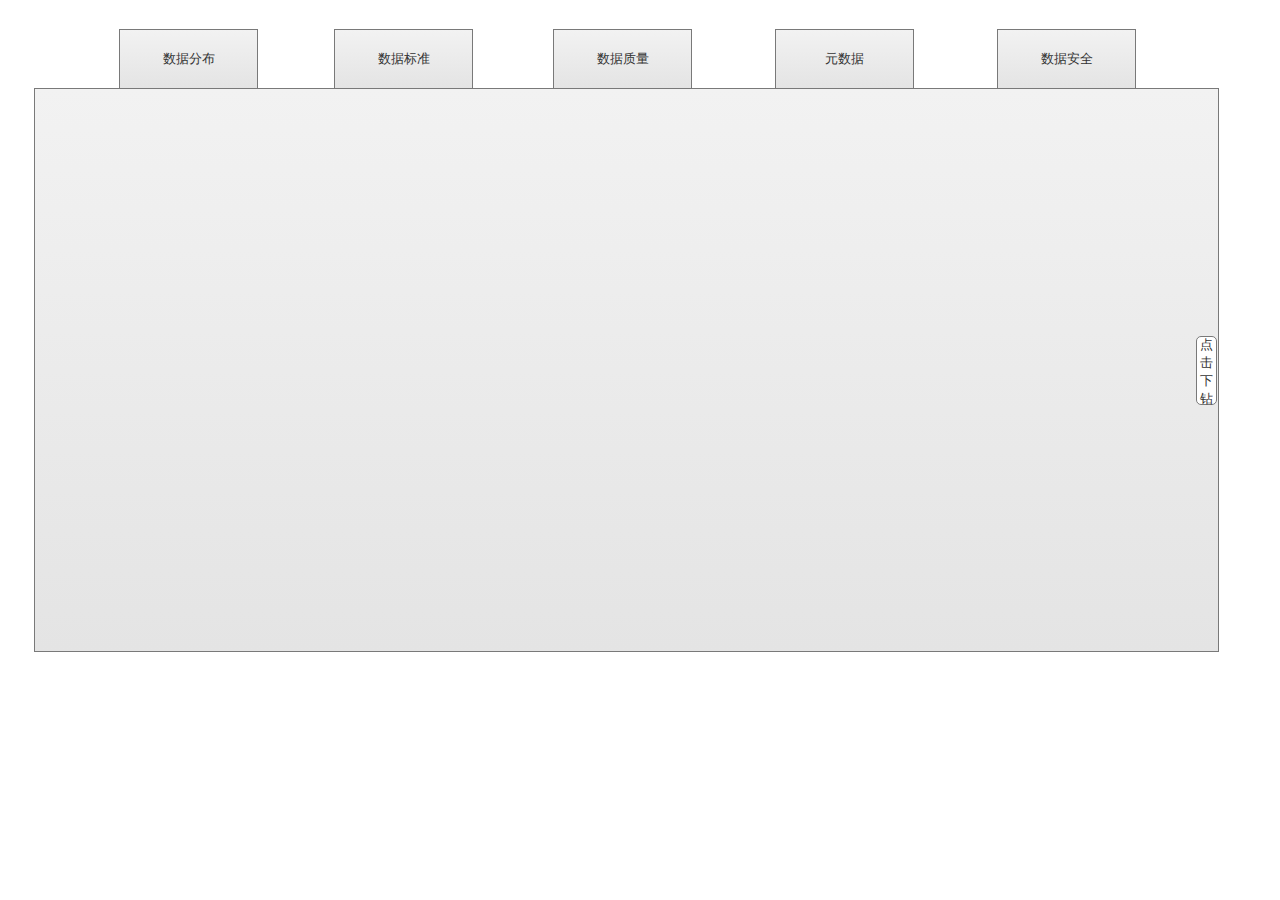
<file: index.html>
﻿<!DOCTYPE html>
<html>
  <head>
    <title>index</title>
    <meta http-equiv="X-UA-Compatible" content="IE=edge"/>
    <meta http-equiv="content-type" content="text/html; charset=utf-8"/>
    <meta name="apple-mobile-web-app-capable" content="yes"/>
    <link href="resources/css/jquery-ui-themes.css" type="text/css" rel="stylesheet"/>
    <link href="resources/css/axure_rp_page.css" type="text/css" rel="stylesheet"/>
    <link href="data/styles.css" type="text/css" rel="stylesheet"/>
    <link href="files/index/styles.css" type="text/css" rel="stylesheet"/>
    <script src="resources/scripts/jquery-1.7.1.min.js"></script>
    <script src="resources/scripts/jquery-ui-1.8.10.custom.min.js"></script>
    <script src="resources/scripts/prototypePre.js"></script>
    <script src="data/document.js"></script>
    <script src="resources/scripts/prototypePost.js"></script>
    <script src="files/index/data.js"></script>
    <script type="text/javascript">
      $axure.utils.getTransparentGifPath = function() { return 'resources/images/transparent.gif'; };
      $axure.utils.getOtherPath = function() { return 'resources/Other.html'; };
      $axure.utils.getReloadPath = function() { return 'resources/reload.html'; };
    </script>
    <script type="text/javascript" src="https://d3js.org/d3.v3.min.js"></script>
  </head>
  <body>
    <div id="base" class="">

      <!-- Unnamed (动态面板) -->
      <div id="u0" class="ax_default">
        <div id="u0_state0" class="panel_state" data-label="数据分布" style="">
          <div id="u0_state0_content" class="panel_state_content">

            <!-- Unnamed (矩形) -->
            <div id="u1" class="ax_default flow_shape">
              <div id="u1_div" class=""></div>
            </div>

            <!-- Unnamed (矩形) -->
            <div id="u2" class="ax_default flow_shape">
              <div id="u2_div" class=""></div>
              <div id="u2_text" class="text ">
                <p><span>数据分布</span></p>
              </div>
            </div>

            <!-- Unnamed (矩形) -->
            <div id="u3" class="ax_default flow_shape">
              <div id="u3_div" class=""></div>
              <div id="u3_text" class="text ">
                <p><span>数据标准</span></p>
              </div>
            </div>

            <!-- Unnamed (矩形) -->
            <div id="u4" class="ax_default flow_shape">
              <div id="u4_div" class=""></div>
              <div id="u4_text" class="text ">
                <p><span>数据质量</span></p>
              </div>
            </div>

            <!-- Unnamed (矩形) -->
            <div id="u5" class="ax_default flow_shape">
              <div id="u5_div" class=""></div>
              <div id="u5_text" class="text ">
                <p><span>元数据</span></p>
              </div>
            </div>

            <!-- Unnamed (矩形) -->
            <div id="u6" class="ax_default flow_shape">
              <div id="u6_div" class=""></div>
              <div id="u6_text" class="text ">
                <p><span>数据安全</span></p>
              </div>
            </div>

            <!-- Unnamed (动态面板) -->
            <div id="u7" class="ax_default">
              <div id="u7_state0" class="panel_state" data-label="第一层" style="">
                <div id="u7_state0_content" class="panel_state_content">

                  <!-- Unnamed (矩形) -->
                  <div id="u8" class="ax_default label">
                    <div id="u8_div" class=""></div>
                    <script>
                    $("#u8_div").load("./datascatter.html");
                    </script>
                  </div>

                  <!-- Unnamed (矩形) -->
                  <div id="u9" class="ax_default button">
                    <div id="u9_div" class=""></div>
                    <div id="u9_text" class="text ">
                      <p><span>点击下钻</span></p>
                    </div>
                  </div>
                </div>
              </div>
              <div id="u7_state1" class="panel_state" data-label="第二层" style="visibility: hidden;">
                <div id="u7_state1_content" class="panel_state_content">

                  <!-- Unnamed (矩形) -->
                  <div id="u10" class="ax_default box_2">
                    <div id="u10_div" class=""></div>
                  </div>

                  <!-- Unnamed (水平线) -->
                  <div id="u11" class="ax_default line">
                    <img id="u11_img" class="img " src="images/index/u11.png"/>
                  </div>

                  <!-- Unnamed (形状) -->
                  <div id="u12" class="ax_default icon">
                    <img id="u12_img" class="img " src="images/index/u12.png"/>
                  </div>

                  <!-- Unnamed (矩形) -->
                  <div id="u13" class="ax_default _三级标题">
                    <div id="u13_div" class=""></div>
                  </div>

                  <!-- Unnamed (矩形) -->
                  <div id="u14" class="ax_default _二级标题">
                    <div id="u14_div" class=""></div>
                    <div id="u14_text" class="text ">
                      <p><span>产品 - 研发中心</span></p>
                    </div>
                  </div>

                  <!-- Unnamed (形状) -->
                  <div id="u15" class="ax_default icon">
                    <img id="u15_img" class="img " src="images/index/u15.png"/>
                  </div>

                  <!-- Unnamed (组合) -->
                  <div id="u16" class="ax_default" data-left="74" data-top="129" data-width="182" data-height="65">

                    <!-- Unnamed (矩形) -->
                    <div id="u17" class="ax_default primary_button">
                      <div id="u17_div" class=""></div>
                    </div>

                    <!-- Unnamed (形状) -->
                    <div id="u18" class="ax_default icon">
                      <img id="u18_img" class="img " src="images/index/u18.png"/>
                    </div>

                    <!-- Unnamed (矩形) -->
                    <div id="u19" class="ax_default _三级标题">
                      <div id="u19_div" class=""></div>
                      <div id="u19_text" class="text ">
                        <p><span>定制化</span></p>
                      </div>
                    </div>
                  </div>

                  <!-- Unnamed (矩形) -->
                  <div id="u20" class="ax_default primary_button">
                    <div id="u20_div" class=""></div>
                  </div>

                  <!-- Unnamed (矩形) -->
                  <div id="u21" class="ax_default _三级标题">
                    <div id="u21_div" class=""></div>
                    <div id="u21_text" class="text ">
                      <p><span>订单</span></p>
                    </div>
                  </div>

                  <!-- Unnamed (矩形) -->
                  <div id="u22" class="ax_default primary_button">
                    <div id="u22_div" class=""></div>
                  </div>

                  <!-- Unnamed (矩形) -->
                  <div id="u23" class="ax_default _三级标题">
                    <div id="u23_div" class=""></div>
                    <div id="u23_text" class="text ">
                      <p><span>客户关系</span></p>
                    </div>
                  </div>

                  <!-- Unnamed (矩形) -->
                  <div id="u24" class="ax_default primary_button">
                    <div id="u24_div" class=""></div>
                  </div>

                  <!-- Unnamed (形状) -->
                  <div id="u25" class="ax_default icon">
                    <img id="u25_img" class="img " src="images/index/u18.png"/>
                  </div>

                  <!-- Unnamed (矩形) -->
                  <div id="u26" class="ax_default _三级标题">
                    <div id="u26_div" class=""></div>
                    <div id="u26_text" class="text ">
                      <p><span>定制化</span></p>
                    </div>
                  </div>

                  <!-- Unnamed (矩形) -->
                  <div id="u27" class="ax_default primary_button">
                    <div id="u27_div" class=""></div>
                  </div>

                  <!-- Unnamed (形状) -->
                  <div id="u28" class="ax_default icon">
                    <img id="u28_img" class="img " src="images/index/u18.png"/>
                  </div>

                  <!-- Unnamed (矩形) -->
                  <div id="u29" class="ax_default _三级标题">
                    <div id="u29_div" class=""></div>
                    <div id="u29_text" class="text ">
                      <p><span>定制化</span></p>
                    </div>
                  </div>

                  <!-- Unnamed (矩形) -->
                  <div id="u30" class="ax_default primary_button">
                    <div id="u30_div" class=""></div>
                  </div>

                  <!-- Unnamed (形状) -->
                  <div id="u31" class="ax_default icon">
                    <img id="u31_img" class="img " src="images/index/u18.png"/>
                  </div>

                  <!-- Unnamed (矩形) -->
                  <div id="u32" class="ax_default _三级标题">
                    <div id="u32_div" class=""></div>
                    <div id="u32_text" class="text ">
                      <p><span>定制化</span></p>
                    </div>
                  </div>

                  <!-- Unnamed (矩形) -->
                  <div id="u33" class="ax_default primary_button">
                    <div id="u33_div" class=""></div>
                  </div>

                  <!-- Unnamed (形状) -->
                  <div id="u34" class="ax_default icon">
                    <img id="u34_img" class="img " src="images/index/u18.png"/>
                  </div>

                  <!-- Unnamed (矩形) -->
                  <div id="u35" class="ax_default _三级标题">
                    <div id="u35_div" class=""></div>
                    <div id="u35_text" class="text ">
                      <p><span>定制化</span></p>
                    </div>
                  </div>

                  <!-- Unnamed (矩形) -->
                  <div id="u36" class="ax_default primary_button">
                    <div id="u36_div" class=""></div>
                  </div>

                  <!-- Unnamed (形状) -->
                  <div id="u37" class="ax_default icon">
                    <img id="u37_img" class="img " src="images/index/u18.png"/>
                  </div>

                  <!-- Unnamed (矩形) -->
                  <div id="u38" class="ax_default _三级标题">
                    <div id="u38_div" class=""></div>
                    <div id="u38_text" class="text ">
                      <p><span>定制化</span></p>
                    </div>
                  </div>

                  <!-- Unnamed (矩形) -->
                  <div id="u39" class="ax_default primary_button">
                    <div id="u39_div" class=""></div>
                  </div>

                  <!-- Unnamed (形状) -->
                  <div id="u40" class="ax_default icon">
                    <img id="u40_img" class="img " src="images/index/u18.png"/>
                  </div>

                  <!-- Unnamed (矩形) -->
                  <div id="u41" class="ax_default _三级标题">
                    <div id="u41_div" class=""></div>
                    <div id="u41_text" class="text ">
                      <p><span>定制化</span></p>
                    </div>
                  </div>

                  <!-- Unnamed (形状) -->
                  <div id="u42" class="ax_default icon">
                    <img id="u42_img" class="img " src="images/index/u42.png"/>
                  </div>

                  <!-- Unnamed (形状) -->
                  <div id="u43" class="ax_default icon">
                    <img id="u43_img" class="img " src="images/index/u43.png"/>
                  </div>

                  <!-- Unnamed (矩形) -->
                  <div id="u44" class="ax_default label">
                    <div id="u44_div" class=""></div>
                    <div id="u44_text" class="text ">
                      <p><span>点击下钻</span></p>
                    </div>
                  </div>
                </div>
              </div>
              <div id="u7_state2" class="panel_state" data-label="第三层" style="visibility: hidden;">
                <div id="u7_state2_content" class="panel_state_content">

                  <!-- Unnamed (矩形) -->
                  <div id="u45" class="ax_default box_2">
                    <div id="u45_div" class=""></div>
                  </div>

                  <!-- Unnamed (水平线) -->
                  <div id="u46" class="ax_default line">
                    <img id="u46_img" class="img " src="images/index/u11.png"/>
                  </div>

                  <!-- Unnamed (矩形) -->
                  <div id="u47" class="ax_default _三级标题">
                    <div id="u47_div" class=""></div>
                  </div>

                  <!-- Unnamed (矩形) -->
                  <div id="u48" class="ax_default _二级标题">
                    <div id="u48_div" class=""></div>
                    <div id="u48_text" class="text ">
                      <p><span>定制化 - 产品 - 研发中心</span></p>
                    </div>
                  </div>

                  <!-- Unnamed (形状) -->
                  <div id="u49" class="ax_default icon">
                    <img id="u49_img" class="img " src="images/index/u15.png"/>
                  </div>

                  <!-- Unnamed (形状) -->
                  <div id="u50" class="ax_default icon">
                    <img id="u50_img" class="img " src="images/index/u50.png"/>
                  </div>

                  <!-- Unnamed (矩形) -->
                  <div id="u51" class="ax_default flow_shape">
                    <div id="u51_div" class=""></div>
                  </div>

                  <!-- Unnamed (矩形) -->
                  <div id="u52" class="ax_default flow_shape">
                    <div id="u52_div" class=""></div>
                    <div id="u52_text" class="text ">
                      <p><span>项目编号</span></p>
                    </div>
                  </div>

                  <!-- Unnamed (矩形) -->
                  <div id="u53" class="ax_default _三级标题">
                    <div id="u53_div" class=""></div>
                    <div id="u53_text" class="text ">
                      <p><span>项目信息</span></p>
                    </div>
                  </div>

                  <!-- Unnamed (矩形) -->
                  <div id="u54" class="ax_default flow_shape">
                    <div id="u54_div" class=""></div>
                    <div id="u54_text" class="text ">
                      <p><span>项目编号</span></p>
                    </div>
                  </div>

                  <!-- Unnamed (矩形) -->
                  <div id="u55" class="ax_default flow_shape">
                    <div id="u55_div" class=""></div>
                    <div id="u55_text" class="text ">
                      <p><span>项目编号</span></p>
                    </div>
                  </div>

                  <!-- Unnamed (矩形) -->
                  <div id="u56" class="ax_default flow_shape">
                    <div id="u56_div" class=""></div>
                    <div id="u56_text" class="text ">
                      <p><span>项目编号</span></p>
                    </div>
                  </div>

                  <!-- Unnamed (矩形) -->
                  <div id="u57" class="ax_default flow_shape">
                    <div id="u57_div" class=""></div>
                    <div id="u57_text" class="text ">
                      <p><span>项目编号</span></p>
                    </div>
                  </div>

                  <!-- Unnamed (矩形) -->
                  <div id="u58" class="ax_default flow_shape">
                    <div id="u58_div" class=""></div>
                    <div id="u58_text" class="text ">
                      <p><span>项目编号</span></p>
                    </div>
                  </div>

                  <!-- Unnamed (矩形) -->
                  <div id="u59" class="ax_default flow_shape">
                    <div id="u59_div" class=""></div>
                  </div>

                  <!-- Unnamed (矩形) -->
                  <div id="u60" class="ax_default flow_shape">
                    <div id="u60_div" class=""></div>
                    <div id="u60_text" class="text ">
                      <p><span>机组型号</span></p>
                    </div>
                  </div>

                  <!-- Unnamed (矩形) -->
                  <div id="u61" class="ax_default _三级标题">
                    <div id="u61_div" class=""></div>
                    <div id="u61_text" class="text ">
                      <p><span>机组配置</span></p>
                    </div>
                  </div>

                  <!-- Unnamed (矩形) -->
                  <div id="u62" class="ax_default flow_shape">
                    <div id="u62_div" class=""></div>
                    <div id="u62_text" class="text ">
                      <p><span>叶片型号</span></p>
                    </div>
                  </div>

                  <!-- Unnamed (矩形) -->
                  <div id="u63" class="ax_default flow_shape">
                    <div id="u63_div" class=""></div>
                    <div id="u63_text" class="text ">
                      <p><span>使用寿命</span></p>
                    </div>
                  </div>

                  <!-- Unnamed (矩形) -->
                  <div id="u64" class="ax_default flow_shape">
                    <div id="u64_div" class=""></div>
                    <div id="u64_text" class="text ">
                      <p><span>项目编号</span></p>
                    </div>
                  </div>

                  <!-- Unnamed (矩形) -->
                  <div id="u65" class="ax_default flow_shape">
                    <div id="u65_div" class=""></div>
                    <div id="u65_text" class="text ">
                      <p><span>项目编号</span></p>
                    </div>
                  </div>

                  <!-- Unnamed (矩形) -->
                  <div id="u66" class="ax_default flow_shape">
                    <div id="u66_div" class=""></div>
                    <div id="u66_text" class="text ">
                      <p><span>项目编号</span></p>
                    </div>
                  </div>

                  <!-- Unnamed (矩形) -->
                  <div id="u67" class="ax_default flow_shape">
                    <div id="u67_div" class=""></div>
                    <div id="u67_text" class="text ">
                      <p><span>机组型号</span></p>
                    </div>
                  </div>

                  <!-- Unnamed (矩形) -->
                  <div id="u68" class="ax_default flow_shape">
                    <div id="u68_div" class=""></div>
                    <div id="u68_text" class="text ">
                      <p><span>叶片型号</span></p>
                    </div>
                  </div>

                  <!-- Unnamed (矩形) -->
                  <div id="u69" class="ax_default flow_shape">
                    <div id="u69_div" class=""></div>
                    <div id="u69_text" class="text ">
                      <p><span>使用寿命</span></p>
                    </div>
                  </div>

                  <!-- Unnamed (矩形) -->
                  <div id="u70" class="ax_default flow_shape">
                    <div id="u70_div" class=""></div>
                    <div id="u70_text" class="text ">
                      <p><span>项目编号</span></p>
                    </div>
                  </div>

                  <!-- Unnamed (矩形) -->
                  <div id="u71" class="ax_default flow_shape">
                    <div id="u71_div" class=""></div>
                    <div id="u71_text" class="text ">
                      <p><span>项目编号</span></p>
                    </div>
                  </div>

                  <!-- Unnamed (矩形) -->
                  <div id="u72" class="ax_default flow_shape">
                    <div id="u72_div" class=""></div>
                  </div>

                  <!-- Unnamed (矩形) -->
                  <div id="u73" class="ax_default flow_shape">
                    <div id="u73_div" class=""></div>
                    <div id="u73_text" class="text ">
                      <p><span>塔架高度</span></p>
                    </div>
                  </div>

                  <!-- Unnamed (矩形) -->
                  <div id="u74" class="ax_default _三级标题">
                    <div id="u74_div" class=""></div>
                    <div id="u74_text" class="text ">
                      <p><span>塔架配置</span></p>
                    </div>
                  </div>

                  <!-- Unnamed (矩形) -->
                  <div id="u75" class="ax_default flow_shape">
                    <div id="u75_div" class=""></div>
                    <div id="u75_text" class="text ">
                      <p><span>塔架型号</span></p>
                    </div>
                  </div>

                  <!-- Unnamed (矩形) -->
                  <div id="u76" class="ax_default flow_shape">
                    <div id="u76_div" class=""></div>
                    <div id="u76_text" class="text ">
                      <p><span>塔架材料</span></p>
                    </div>
                  </div>

                  <!-- Unnamed (矩形) -->
                  <div id="u77" class="ax_default flow_shape">
                    <div id="u77_div" class=""></div>
                    <div id="u77_text" class="text ">
                      <p><span>项目编号</span></p>
                    </div>
                  </div>

                  <!-- Unnamed (矩形) -->
                  <div id="u78" class="ax_default flow_shape">
                    <div id="u78_div" class=""></div>
                    <div id="u78_text" class="text ">
                      <p><span>项目编号</span></p>
                    </div>
                  </div>

                  <!-- Unnamed (矩形) -->
                  <div id="u79" class="ax_default flow_shape">
                    <div id="u79_div" class=""></div>
                    <div id="u79_text" class="text ">
                      <p><span>项目编号</span></p>
                    </div>
                  </div>

                  <!-- Unnamed (矩形) -->
                  <div id="u80" class="ax_default flow_shape">
                    <div id="u80_div" class=""></div>
                    <div id="u80_text" class="text ">
                      <p><span>机组型号</span></p>
                    </div>
                  </div>

                  <!-- Unnamed (矩形) -->
                  <div id="u81" class="ax_default flow_shape">
                    <div id="u81_div" class=""></div>
                    <div id="u81_text" class="text ">
                      <p><span>叶片型号</span></p>
                    </div>
                  </div>

                  <!-- Unnamed (矩形) -->
                  <div id="u82" class="ax_default flow_shape">
                    <div id="u82_div" class=""></div>
                    <div id="u82_text" class="text ">
                      <p><span>使用寿命</span></p>
                    </div>
                  </div>

                  <!-- Unnamed (矩形) -->
                  <div id="u83" class="ax_default flow_shape">
                    <div id="u83_div" class=""></div>
                    <div id="u83_text" class="text ">
                      <p><span>项目编号</span></p>
                    </div>
                  </div>

                  <!-- Unnamed (矩形) -->
                  <div id="u84" class="ax_default flow_shape">
                    <div id="u84_div" class=""></div>
                    <div id="u84_text" class="text ">
                      <p><span>项目编号</span></p>
                    </div>
                  </div>

                  <!-- Unnamed (矩形) -->
                  <div id="u85" class="ax_default flow_shape">
                    <div id="u85_div" class=""></div>
                  </div>

                  <!-- Unnamed (矩形) -->
                  <div id="u86" class="ax_default flow_shape">
                    <div id="u86_div" class=""></div>
                    <div id="u86_text" class="text ">
                      <p><span>机组型号</span></p>
                    </div>
                  </div>

                  <!-- Unnamed (矩形) -->
                  <div id="u87" class="ax_default _三级标题">
                    <div id="u87_div" class=""></div>
                    <div id="u87_text" class="text ">
                      <p><span>机组配置</span></p>
                    </div>
                  </div>

                  <!-- Unnamed (矩形) -->
                  <div id="u88" class="ax_default flow_shape">
                    <div id="u88_div" class=""></div>
                    <div id="u88_text" class="text ">
                      <p><span>叶片型号</span></p>
                    </div>
                  </div>

                  <!-- Unnamed (矩形) -->
                  <div id="u89" class="ax_default flow_shape">
                    <div id="u89_div" class=""></div>
                    <div id="u89_text" class="text ">
                      <p><span>使用寿命</span></p>
                    </div>
                  </div>

                  <!-- Unnamed (矩形) -->
                  <div id="u90" class="ax_default flow_shape">
                    <div id="u90_div" class=""></div>
                    <div id="u90_text" class="text ">
                      <p><span>项目编号</span></p>
                    </div>
                  </div>

                  <!-- Unnamed (矩形) -->
                  <div id="u91" class="ax_default flow_shape">
                    <div id="u91_div" class=""></div>
                    <div id="u91_text" class="text ">
                      <p><span>项目编号</span></p>
                    </div>
                  </div>

                  <!-- Unnamed (矩形) -->
                  <div id="u92" class="ax_default flow_shape">
                    <div id="u92_div" class=""></div>
                    <div id="u92_text" class="text ">
                      <p><span>项目编号</span></p>
                    </div>
                  </div>

                  <!-- Unnamed (矩形) -->
                  <div id="u93" class="ax_default flow_shape">
                    <div id="u93_div" class=""></div>
                    <div id="u93_text" class="text ">
                      <p><span>机组型号</span></p>
                    </div>
                  </div>

                  <!-- Unnamed (矩形) -->
                  <div id="u94" class="ax_default flow_shape">
                    <div id="u94_div" class=""></div>
                    <div id="u94_text" class="text ">
                      <p><span>叶片型号</span></p>
                    </div>
                  </div>

                  <!-- Unnamed (矩形) -->
                  <div id="u95" class="ax_default flow_shape">
                    <div id="u95_div" class=""></div>
                    <div id="u95_text" class="text ">
                      <p><span>使用寿命</span></p>
                    </div>
                  </div>

                  <!-- Unnamed (矩形) -->
                  <div id="u96" class="ax_default flow_shape">
                    <div id="u96_div" class=""></div>
                    <div id="u96_text" class="text ">
                      <p><span>项目编号</span></p>
                    </div>
                  </div>

                  <!-- Unnamed (矩形) -->
                  <div id="u97" class="ax_default flow_shape">
                    <div id="u97_div" class=""></div>
                    <div id="u97_text" class="text ">
                      <p><span>项目编号</span></p>
                    </div>
                  </div>

                  <!-- Unnamed (矩形) -->
                  <div id="u98" class="ax_default flow_shape">
                    <div id="u98_div" class=""></div>
                  </div>

                  <!-- Unnamed (矩形) -->
                  <div id="u99" class="ax_default flow_shape">
                    <div id="u99_div" class=""></div>
                    <div id="u99_text" class="text ">
                      <p><span>机组型号</span></p>
                    </div>
                  </div>

                  <!-- Unnamed (矩形) -->
                  <div id="u100" class="ax_default _三级标题">
                    <div id="u100_div" class=""></div>
                    <div id="u100_text" class="text ">
                      <p><span>机组配置</span></p>
                    </div>
                  </div>

                  <!-- Unnamed (矩形) -->
                  <div id="u101" class="ax_default flow_shape">
                    <div id="u101_div" class=""></div>
                    <div id="u101_text" class="text ">
                      <p><span>叶片型号</span></p>
                    </div>
                  </div>

                  <!-- Unnamed (矩形) -->
                  <div id="u102" class="ax_default flow_shape">
                    <div id="u102_div" class=""></div>
                    <div id="u102_text" class="text ">
                      <p><span>使用寿命</span></p>
                    </div>
                  </div>

                  <!-- Unnamed (矩形) -->
                  <div id="u103" class="ax_default flow_shape">
                    <div id="u103_div" class=""></div>
                    <div id="u103_text" class="text ">
                      <p><span>项目编号</span></p>
                    </div>
                  </div>

                  <!-- Unnamed (矩形) -->
                  <div id="u104" class="ax_default flow_shape">
                    <div id="u104_div" class=""></div>
                    <div id="u104_text" class="text ">
                      <p><span>项目编号</span></p>
                    </div>
                  </div>

                  <!-- Unnamed (矩形) -->
                  <div id="u105" class="ax_default flow_shape">
                    <div id="u105_div" class=""></div>
                    <div id="u105_text" class="text ">
                      <p><span>项目编号</span></p>
                    </div>
                  </div>

                  <!-- Unnamed (矩形) -->
                  <div id="u106" class="ax_default flow_shape">
                    <div id="u106_div" class=""></div>
                    <div id="u106_text" class="text ">
                      <p><span>机组型号</span></p>
                    </div>
                  </div>

                  <!-- Unnamed (矩形) -->
                  <div id="u107" class="ax_default flow_shape">
                    <div id="u107_div" class=""></div>
                  </div>

                  <!-- Unnamed (矩形) -->
                  <div id="u108" class="ax_default flow_shape">
                    <div id="u108_div" class=""></div>
                    <div id="u108_text" class="text ">
                      <p><span>机组型号</span></p>
                    </div>
                  </div>

                  <!-- Unnamed (矩形) -->
                  <div id="u109" class="ax_default _三级标题">
                    <div id="u109_div" class=""></div>
                    <div id="u109_text" class="text ">
                      <p><span>机组配置</span></p>
                    </div>
                  </div>

                  <!-- Unnamed (矩形) -->
                  <div id="u110" class="ax_default flow_shape">
                    <div id="u110_div" class=""></div>
                    <div id="u110_text" class="text ">
                      <p><span>叶片型号</span></p>
                    </div>
                  </div>

                  <!-- Unnamed (矩形) -->
                  <div id="u111" class="ax_default flow_shape">
                    <div id="u111_div" class=""></div>
                    <div id="u111_text" class="text ">
                      <p><span>使用寿命</span></p>
                    </div>
                  </div>

                  <!-- Unnamed (矩形) -->
                  <div id="u112" class="ax_default flow_shape">
                    <div id="u112_div" class=""></div>
                    <div id="u112_text" class="text ">
                      <p><span>项目编号</span></p>
                    </div>
                  </div>

                  <!-- Unnamed (矩形) -->
                  <div id="u113" class="ax_default flow_shape">
                    <div id="u113_div" class=""></div>
                    <div id="u113_text" class="text ">
                      <p><span>项目编号</span></p>
                    </div>
                  </div>

                  <!-- Unnamed (矩形) -->
                  <div id="u114" class="ax_default flow_shape">
                    <div id="u114_div" class=""></div>
                    <div id="u114_text" class="text ">
                      <p><span>项目编号</span></p>
                    </div>
                  </div>

                  <!-- Unnamed (水平线) -->
                  <div id="u115" class="ax_default line">
                    <img id="u115_img" class="img " src="images/index/u115.png"/>
                  </div>
                </div>
              </div>
            </div>
          </div>
        </div>
        <div id="u0_state1" class="panel_state" data-label="数据标准" style="visibility: hidden;">
          <div id="u0_state1_content" class="panel_state_content">

            <!-- Unnamed (矩形) -->
            <div id="u116" class="ax_default flow_shape">
              <div id="u116_div" class=""></div>
            </div>

            <!-- Unnamed (矩形) -->
            <div id="u117" class="ax_default flow_shape">
              <div id="u117_div" class=""></div>
              <div id="u117_text" class="text ">
                <p><span>数据分布</span></p>
              </div>
            </div>

            <!-- Unnamed (矩形) -->
            <div id="u118" class="ax_default flow_shape">
              <div id="u118_div" class=""></div>
              <div id="u118_text" class="text ">
                <p><span>数据标准</span></p>
              </div>
            </div>

            <!-- Unnamed (矩形) -->
            <div id="u119" class="ax_default flow_shape">
              <div id="u119_div" class=""></div>
              <div id="u119_text" class="text ">
                <p><span>数据质量</span></p>
              </div>
            </div>

            <!-- Unnamed (矩形) -->
            <div id="u120" class="ax_default flow_shape">
              <div id="u120_div" class=""></div>
              <div id="u120_text" class="text ">
                <p><span>元数据</span></p>
              </div>
            </div>

            <!-- Unnamed (组合) -->
            <div id="u121" class="ax_default" data-left="7" data-top="65" data-width="1178" data-height="553">

              <!-- Unnamed (矩形) -->
              <div id="u122" class="ax_default box_1">
                <div id="u122_div" class=""></div>
              </div>

              <!-- Unnamed (树状菜单) -->
              <div id="u123" class="ax_default tree_node treeroot">
                <div id="u123_children" class="u123_children">

                  <!-- Unnamed (Tree Node) -->
                  <div id="u124" class="ax_default tree_node treenode">

                    <!-- Unnamed (Image) -->
                    <div id="u125" class="ax_default image">
                      <img id="u125_img" class="img " src="images/index/u125_selected.png"/>
                    </div>
                    <!-- Unnamed (矩形) -->
                    <div id="u126" class="" selectiongroup="u123_tree_group">
                      <div id="u126_div" class=""></div>
                      <div id="u126_text" class="text ">
                        <p><span>集团标准</span></p>
                      </div>
                    </div>
                    <div id="u124_children" class="u124_children">

                      <!-- Unnamed (Tree Node) -->
                      <div id="u127" class="ax_default tree_node treenode">

                        <!-- Unnamed (Image) -->
                        <div id="u128" class="ax_default image">
                          <img id="u128_img" class="img " src="images/index/u125_selected.png"/>
                        </div>
                        <!-- Unnamed (矩形) -->
                        <div id="u129" class="" selectiongroup="u123_tree_group">
                          <div id="u129_div" class=""></div>
                          <div id="u129_text" class="text ">
                            <p><span>客户主题</span></p>
                          </div>
                        </div>
                        <div id="u127_children" class="u127_children">

                          <!-- Unnamed (Tree Node) -->
                          <div id="u130" class="ax_default tree_node treenode">

                            <!-- Unnamed (Image) -->
                            <div id="u131" class="ax_default image">
                              <img id="u131_img" class="img " src="images/index/u125_selected.png"/>
                            </div>
                            <!-- Unnamed (矩形) -->
                            <div id="u132" class="" selectiongroup="u123_tree_group">
                              <div id="u132_div" class=""></div>
                              <div id="u132_text" class="text ">
                                <p><span>客户</span></p>
                              </div>
                            </div>
                            <div id="u130_children" class="u130_children">

                              <!-- Unnamed (Tree Node) -->
                              <div id="u133" class="ax_default tree_node treenode">
                                <!-- Unnamed (矩形) -->
                                <div id="u134" class="" selectiongroup="u123_tree_group">
                                  <div id="u134_div" class=""></div>
                                  <div id="u134_text" class="text ">
                                    <p><span>客户名称</span></p>
                                  </div>
                                </div>
                              </div>

                              <!-- Unnamed (Tree Node) -->
                              <div id="u135" class="ax_default tree_node treenode">
                                <!-- Unnamed (矩形) -->
                                <div id="u136" class="" selectiongroup="u123_tree_group">
                                  <div id="u136_div" class=""></div>
                                  <div id="u136_text" class="text ">
                                    <p><span>客户代码</span></p>
                                  </div>
                                </div>
                              </div>

                              <!-- Unnamed (Tree Node) -->
                              <div id="u137" class="ax_default tree_node treenode">
                                <!-- Unnamed (矩形) -->
                                <div id="u138" class="" selectiongroup="u123_tree_group">
                                  <div id="u138_div" class=""></div>
                                  <div id="u138_text" class="text ">
                                    <p><span>地址</span></p>
                                  </div>
                                </div>
                              </div>
                            </div>
                          </div>

                          <!-- Unnamed (Tree Node) -->
                          <div id="u139" class="ax_default tree_node treenode">
                            <!-- Unnamed (矩形) -->
                            <div id="u140" class="" selectiongroup="u123_tree_group">
                              <div id="u140_div" class=""></div>
                              <div id="u140_text" class="text ">
                                <p><span>对私客户</span></p>
                              </div>
                            </div>
                          </div>
                        </div>
                      </div>

                      <!-- Unnamed (Tree Node) -->
                      <div id="u141" class="ax_default tree_node treenode">
                        <!-- Unnamed (矩形) -->
                        <div id="u142" class="" selectiongroup="u123_tree_group">
                          <div id="u142_div" class=""></div>
                          <div id="u142_text" class="text ">
                            <p><span>产品主题</span></p>
                          </div>
                        </div>
                      </div>

                      <!-- Unnamed (Tree Node) -->
                      <div id="u143" class="ax_default tree_node treenode">
                        <!-- Unnamed (矩形) -->
                        <div id="u144" class="" selectiongroup="u123_tree_group">
                          <div id="u144_div" class=""></div>
                          <div id="u144_text" class="text ">
                            <p><span>财务主题</span></p>
                          </div>
                        </div>
                      </div>
                    </div>
                  </div>
                </div>
              </div>

              <!-- Unnamed (树状菜单) -->
              <div id="u145" class="ax_default tree_node treeroot">
                <div id="u145_children" class="u145_children">

                  <!-- Unnamed (Tree Node) -->
                  <div id="u146" class="ax_default tree_node treenode">

                    <!-- Unnamed (Image) -->
                    <div id="u147" class="ax_default image">
                      <img id="u147_img" class="img " src="images/index/u125_selected.png"/>
                    </div>
                    <!-- Unnamed (矩形) -->
                    <div id="u148" class="" selectiongroup="u145_tree_group">
                      <div id="u148_div" class=""></div>
                      <div id="u148_text" class="text ">
                        <p><span>质控中心</span></p>
                      </div>
                    </div>
                    <div id="u146_children" class="u146_children">

                      <!-- Unnamed (Tree Node) -->
                      <div id="u149" class="ax_default tree_node treenode">

                        <!-- Unnamed (Image) -->
                        <div id="u150" class="ax_default image">
                          <img id="u150_img" class="img " src="images/index/u125_selected.png"/>
                        </div>
                        <!-- Unnamed (矩形) -->
                        <div id="u151" class="" selectiongroup="u145_tree_group">
                          <div id="u151_div" class=""></div>
                          <div id="u151_text" class="text ">
                            <p><span>主题1</span></p>
                          </div>
                        </div>
                        <div id="u149_children" class="u149_children">

                          <!-- Unnamed (Tree Node) -->
                          <div id="u152" class="ax_default tree_node treenode">

                            <!-- Unnamed (Image) -->
                            <div id="u153" class="ax_default image">
                              <img id="u153_img" class="img " src="images/index/u125_selected.png"/>
                            </div>
                            <!-- Unnamed (矩形) -->
                            <div id="u154" class="" selectiongroup="u145_tree_group">
                              <div id="u154_div" class=""></div>
                              <div id="u154_text" class="text ">
                                <p><span>对公客户</span></p>
                              </div>
                            </div>
                            <div id="u152_children" class="u152_children">

                              <!-- Unnamed (Tree Node) -->
                              <div id="u155" class="ax_default tree_node treenode">
                                <!-- Unnamed (矩形) -->
                                <div id="u156" class="" selectiongroup="u145_tree_group">
                                  <div id="u156_div" class=""></div>
                                  <div id="u156_text" class="text ">
                                    <p><span>客户名称</span></p>
                                  </div>
                                </div>
                              </div>

                              <!-- Unnamed (Tree Node) -->
                              <div id="u157" class="ax_default tree_node treenode">
                                <!-- Unnamed (矩形) -->
                                <div id="u158" class="" selectiongroup="u145_tree_group">
                                  <div id="u158_div" class=""></div>
                                  <div id="u158_text" class="text ">
                                    <p><span>客户代码</span></p>
                                  </div>
                                </div>
                              </div>

                              <!-- Unnamed (Tree Node) -->
                              <div id="u159" class="ax_default tree_node treenode">
                                <!-- Unnamed (矩形) -->
                                <div id="u160" class="" selectiongroup="u145_tree_group">
                                  <div id="u160_div" class=""></div>
                                  <div id="u160_text" class="text ">
                                    <p><span>地址</span></p>
                                  </div>
                                </div>
                              </div>
                            </div>
                          </div>

                          <!-- Unnamed (Tree Node) -->
                          <div id="u161" class="ax_default tree_node treenode">
                            <!-- Unnamed (矩形) -->
                            <div id="u162" class="" selectiongroup="u145_tree_group">
                              <div id="u162_div" class=""></div>
                              <div id="u162_text" class="text ">
                                <p><span>对私客户</span></p>
                              </div>
                            </div>
                          </div>
                        </div>
                      </div>

                      <!-- Unnamed (Tree Node) -->
                      <div id="u163" class="ax_default tree_node treenode">
                        <!-- Unnamed (矩形) -->
                        <div id="u164" class="" selectiongroup="u145_tree_group">
                          <div id="u164_div" class=""></div>
                          <div id="u164_text" class="text ">
                            <p><span>产品主题</span></p>
                          </div>
                        </div>
                      </div>

                      <!-- Unnamed (Tree Node) -->
                      <div id="u165" class="ax_default tree_node treenode">
                        <!-- Unnamed (矩形) -->
                        <div id="u166" class="" selectiongroup="u145_tree_group">
                          <div id="u166_div" class=""></div>
                          <div id="u166_text" class="text ">
                            <p><span>财务主题</span></p>
                          </div>
                        </div>
                      </div>
                    </div>
                  </div>
                </div>
              </div>

              <!-- Unnamed (矩形) -->
              <div id="u167" class="ax_default box_1">
                <div id="u167_div" class=""></div>
              </div>

              <!-- Unnamed (水平线) -->
              <div id="u168" class="ax_default line">
                <img id="u168_img" class="img " src="images/index/u168.png"/>
              </div>

              <!-- Unnamed (形状) -->
              <div id="u169" class="ax_default icon">
                <img id="u169_img" class="img " src="images/index/u169.png"/>
              </div>

              <!-- Unnamed (形状) -->
              <div id="u170" class="ax_default icon">
                <img id="u170_img" class="img " src="images/index/u170.png"/>
              </div>

              <!-- Unnamed (矩形) -->
              <div id="u171" class="ax_default box_2">
                <div id="u171_div" class=""></div>
              </div>

              <!-- Unnamed (矩形) -->
              <div id="u172" class="ax_default box_2">
                <div id="u172_div" class=""></div>
              </div>

              <!-- Unnamed (矩形) -->
              <div id="u173" class="ax_default box_2">
                <div id="u173_div" class=""></div>
              </div>

              <!-- Unnamed (矩形) -->
              <div id="u174" class="ax_default _三级标题">
                <div id="u174_div" class=""></div>
                <div id="u174_text" class="text ">
                  <p><span>客户名称</span></p>
                </div>
              </div>

              <!-- Unnamed (矩形) -->
              <div id="u175" class="ax_default _三级标题">
                <div id="u175_div" class=""></div>
                <div id="u175_text" class="text ">
                  <p><span>关联的代码项</span></p>
                </div>
              </div>

              <!-- Unnamed (矩形) -->
              <div id="u176" class="ax_default _三级标题">
                <div id="u176_div" class=""></div>
                <div id="u176_text" class="text ">
                  <p><span>关联的元数据</span></p>
                </div>
              </div>

              <!-- Unnamed (形状) -->
              <div id="u177" class="ax_default icon">
                <img id="u177_img" class="img " src="images/index/u170.png"/>
              </div>

              <!-- Unnamed (形状) -->
              <div id="u178" class="ax_default icon">
                <img id="u178_img" class="img " src="images/index/u178.png"/>
              </div>

              <!-- Unnamed (形状) -->
              <div id="u179" class="ax_default icon">
                <img id="u179_img" class="img " src="images/index/u178.png"/>
              </div>

              <!-- Unnamed (形状) -->
              <div id="u180" class="ax_default icon">
                <img id="u180_img" class="img " src="images/index/u178.png"/>
              </div>

              <!-- Unnamed (形状) -->
              <div id="u181" class="ax_default icon">
                <img id="u181_img" class="img " src="images/index/u181.png"/>
              </div>

              <!-- Unnamed (矩形) -->
              <div id="u182" class="ax_default label">
                <div id="u182_div" class=""></div>
                <div id="u182_text" class="text ">
                  <p><span>信息项名称：客户名称</span></p>
                </div>
              </div>

              <!-- Unnamed (矩形) -->
              <div id="u183" class="ax_default label">
                <div id="u183_div" class=""></div>
                <div id="u183_text" class="text ">
                  <p><span>信息项代码：customer_cn</span></p>
                </div>
              </div>

              <!-- Unnamed (矩形) -->
              <div id="u184" class="ax_default label">
                <div id="u184_div" class=""></div>
                <div id="u184_text" class="text ">
                  <p><span>信息项含义：企业客户的名称，对公客户为公司名称</span></p><p><span>&nbsp;&nbsp; &nbsp; &nbsp; &nbsp; &nbsp; &nbsp; &nbsp; &nbsp;&nbsp; 对私客户为个人姓名……</span></p>
                </div>
              </div>

              <!-- Unnamed (矩形) -->
              <div id="u185" class="ax_default label">
                <div id="u185_div" class=""></div>
                <div id="u185_text" class="text ">
                  <p><span>信息项路径：集团标准/客户主题/客户</span></p>
                </div>
              </div>

              <!-- Unnamed (矩形) -->
              <div id="u186" class="ax_default label">
                <div id="u186_div" class=""></div>
                <div id="u186_text" class="text ">
                  <p><span>长度：500</span></p>
                </div>
              </div>

              <!-- Unnamed (矩形) -->
              <div id="u187" class="ax_default label">
                <div id="u187_div" class=""></div>
                <div id="u187_text" class="text ">
                  <p><span>类型：文本</span></p>
                </div>
              </div>

              <!-- Unnamed (矩形) -->
              <div id="u188" class="ax_default label">
                <div id="u188_div" class=""></div>
                <div id="u188_text" class="text ">
                  <p><span>精度：-</span></p>
                </div>
              </div>

              <!-- Unnamed (表格) -->
              <div id="u189" class="ax_default">

                <!-- Unnamed (单元格) -->
                <div id="u190" class="ax_default table_cell">
                  <img id="u190_img" class="img " src="images/index/u190.png"/>
                  <div id="u190_text" class="text ">
                    <p><span>代码项编码</span></p>
                  </div>
                </div>

                <!-- Unnamed (单元格) -->
                <div id="u191" class="ax_default table_cell">
                  <img id="u191_img" class="img " src="images/index/u190.png"/>
                  <div id="u191_text" class="text ">
                    <p><span>代码项名称</span></p>
                  </div>
                </div>

                <!-- Unnamed (单元格) -->
                <div id="u192" class="ax_default table_cell">
                  <img id="u192_img" class="img " src="images/index/u192.png"/>
                  <div id="u192_text" class="text ">
                    <p><span>代码项描述</span></p>
                  </div>
                </div>

                <!-- Unnamed (单元格) -->
                <div id="u193" class="ax_default table_cell">
                  <img id="u193_img" class="img " src="images/index/u193.png"/>
                </div>

                <!-- Unnamed (单元格) -->
                <div id="u194" class="ax_default table_cell">
                  <img id="u194_img" class="img " src="images/index/u193.png"/>
                </div>

                <!-- Unnamed (单元格) -->
                <div id="u195" class="ax_default table_cell">
                  <img id="u195_img" class="img " src="images/index/u195.png"/>
                </div>
              </div>

              <!-- Unnamed (表格) -->
              <div id="u196" class="ax_default">

                <!-- Unnamed (单元格) -->
                <div id="u197" class="ax_default table_cell">
                  <img id="u197_img" class="img " src="images/index/u190.png"/>
                  <div id="u197_text" class="text ">
                    <p><span>数据项</span></p>
                  </div>
                </div>

                <!-- Unnamed (单元格) -->
                <div id="u198" class="ax_default table_cell">
                  <img id="u198_img" class="img " src="images/index/u190.png"/>
                  <div id="u198_text" class="text ">
                    <p><span>数据项来源</span></p>
                  </div>
                </div>

                <!-- Unnamed (单元格) -->
                <div id="u199" class="ax_default table_cell">
                  <img id="u199_img" class="img " src="images/index/u192.png"/>
                  <div id="u199_text" class="text ">
                    <p><span>责任人</span></p>
                  </div>
                </div>

                <!-- Unnamed (单元格) -->
                <div id="u200" class="ax_default table_cell">
                  <img id="u200_img" class="img " src="images/index/u190.png"/>
                </div>

                <!-- Unnamed (单元格) -->
                <div id="u201" class="ax_default table_cell">
                  <img id="u201_img" class="img " src="images/index/u190.png"/>
                </div>

                <!-- Unnamed (单元格) -->
                <div id="u202" class="ax_default table_cell">
                  <img id="u202_img" class="img " src="images/index/u192.png"/>
                </div>

                <!-- Unnamed (单元格) -->
                <div id="u203" class="ax_default table_cell">
                  <img id="u203_img" class="img " src="images/index/u193.png"/>
                </div>

                <!-- Unnamed (单元格) -->
                <div id="u204" class="ax_default table_cell">
                  <img id="u204_img" class="img " src="images/index/u193.png"/>
                </div>

                <!-- Unnamed (单元格) -->
                <div id="u205" class="ax_default table_cell">
                  <img id="u205_img" class="img " src="images/index/u195.png"/>
                </div>
              </div>

              <!-- Unnamed (矩形) -->
              <div id="u206" class="ax_default label">
                <div id="u206_div" class=""></div>
                <div id="u206_text" class="text ">
                  <p><span>密级：二级</span></p>
                </div>
              </div>

              <!-- Unnamed (形状) -->
              <div id="u207" class="ax_default icon">
                <img id="u207_img" class="img " src="images/index/u207.png"/>
              </div>
            </div>

            <!-- Unnamed (组合) -->
            <div id="u208" class="ax_default ax_default_hidden" style="display:none; visibility: hidden" data-left="0" data-top="0" data-width="0" data-height="0">

              <!-- Unnamed (矩形) -->
              <div id="u209" class="ax_default box_1">
                <div id="u209_div" class=""></div>
              </div>

              <!-- Unnamed (矩形) -->
              <div id="u210" class="ax_default box_2">
                <div id="u210_div" class=""></div>
              </div>

              <!-- Unnamed (形状) -->
              <div id="u211" class="ax_default icon">
                <img id="u211_img" class="img " src="images/index/u211.png"/>
              </div>

              <!-- Unnamed (矩形) -->
              <div id="u212" class="ax_default label">
                <div id="u212_div" class=""></div>
                <div id="u212_text" class="text ">
                  <p><span>信息项名称：客户名称</span></p>
                </div>
              </div>

              <!-- Unnamed (矩形) -->
              <div id="u213" class="ax_default _三级标题">
                <div id="u213_div" class=""></div>
                <div id="u213_text" class="text ">
                  <p><span>信息项提交</span></p>
                </div>
              </div>

              <!-- Unnamed (矩形) -->
              <div id="u214" class="ax_default label">
                <div id="u214_div" class=""></div>
                <div id="u214_text" class="text ">
                  <p><span>信息项代码：customer_cn</span></p>
                </div>
              </div>

              <!-- Unnamed (矩形) -->
              <div id="u215" class="ax_default label">
                <div id="u215_div" class=""></div>
                <div id="u215_text" class="text ">
                  <p><span>提&nbsp;&nbsp; 交&nbsp;&nbsp; 人：张三</span></p>
                </div>
              </div>

              <!-- Unnamed (矩形) -->
              <div id="u216" class="ax_default label">
                <div id="u216_div" class=""></div>
                <div id="u216_text" class="text ">
                  <p><span>审&nbsp;&nbsp; 批&nbsp;&nbsp; 人：李四</span></p>
                </div>
              </div>

              <!-- Unnamed (多行文本框) -->
              <div id="u217" class="ax_default text_area">
                <textarea id="u217_input"></textarea>
              </div>

              <!-- Unnamed (矩形) -->
              <div id="u218" class="ax_default label">
                <div id="u218_div" class=""></div>
                <div id="u218_text" class="text ">
                  <p><span>描&nbsp; &nbsp; &nbsp; &nbsp;&nbsp; 述：</span></p>
                </div>
              </div>

              <!-- Unnamed (矩形) -->
              <div id="u219" class="ax_default button">
                <div id="u219_div" class=""></div>
                <div id="u219_text" class="text ">
                  <p><span>取消</span></p>
                </div>
              </div>

              <!-- Unnamed (矩形) -->
              <div id="u220" class="ax_default primary_button">
                <div id="u220_div" class=""></div>
                <div id="u220_text" class="text ">
                  <p><span>提交</span></p>
                </div>
              </div>
            </div>

            <!-- Unnamed (组合) -->
            <div id="u221" class="ax_default ax_default_hidden" style="display:none; visibility: hidden" data-left="0" data-top="0" data-width="0" data-height="0">

              <!-- Unnamed (矩形) -->
              <div id="u222" class="ax_default box_1">
                <div id="u222_div" class=""></div>
              </div>

              <!-- Unnamed (矩形) -->
              <div id="u223" class="ax_default box_2">
                <div id="u223_div" class=""></div>
              </div>

              <!-- Unnamed (树状菜单) -->
              <div id="u224" class="ax_default tree_node treeroot">
                <div id="u224_children" class="u224_children">

                  <!-- Unnamed (Tree Node) -->
                  <div id="u225" class="ax_default tree_node treenode">

                    <!-- Unnamed (Image) -->
                    <div id="u226" class="ax_default image">
                      <img id="u226_img" class="img " src="images/index/u125_selected.png"/>
                    </div>
                    <!-- Unnamed (矩形) -->
                    <div id="u227" class="" selectiongroup="u224_tree_group">
                      <div id="u227_div" class=""></div>
                      <div id="u227_text" class="text ">
                        <p><span>集团标准</span></p>
                      </div>
                    </div>
                    <div id="u225_children" class="u225_children">

                      <!-- Unnamed (Tree Node) -->
                      <div id="u228" class="ax_default tree_node treenode">

                        <!-- Unnamed (Image) -->
                        <div id="u229" class="ax_default image">
                          <img id="u229_img" class="img " src="images/index/u125_selected.png"/>
                        </div>
                        <!-- Unnamed (矩形) -->
                        <div id="u230" class="" selectiongroup="u224_tree_group">
                          <div id="u230_div" class=""></div>
                          <div id="u230_text" class="text ">
                            <p><span>客户主题</span></p>
                          </div>
                        </div>
                        <div id="u228_children" class="u228_children">

                          <!-- Unnamed (Tree Node) -->
                          <div id="u231" class="ax_default tree_node treenode">

                            <!-- Unnamed (Image) -->
                            <div id="u232" class="ax_default image">
                              <img id="u232_img" class="img " src="images/index/u125_selected.png"/>
                            </div>
                            <!-- Unnamed (矩形) -->
                            <div id="u233" class="" selectiongroup="u224_tree_group">
                              <div id="u233_div" class=""></div>
                              <div id="u233_text" class="text ">
                                <p><span>客户</span></p>
                              </div>
                            </div>
                            <div id="u231_children" class="u231_children">

                              <!-- Unnamed (Tree Node) -->
                              <div id="u234" class="ax_default tree_node treenode">
                                <!-- Unnamed (矩形) -->
                                <div id="u235" class="" selectiongroup="u224_tree_group">
                                  <div id="u235_div" class=""></div>
                                  <div id="u235_text" class="text ">
                                    <p><span>客户名称</span></p>
                                  </div>
                                </div>
                              </div>

                              <!-- Unnamed (Tree Node) -->
                              <div id="u236" class="ax_default tree_node treenode">
                                <!-- Unnamed (矩形) -->
                                <div id="u237" class="" selectiongroup="u224_tree_group">
                                  <div id="u237_div" class=""></div>
                                  <div id="u237_text" class="text ">
                                    <p><span>客户代码</span></p>
                                  </div>
                                </div>
                              </div>

                              <!-- Unnamed (Tree Node) -->
                              <div id="u238" class="ax_default tree_node treenode">
                                <!-- Unnamed (矩形) -->
                                <div id="u239" class="" selectiongroup="u224_tree_group">
                                  <div id="u239_div" class=""></div>
                                  <div id="u239_text" class="text ">
                                    <p><span>地址</span></p>
                                  </div>
                                </div>
                              </div>
                            </div>
                          </div>

                          <!-- Unnamed (Tree Node) -->
                          <div id="u240" class="ax_default tree_node treenode">
                            <!-- Unnamed (矩形) -->
                            <div id="u241" class="" selectiongroup="u224_tree_group">
                              <div id="u241_div" class=""></div>
                              <div id="u241_text" class="text ">
                                <p><span>对私客户</span></p>
                              </div>
                            </div>
                          </div>
                        </div>
                      </div>

                      <!-- Unnamed (Tree Node) -->
                      <div id="u242" class="ax_default tree_node treenode">
                        <!-- Unnamed (矩形) -->
                        <div id="u243" class="" selectiongroup="u224_tree_group">
                          <div id="u243_div" class=""></div>
                          <div id="u243_text" class="text ">
                            <p><span>产品主题</span></p>
                          </div>
                        </div>
                      </div>

                      <!-- Unnamed (Tree Node) -->
                      <div id="u244" class="ax_default tree_node treenode">
                        <!-- Unnamed (矩形) -->
                        <div id="u245" class="" selectiongroup="u224_tree_group">
                          <div id="u245_div" class=""></div>
                          <div id="u245_text" class="text ">
                            <p><span>财务主题</span></p>
                          </div>
                        </div>
                      </div>
                    </div>
                  </div>
                </div>
              </div>

              <!-- Unnamed (树状菜单) -->
              <div id="u246" class="ax_default tree_node treeroot">
                <div id="u246_children" class="u246_children">

                  <!-- Unnamed (Tree Node) -->
                  <div id="u247" class="ax_default tree_node treenode">

                    <!-- Unnamed (Image) -->
                    <div id="u248" class="ax_default image">
                      <img id="u248_img" class="img " src="images/index/u125_selected.png"/>
                    </div>
                    <!-- Unnamed (矩形) -->
                    <div id="u249" class="" selectiongroup="u246_tree_group">
                      <div id="u249_div" class=""></div>
                      <div id="u249_text" class="text ">
                        <p><span>质控中心</span></p>
                      </div>
                    </div>
                    <div id="u247_children" class="u247_children">

                      <!-- Unnamed (Tree Node) -->
                      <div id="u250" class="ax_default tree_node treenode">

                        <!-- Unnamed (Image) -->
                        <div id="u251" class="ax_default image">
                          <img id="u251_img" class="img " src="images/index/u125_selected.png"/>
                        </div>
                        <!-- Unnamed (矩形) -->
                        <div id="u252" class="" selectiongroup="u246_tree_group">
                          <div id="u252_div" class=""></div>
                          <div id="u252_text" class="text ">
                            <p><span>主题1</span></p>
                          </div>
                        </div>
                        <div id="u250_children" class="u250_children">

                          <!-- Unnamed (Tree Node) -->
                          <div id="u253" class="ax_default tree_node treenode">

                            <!-- Unnamed (Image) -->
                            <div id="u254" class="ax_default image">
                              <img id="u254_img" class="img " src="images/index/u125_selected.png"/>
                            </div>
                            <!-- Unnamed (矩形) -->
                            <div id="u255" class="" selectiongroup="u246_tree_group">
                              <div id="u255_div" class=""></div>
                              <div id="u255_text" class="text ">
                                <p><span>对公客户</span></p>
                              </div>
                            </div>
                            <div id="u253_children" class="u253_children">

                              <!-- Unnamed (Tree Node) -->
                              <div id="u256" class="ax_default tree_node treenode">
                                <!-- Unnamed (矩形) -->
                                <div id="u257" class="" selectiongroup="u246_tree_group">
                                  <div id="u257_div" class=""></div>
                                  <div id="u257_text" class="text ">
                                    <p><span>客户名称</span></p>
                                  </div>
                                </div>
                              </div>

                              <!-- Unnamed (Tree Node) -->
                              <div id="u258" class="ax_default tree_node treenode">
                                <!-- Unnamed (矩形) -->
                                <div id="u259" class="" selectiongroup="u246_tree_group">
                                  <div id="u259_div" class=""></div>
                                  <div id="u259_text" class="text ">
                                    <p><span>客户代码</span></p>
                                  </div>
                                </div>
                              </div>

                              <!-- Unnamed (Tree Node) -->
                              <div id="u260" class="ax_default tree_node treenode">
                                <!-- Unnamed (矩形) -->
                                <div id="u261" class="" selectiongroup="u246_tree_group">
                                  <div id="u261_div" class=""></div>
                                  <div id="u261_text" class="text ">
                                    <p><span>地址</span></p>
                                  </div>
                                </div>
                              </div>
                            </div>
                          </div>

                          <!-- Unnamed (Tree Node) -->
                          <div id="u262" class="ax_default tree_node treenode">
                            <!-- Unnamed (矩形) -->
                            <div id="u263" class="" selectiongroup="u246_tree_group">
                              <div id="u263_div" class=""></div>
                              <div id="u263_text" class="text ">
                                <p><span>对私客户</span></p>
                              </div>
                            </div>
                          </div>
                        </div>
                      </div>

                      <!-- Unnamed (Tree Node) -->
                      <div id="u264" class="ax_default tree_node treenode">
                        <!-- Unnamed (矩形) -->
                        <div id="u265" class="" selectiongroup="u246_tree_group">
                          <div id="u265_div" class=""></div>
                          <div id="u265_text" class="text ">
                            <p><span>产品主题</span></p>
                          </div>
                        </div>
                      </div>

                      <!-- Unnamed (Tree Node) -->
                      <div id="u266" class="ax_default tree_node treenode">
                        <!-- Unnamed (矩形) -->
                        <div id="u267" class="" selectiongroup="u246_tree_group">
                          <div id="u267_div" class=""></div>
                          <div id="u267_text" class="text ">
                            <p><span>财务主题</span></p>
                          </div>
                        </div>
                      </div>
                    </div>
                  </div>
                </div>
              </div>

              <!-- Unnamed (矩形) -->
              <div id="u268" class="ax_default box_2">
                <div id="u268_div" class=""></div>
              </div>

              <!-- Unnamed (形状) -->
              <div id="u269" class="ax_default icon">
                <img id="u269_img" class="img " src="images/index/u211.png"/>
              </div>

              <!-- Unnamed (水平线) -->
              <div id="u270" class="ax_default line">
                <img id="u270_img" class="img " src="images/index/u270.png"/>
              </div>

              <!-- Unnamed (矩形) -->
              <div id="u271" class="ax_default _三级标题">
                <div id="u271_div" class=""></div>
                <div id="u271_text" class="text ">
                  <p><span>表信息</span></p>
                </div>
              </div>

              <!-- Unnamed (矩形) -->
              <div id="u272" class="ax_default _三级标题">
                <div id="u272_div" class=""></div>
                <div id="u272_text" class="text ">
                  <p><span>字段信息</span></p>
                </div>
              </div>

              <!-- Unnamed (矩形) -->
              <div id="u273" class="ax_default box_2">
                <div id="u273_div" class=""></div>
              </div>

              <!-- Unnamed (矩形) -->
              <div id="u274" class="ax_default primary_button">
                <div id="u274_div" class=""></div>
                <div id="u274_text" class="text ">
                  <p><span style="font-family:'PingFangSC-Regular', 'PingFang SC';">生成</span><span style="font-family:'ArialMT', 'Arial';">DDL</span></p>
                </div>
              </div>

              <!-- Unnamed (矩形) -->
              <div id="u275" class="ax_default button">
                <div id="u275_div" class=""></div>
                <div id="u275_text" class="text ">
                  <p><span>取消</span></p>
                </div>
              </div>

              <!-- Unnamed (矩形) -->
              <div id="u276" class="ax_default label">
                <div id="u276_div" class=""></div>
                <div id="u276_text" class="text ">
                  <p><span>表名：</span></p>
                </div>
              </div>

              <!-- Unnamed (文本框) -->
              <div id="u277" class="ax_default text_field">
                <input id="u277_input" type="text" value=""/>
              </div>

              <!-- Unnamed (矩形) -->
              <div id="u278" class="ax_default label">
                <div id="u278_div" class=""></div>
                <div id="u278_text" class="text ">
                  <p><span>表中文名：</span></p>
                </div>
              </div>

              <!-- Unnamed (文本框) -->
              <div id="u279" class="ax_default text_field">
                <input id="u279_input" type="text" value=""/>
              </div>

              <!-- Unnamed (矩形) -->
              <div id="u280" class="ax_default label">
                <div id="u280_div" class=""></div>
                <div id="u280_text" class="text ">
                  <p><span>库名：</span></p>
                </div>
              </div>

              <!-- Unnamed (文本框) -->
              <div id="u281" class="ax_default text_field">
                <input id="u281_input" type="text" value=""/>
              </div>

              <!-- Unnamed (矩形) -->
              <div id="u282" class="ax_default label">
                <div id="u282_div" class=""></div>
                <div id="u282_text" class="text ">
                  <p><span>数据库类型：</span></p>
                </div>
              </div>

              <!-- Unnamed (下拉列表框) -->
              <div id="u283" class="ax_default droplist">
                <select id="u283_input">
                  <option selected value="ORACLE">ORACLE</option>
                  <option value="MYSQL">MYSQL</option>
                  <option value="PG">PG</option>
                </select>
              </div>

              <!-- Unnamed (矩形) -->
              <div id="u284" class="ax_default label">
                <div id="u284_div" class=""></div>
                <div id="u284_text" class="text ">
                  <p><span>表空间：</span></p>
                </div>
              </div>

              <!-- Unnamed (文本框) -->
              <div id="u285" class="ax_default text_field">
                <input id="u285_input" type="text" value=""/>
              </div>

              <!-- Unnamed (矩形) -->
              <div id="u286" class="ax_default label">
                <div id="u286_div" class=""></div>
                <div id="u286_text" class="text ">
                  <p><span>描述：</span></p>
                </div>
              </div>

              <!-- Unnamed (多行文本框) -->
              <div id="u287" class="ax_default text_area">
                <textarea id="u287_input"></textarea>
              </div>

              <!-- Unnamed (表格) -->
              <div id="u288" class="ax_default">

                <!-- Unnamed (单元格) -->
                <div id="u289" class="ax_default table_cell">
                  <img id="u289_img" class="img " src="images/index/u289.png"/>
                </div>

                <!-- Unnamed (单元格) -->
                <div id="u290" class="ax_default table_cell">
                  <img id="u290_img" class="img " src="images/index/u290.png"/>
                  <div id="u290_text" class="text ">
                    <p><span>字段名</span></p>
                  </div>
                </div>

                <!-- Unnamed (单元格) -->
                <div id="u291" class="ax_default table_cell">
                  <img id="u291_img" class="img " src="images/index/u291.png"/>
                  <div id="u291_text" class="text ">
                    <p><span>字段中文名</span></p>
                  </div>
                </div>

                <!-- Unnamed (单元格) -->
                <div id="u292" class="ax_default table_cell">
                  <img id="u292_img" class="img " src="images/index/u292.png"/>
                  <div id="u292_text" class="text ">
                    <p><span>类型</span></p>
                  </div>
                </div>

                <!-- Unnamed (单元格) -->
                <div id="u293" class="ax_default table_cell">
                  <img id="u293_img" class="img " src="images/index/u292.png"/>
                  <div id="u293_text" class="text ">
                    <p><span>长度</span></p>
                  </div>
                </div>

                <!-- Unnamed (单元格) -->
                <div id="u294" class="ax_default table_cell">
                  <img id="u294_img" class="img " src="images/index/u292.png"/>
                  <div id="u294_text" class="text ">
                    <p><span>精度</span></p>
                  </div>
                </div>

                <!-- Unnamed (单元格) -->
                <div id="u295" class="ax_default table_cell">
                  <img id="u295_img" class="img " src="images/index/u295.png"/>
                  <div id="u295_text" class="text ">
                    <p><span>参考信息项</span></p>
                  </div>
                </div>

                <!-- Unnamed (单元格) -->
                <div id="u296" class="ax_default table_cell">
                  <img id="u296_img" class="img " src="images/index/u289.png"/>
                </div>

                <!-- Unnamed (单元格) -->
                <div id="u297" class="ax_default table_cell">
                  <img id="u297_img" class="img " src="images/index/u290.png"/>
                </div>

                <!-- Unnamed (单元格) -->
                <div id="u298" class="ax_default table_cell">
                  <img id="u298_img" class="img " src="images/index/u291.png"/>
                </div>

                <!-- Unnamed (单元格) -->
                <div id="u299" class="ax_default table_cell">
                  <img id="u299_img" class="img " src="images/index/u292.png"/>
                </div>

                <!-- Unnamed (单元格) -->
                <div id="u300" class="ax_default table_cell">
                  <img id="u300_img" class="img " src="images/index/u292.png"/>
                </div>

                <!-- Unnamed (单元格) -->
                <div id="u301" class="ax_default table_cell">
                  <img id="u301_img" class="img " src="images/index/u292.png"/>
                </div>

                <!-- Unnamed (单元格) -->
                <div id="u302" class="ax_default table_cell">
                  <img id="u302_img" class="img " src="images/index/u295.png"/>
                </div>

                <!-- Unnamed (单元格) -->
                <div id="u303" class="ax_default table_cell">
                  <img id="u303_img" class="img " src="images/index/u303.png"/>
                </div>

                <!-- Unnamed (单元格) -->
                <div id="u304" class="ax_default table_cell">
                  <img id="u304_img" class="img " src="images/index/u304.png"/>
                </div>

                <!-- Unnamed (单元格) -->
                <div id="u305" class="ax_default table_cell">
                  <img id="u305_img" class="img " src="images/index/u305.png"/>
                </div>

                <!-- Unnamed (单元格) -->
                <div id="u306" class="ax_default table_cell">
                  <img id="u306_img" class="img " src="images/index/u306.png"/>
                </div>

                <!-- Unnamed (单元格) -->
                <div id="u307" class="ax_default table_cell">
                  <img id="u307_img" class="img " src="images/index/u306.png"/>
                </div>

                <!-- Unnamed (单元格) -->
                <div id="u308" class="ax_default table_cell">
                  <img id="u308_img" class="img " src="images/index/u306.png"/>
                </div>

                <!-- Unnamed (单元格) -->
                <div id="u309" class="ax_default table_cell">
                  <img id="u309_img" class="img " src="images/index/u309.png"/>
                </div>
              </div>

              <!-- Unnamed (形状) -->
              <div id="u310" class="ax_default icon">
                <img id="u310_img" class="img " src="images/index/u310.png"/>
              </div>

              <!-- Unnamed (形状) -->
              <div id="u311" class="ax_default icon">
                <img id="u311_img" class="img " src="images/index/u311.png"/>
              </div>

              <!-- Unnamed (形状) -->
              <div id="u312" class="ax_default icon">
                <img id="u312_img" class="img " src="images/index/u312.png"/>
              </div>
            </div>

            <!-- Unnamed (组合) -->
            <div id="u313" class="ax_default ax_default_hidden" style="display:none; visibility: hidden" data-left="0" data-top="0" data-width="0" data-height="0">

              <!-- Unnamed (矩形) -->
              <div id="u314" class="ax_default box_1">
                <div id="u314_div" class=""></div>
              </div>

              <!-- Unnamed (矩形) -->
              <div id="u315" class="ax_default box_2">
                <div id="u315_div" class=""></div>
              </div>

              <!-- Unnamed (矩形) -->
              <div id="u316" class="ax_default button">
                <div id="u316_div" class=""></div>
              </div>

              <!-- Unnamed (形状) -->
              <div id="u317" class="ax_default icon">
                <img id="u317_img" class="img " src="images/index/u317.png"/>
              </div>

              <!-- Unnamed (表格) -->
              <div id="u318" class="ax_default">

                <!-- Unnamed (单元格) -->
                <div id="u319" class="ax_default table_cell">
                  <img id="u319_img" class="img " src="images/index/u319.png"/>
                  <div id="u319_text" class="text ">
                    <p><span>代码项编码</span></p>
                  </div>
                </div>

                <!-- Unnamed (单元格) -->
                <div id="u320" class="ax_default table_cell">
                  <img id="u320_img" class="img " src="images/index/u319.png"/>
                  <div id="u320_text" class="text ">
                    <p><span>代码项名称</span></p>
                  </div>
                </div>

                <!-- Unnamed (单元格) -->
                <div id="u321" class="ax_default table_cell">
                  <img id="u321_img" class="img " src="images/index/u319.png"/>
                  <div id="u321_text" class="text ">
                    <p><span>代码项描述</span></p>
                  </div>
                </div>

                <!-- Unnamed (单元格) -->
                <div id="u322" class="ax_default table_cell">
                  <img id="u322_img" class="img " src="images/index/u322.png"/>
                  <div id="u322_text" class="text ">
                    <p><span>负责人</span></p>
                  </div>
                </div>

                <!-- Unnamed (单元格) -->
                <div id="u323" class="ax_default table_cell">
                  <img id="u323_img" class="img " src="images/index/u319.png"/>
                  <div id="u323_text" class="text ">
                    <p><span>country</span></p>
                  </div>
                </div>

                <!-- Unnamed (单元格) -->
                <div id="u324" class="ax_default table_cell">
                  <img id="u324_img" class="img " src="images/index/u319.png"/>
                  <div id="u324_text" class="text ">
                    <p><span>国际</span></p>
                  </div>
                </div>

                <!-- Unnamed (单元格) -->
                <div id="u325" class="ax_default table_cell">
                  <img id="u325_img" class="img " src="images/index/u319.png"/>
                  <div id="u325_text" class="text ">
                    <p><span>国际</span></p>
                  </div>
                </div>

                <!-- Unnamed (单元格) -->
                <div id="u326" class="ax_default table_cell">
                  <img id="u326_img" class="img " src="images/index/u322.png"/>
                  <div id="u326_text" class="text ">
                    <p><span>张三</span></p>
                  </div>
                </div>

                <!-- Unnamed (单元格) -->
                <div id="u327" class="ax_default table_cell">
                  <img id="u327_img" class="img " src="images/index/u327.png"/>
                </div>

                <!-- Unnamed (单元格) -->
                <div id="u328" class="ax_default table_cell">
                  <img id="u328_img" class="img " src="images/index/u327.png"/>
                </div>

                <!-- Unnamed (单元格) -->
                <div id="u329" class="ax_default table_cell">
                  <img id="u329_img" class="img " src="images/index/u327.png"/>
                </div>

                <!-- Unnamed (单元格) -->
                <div id="u330" class="ax_default table_cell">
                  <img id="u330_img" class="img " src="images/index/u330.png"/>
                </div>
              </div>

              <!-- Unnamed (形状) -->
              <div id="u331" class="ax_default icon">
                <img id="u331_img" class="img " src="images/index/u310.png"/>
              </div>

              <!-- Unnamed (形状) -->
              <div id="u332" class="ax_default icon">
                <img id="u332_img" class="img " src="images/index/u311.png"/>
              </div>

              <!-- Unnamed (形状) -->
              <div id="u333" class="ax_default icon">
                <img id="u333_img" class="img " src="images/index/u312.png"/>
              </div>

              <!-- Unnamed (形状) -->
              <div id="u334" class="ax_default icon">
                <img id="u334_img" class="img " src="images/index/u211.png"/>
              </div>
            </div>

            <!-- Unnamed (组合) -->
            <div id="u335" class="ax_default ax_default_hidden" style="display:none; visibility: hidden" data-left="0" data-top="0" data-width="0" data-height="0">

              <!-- Unnamed (矩形) -->
              <div id="u336" class="ax_default box_1">
                <div id="u336_div" class=""></div>
              </div>

              <!-- Unnamed (表格) -->
              <div id="u337" class="ax_default">

                <!-- Unnamed (单元格) -->
                <div id="u338" class="ax_default table_cell">
                  <img id="u338_img" class="img " src="images/index/u338.png"/>
                  <div id="u338_text" class="text ">
                    <p><span>代码</span></p>
                  </div>
                </div>

                <!-- Unnamed (单元格) -->
                <div id="u339" class="ax_default table_cell">
                  <img id="u339_img" class="img " src="images/index/u339.png"/>
                  <div id="u339_text" class="text ">
                    <p><span>码值</span></p>
                  </div>
                </div>

                <!-- Unnamed (单元格) -->
                <div id="u340" class="ax_default table_cell">
                  <img id="u340_img" class="img " src="images/index/u322.png"/>
                  <div id="u340_text" class="text ">
                    <p><span>备注</span></p>
                  </div>
                </div>

                <!-- Unnamed (单元格) -->
                <div id="u341" class="ax_default table_cell">
                  <img id="u341_img" class="img " src="images/index/u338.png"/>
                  <div id="u341_text" class="text ">
                    <p><span>01</span></p>
                  </div>
                </div>

                <!-- Unnamed (单元格) -->
                <div id="u342" class="ax_default table_cell">
                  <img id="u342_img" class="img " src="images/index/u339.png"/>
                  <div id="u342_text" class="text ">
                    <p><span>中国</span></p>
                  </div>
                </div>

                <!-- Unnamed (单元格) -->
                <div id="u343" class="ax_default table_cell">
                  <img id="u343_img" class="img " src="images/index/u322.png"/>
                </div>

                <!-- Unnamed (单元格) -->
                <div id="u344" class="ax_default table_cell">
                  <img id="u344_img" class="img " src="images/index/u338.png"/>
                  <div id="u344_text" class="text ">
                    <p><span>02</span></p>
                  </div>
                </div>

                <!-- Unnamed (单元格) -->
                <div id="u345" class="ax_default table_cell">
                  <img id="u345_img" class="img " src="images/index/u339.png"/>
                  <div id="u345_text" class="text ">
                    <p><span>美国</span></p>
                  </div>
                </div>

                <!-- Unnamed (单元格) -->
                <div id="u346" class="ax_default table_cell">
                  <img id="u346_img" class="img " src="images/index/u322.png"/>
                </div>

                <!-- Unnamed (单元格) -->
                <div id="u347" class="ax_default table_cell">
                  <img id="u347_img" class="img " src="images/index/u338.png"/>
                </div>

                <!-- Unnamed (单元格) -->
                <div id="u348" class="ax_default table_cell">
                  <img id="u348_img" class="img " src="images/index/u339.png"/>
                </div>

                <!-- Unnamed (单元格) -->
                <div id="u349" class="ax_default table_cell">
                  <img id="u349_img" class="img " src="images/index/u322.png"/>
                </div>

                <!-- Unnamed (单元格) -->
                <div id="u350" class="ax_default table_cell">
                  <img id="u350_img" class="img " src="images/index/u350.png"/>
                </div>

                <!-- Unnamed (单元格) -->
                <div id="u351" class="ax_default table_cell">
                  <img id="u351_img" class="img " src="images/index/u351.png"/>
                </div>

                <!-- Unnamed (单元格) -->
                <div id="u352" class="ax_default table_cell">
                  <img id="u352_img" class="img " src="images/index/u330.png"/>
                </div>
              </div>
            </div>

            <!-- Unnamed (组合) -->
            <div id="u353" class="ax_default ax_default_hidden" style="display:none; visibility: hidden" data-left="0" data-top="0" data-width="0" data-height="0">

              <!-- Unnamed (矩形) -->
              <div id="u354" class="ax_default box_1">
                <div id="u354_div" class=""></div>
              </div>

              <!-- Unnamed (矩形) -->
              <div id="u355" class="ax_default box_2">
                <div id="u355_div" class=""></div>
              </div>

              <!-- Unnamed (矩形) -->
              <div id="u356" class="ax_default button">
                <div id="u356_div" class=""></div>
              </div>

              <!-- Unnamed (形状) -->
              <div id="u357" class="ax_default icon">
                <img id="u357_img" class="img " src="images/index/u357.png"/>
              </div>

              <!-- Unnamed (表格) -->
              <div id="u358" class="ax_default">

                <!-- Unnamed (单元格) -->
                <div id="u359" class="ax_default table_cell">
                  <img id="u359_img" class="img " src="images/index/u359.png"/>
                  <div id="u359_text" class="text ">
                    <p><span>字段英文名</span></p>
                  </div>
                </div>

                <!-- Unnamed (单元格) -->
                <div id="u360" class="ax_default table_cell">
                  <img id="u360_img" class="img " src="images/index/u359.png"/>
                  <div id="u360_text" class="text ">
                    <p><span>字段中文名</span></p>
                  </div>
                </div>

                <!-- Unnamed (单元格) -->
                <div id="u361" class="ax_default table_cell">
                  <img id="u361_img" class="img " src="images/index/u359.png"/>
                  <div id="u361_text" class="text ">
                    <p><span>归属系统</span></p>
                  </div>
                </div>

                <!-- Unnamed (单元格) -->
                <div id="u362" class="ax_default table_cell">
                  <img id="u362_img" class="img " src="images/index/u359.png"/>
                  <div id="u362_text" class="text ">
                    <p><span>归属库</span></p>
                  </div>
                </div>

                <!-- Unnamed (单元格) -->
                <div id="u363" class="ax_default table_cell">
                  <img id="u363_img" class="img " src="images/index/u359.png"/>
                  <div id="u363_text" class="text ">
                    <p><span>归属表</span></p>
                  </div>
                </div>

                <!-- Unnamed (单元格) -->
                <div id="u364" class="ax_default table_cell">
                  <img id="u364_img" class="img " src="images/index/u364.png"/>
                  <div id="u364_text" class="text ">
                    <p><span>负责人</span></p>
                  </div>
                </div>

                <!-- Unnamed (单元格) -->
                <div id="u365" class="ax_default table_cell">
                  <img id="u365_img" class="img " src="images/index/u359.png"/>
                  <div id="u365_text" class="text ">
                    <p><span>country</span></p>
                  </div>
                </div>

                <!-- Unnamed (单元格) -->
                <div id="u366" class="ax_default table_cell">
                  <img id="u366_img" class="img " src="images/index/u359.png"/>
                  <div id="u366_text" class="text ">
                    <p><span>国际</span></p>
                  </div>
                </div>

                <!-- Unnamed (单元格) -->
                <div id="u367" class="ax_default table_cell">
                  <img id="u367_img" class="img " src="images/index/u359.png"/>
                  <div id="u367_text" class="text ">
                    <p><span>CRM</span></p>
                  </div>
                </div>

                <!-- Unnamed (单元格) -->
                <div id="u368" class="ax_default table_cell">
                  <img id="u368_img" class="img " src="images/index/u359.png"/>
                  <div id="u368_text" class="text ">
                    <p><span>crmdb</span></p>
                  </div>
                </div>

                <!-- Unnamed (单元格) -->
                <div id="u369" class="ax_default table_cell">
                  <img id="u369_img" class="img " src="images/index/u359.png"/>
                  <div id="u369_text" class="text ">
                    <p><span>custorm</span></p>
                  </div>
                </div>

                <!-- Unnamed (单元格) -->
                <div id="u370" class="ax_default table_cell">
                  <img id="u370_img" class="img " src="images/index/u364.png"/>
                  <div id="u370_text" class="text ">
                    <p><span>aa</span></p>
                  </div>
                </div>

                <!-- Unnamed (单元格) -->
                <div id="u371" class="ax_default table_cell">
                  <img id="u371_img" class="img " src="images/index/u359.png"/>
                </div>

                <!-- Unnamed (单元格) -->
                <div id="u372" class="ax_default table_cell">
                  <img id="u372_img" class="img " src="images/index/u359.png"/>
                </div>

                <!-- Unnamed (单元格) -->
                <div id="u373" class="ax_default table_cell">
                  <img id="u373_img" class="img " src="images/index/u359.png"/>
                </div>

                <!-- Unnamed (单元格) -->
                <div id="u374" class="ax_default table_cell">
                  <img id="u374_img" class="img " src="images/index/u359.png"/>
                </div>

                <!-- Unnamed (单元格) -->
                <div id="u375" class="ax_default table_cell">
                  <img id="u375_img" class="img " src="images/index/u359.png"/>
                </div>

                <!-- Unnamed (单元格) -->
                <div id="u376" class="ax_default table_cell">
                  <img id="u376_img" class="img " src="images/index/u364.png"/>
                </div>

                <!-- Unnamed (单元格) -->
                <div id="u377" class="ax_default table_cell">
                  <img id="u377_img" class="img " src="images/index/u359.png"/>
                </div>

                <!-- Unnamed (单元格) -->
                <div id="u378" class="ax_default table_cell">
                  <img id="u378_img" class="img " src="images/index/u359.png"/>
                </div>

                <!-- Unnamed (单元格) -->
                <div id="u379" class="ax_default table_cell">
                  <img id="u379_img" class="img " src="images/index/u359.png"/>
                </div>

                <!-- Unnamed (单元格) -->
                <div id="u380" class="ax_default table_cell">
                  <img id="u380_img" class="img " src="images/index/u359.png"/>
                </div>

                <!-- Unnamed (单元格) -->
                <div id="u381" class="ax_default table_cell">
                  <img id="u381_img" class="img " src="images/index/u359.png"/>
                </div>

                <!-- Unnamed (单元格) -->
                <div id="u382" class="ax_default table_cell">
                  <img id="u382_img" class="img " src="images/index/u364.png"/>
                </div>

                <!-- Unnamed (单元格) -->
                <div id="u383" class="ax_default table_cell">
                  <img id="u383_img" class="img " src="images/index/u359.png"/>
                </div>

                <!-- Unnamed (单元格) -->
                <div id="u384" class="ax_default table_cell">
                  <img id="u384_img" class="img " src="images/index/u359.png"/>
                </div>

                <!-- Unnamed (单元格) -->
                <div id="u385" class="ax_default table_cell">
                  <img id="u385_img" class="img " src="images/index/u359.png"/>
                </div>

                <!-- Unnamed (单元格) -->
                <div id="u386" class="ax_default table_cell">
                  <img id="u386_img" class="img " src="images/index/u359.png"/>
                </div>

                <!-- Unnamed (单元格) -->
                <div id="u387" class="ax_default table_cell">
                  <img id="u387_img" class="img " src="images/index/u359.png"/>
                </div>

                <!-- Unnamed (单元格) -->
                <div id="u388" class="ax_default table_cell">
                  <img id="u388_img" class="img " src="images/index/u364.png"/>
                </div>

                <!-- Unnamed (单元格) -->
                <div id="u389" class="ax_default table_cell">
                  <img id="u389_img" class="img " src="images/index/u389.png"/>
                </div>

                <!-- Unnamed (单元格) -->
                <div id="u390" class="ax_default table_cell">
                  <img id="u390_img" class="img " src="images/index/u389.png"/>
                </div>

                <!-- Unnamed (单元格) -->
                <div id="u391" class="ax_default table_cell">
                  <img id="u391_img" class="img " src="images/index/u389.png"/>
                </div>

                <!-- Unnamed (单元格) -->
                <div id="u392" class="ax_default table_cell">
                  <img id="u392_img" class="img " src="images/index/u389.png"/>
                </div>

                <!-- Unnamed (单元格) -->
                <div id="u393" class="ax_default table_cell">
                  <img id="u393_img" class="img " src="images/index/u389.png"/>
                </div>

                <!-- Unnamed (单元格) -->
                <div id="u394" class="ax_default table_cell">
                  <img id="u394_img" class="img " src="images/index/u394.png"/>
                </div>
              </div>

              <!-- Unnamed (形状) -->
              <div id="u395" class="ax_default icon">
                <img id="u395_img" class="img " src="images/index/u395.png"/>
              </div>

              <!-- Unnamed (形状) -->
              <div id="u396" class="ax_default icon">
                <img id="u396_img" class="img " src="images/index/u396.png"/>
              </div>

              <!-- Unnamed (形状) -->
              <div id="u397" class="ax_default icon">
                <img id="u397_img" class="img " src="images/index/u397.png"/>
              </div>

              <!-- Unnamed (水平线) -->
              <div id="u398" class="ax_default line">
                <img id="u398_img" class="img " src="images/index/u398.png"/>
              </div>

              <!-- Unnamed (垂直线) -->
              <div id="u399" class="ax_default line">
                <img id="u399_img" class="img " src="images/index/u399.png"/>
              </div>

              <!-- Unnamed (矩形) -->
              <div id="u400" class="ax_default _三级标题">
                <div id="u400_div" class=""></div>
                <div id="u400_text" class="text ">
                  <p><span>元数据树</span></p>
                </div>
              </div>

              <!-- Unnamed (矩形) -->
              <div id="u401" class="ax_default _三级标题">
                <div id="u401_div" class=""></div>
                <div id="u401_text" class="text ">
                  <p><span>已关联元数据</span></p>
                </div>
              </div>

              <!-- Unnamed (矩形) -->
              <div id="u402" class="ax_default box_1">
                <div id="u402_div" class=""></div>
              </div>

              <!-- Unnamed (树状菜单) -->
              <div id="u403" class="ax_default tree_node treeroot">
                <div id="u403_children" class="u403_children">

                  <!-- Unnamed (Tree Node) -->
                  <div id="u404" class="ax_default tree_node treenode">

                    <!-- Unnamed (Image) -->
                    <div id="u405" class="ax_default image">
                      <img id="u405_img" class="img " src="images/index/u125_selected.png"/>
                    </div>
                    <!-- Unnamed (矩形) -->
                    <div id="u406" class="" selectiongroup="u403_tree_group">
                      <div id="u406_div" class=""></div>
                      <div id="u406_text" class="text ">
                        <p><span>元数据树</span></p>
                      </div>
                    </div>
                    <div id="u404_children" class="u404_children">

                      <!-- Unnamed (Tree Node) -->
                      <div id="u407" class="ax_default tree_node treenode">

                        <!-- Unnamed (Image) -->
                        <div id="u408" class="ax_default image">
                          <img id="u408_img" class="img " src="images/index/u125_selected.png"/>
                        </div>
                        <!-- Unnamed (矩形) -->
                        <div id="u409" class="" selectiongroup="u403_tree_group">
                          <div id="u409_div" class=""></div>
                          <div id="u409_text" class="text ">
                            <p><span>catalog</span></p>
                          </div>
                        </div>
                        <div id="u407_children" class="u407_children">

                          <!-- Unnamed (Tree Node) -->
                          <div id="u410" class="ax_default tree_node treenode">

                            <!-- Unnamed (Image) -->
                            <div id="u411" class="ax_default image">
                              <img id="u411_img" class="img " src="images/index/u125_selected.png"/>
                            </div>
                            <!-- Unnamed (矩形) -->
                            <div id="u412" class="" selectiongroup="u403_tree_group">
                              <div id="u412_div" class=""></div>
                              <div id="u412_text" class="text ">
                                <p><span>schema1</span></p>
                              </div>
                            </div>
                            <div id="u410_children" class="u410_children">

                              <!-- Unnamed (Tree Node) -->
                              <div id="u413" class="ax_default tree_node treenode">

                                <!-- Unnamed (Image) -->
                                <div id="u414" class="ax_default image">
                                  <img id="u414_img" class="img " src="images/index/u125_selected.png"/>
                                </div>
                                <!-- Unnamed (矩形) -->
                                <div id="u415" class="" selectiongroup="u403_tree_group">
                                  <div id="u415_div" class=""></div>
                                  <div id="u415_text" class="text ">
                                    <p><span>table1</span></p>
                                  </div>
                                </div>
                                <div id="u413_children" class="u413_children">

                                  <!-- Unnamed (Tree Node) -->
                                  <div id="u416" class="ax_default tree_node treenode">
                                    <!-- Unnamed (矩形) -->
                                    <div id="u417" class="" selectiongroup="u403_tree_group">
                                      <div id="u417_div" class=""></div>
                                      <div id="u417_text" class="text ">
                                        <p><span>column1</span></p>
                                      </div>
                                    </div>
                                  </div>
                                </div>
                              </div>
                            </div>
                          </div>
                        </div>
                      </div>

                      <!-- Unnamed (Tree Node) -->
                      <div id="u418" class="ax_default tree_node treenode">
                        <!-- Unnamed (矩形) -->
                        <div id="u419" class="" selectiongroup="u403_tree_group">
                          <div id="u419_div" class=""></div>
                          <div id="u419_text" class="text ">
                            <p><span>enter text...</span></p>
                          </div>
                        </div>
                      </div>

                      <!-- Unnamed (Tree Node) -->
                      <div id="u420" class="ax_default tree_node treenode">
                        <!-- Unnamed (矩形) -->
                        <div id="u421" class="" selectiongroup="u403_tree_group">
                          <div id="u421_div" class=""></div>
                          <div id="u421_text" class="text ">
                            <p><span>Item 1.2</span></p>
                          </div>
                        </div>
                      </div>

                      <!-- Unnamed (Tree Node) -->
                      <div id="u422" class="ax_default tree_node treenode">
                        <!-- Unnamed (矩形) -->
                        <div id="u423" class="" selectiongroup="u403_tree_group">
                          <div id="u423_div" class=""></div>
                          <div id="u423_text" class="text ">
                            <p><span>Item 1.3</span></p>
                          </div>
                        </div>
                      </div>
                    </div>
                  </div>
                </div>
              </div>
            </div>

            <!-- Unnamed (矩形) -->
            <div id="u424" class="ax_default flow_shape">
              <div id="u424_div" class=""></div>
              <div id="u424_text" class="text ">
                <p><span>数据安全</span></p>
              </div>
            </div>

            <!-- Unnamed (矩形) -->
            <div id="u425" class="ax_default label">
              <div id="u425_div" class=""></div>
              <div id="u425_text" class="text ">
                <p><span>指导建模</span></p>
              </div>
            </div>

            <!-- Unnamed (矩形) -->
            <div id="u426" class="ax_default label">
              <div id="u426_div" class=""></div>
              <div id="u426_text" class="text ">
                <p><span>标准提交</span></p>
              </div>
            </div>

            <!-- Unnamed (矩形) -->
            <div id="u427" class="ax_default label">
              <div id="u427_div" class=""></div>
              <div id="u427_text" class="text ">
                <p><span>关联代码项</span></p>
              </div>
            </div>

            <!-- Unnamed (矩形) -->
            <div id="u428" class="ax_default label">
              <div id="u428_div" class=""></div>
              <div id="u428_text" class="text ">
                <p><span>关联元数据</span></p>
              </div>
            </div>
          </div>
        </div>
        <div id="u0_state2" class="panel_state" data-label="数据质量" style="visibility: hidden;">
          <div id="u0_state2_content" class="panel_state_content">

            <!-- Unnamed (矩形) -->
            <div id="u429" class="ax_default flow_shape">
              <div id="u429_div" class=""></div>
            </div>

            <!-- Unnamed (矩形) -->
            <div id="u430" class="ax_default flow_shape">
              <div id="u430_div" class=""></div>
              <div id="u430_text" class="text ">
                <p><span>数据分布</span></p>
              </div>
            </div>

            <!-- Unnamed (矩形) -->
            <div id="u431" class="ax_default flow_shape">
              <div id="u431_div" class=""></div>
              <div id="u431_text" class="text ">
                <p><span>数据标准</span></p>
              </div>
            </div>

            <!-- Unnamed (矩形) -->
            <div id="u432" class="ax_default flow_shape">
              <div id="u432_div" class=""></div>
              <div id="u432_text" class="text ">
                <p><span>数据质量</span></p>
              </div>
            </div>

            <!-- Unnamed (矩形) -->
            <div id="u433" class="ax_default flow_shape">
              <div id="u433_div" class=""></div>
              <div id="u433_text" class="text ">
                <p><span>元数据</span></p>
              </div>
            </div>

            <!-- Unnamed (矩形) -->
            <div id="u434" class="ax_default flow_shape">
              <div id="u434_div" class=""></div>
              <div id="u434_text" class="text ">
                <p><span>数据安全</span></p>
              </div>
            </div>

            <!-- Unnamed (动态面板) -->
            <div id="u435" class="ax_default">
              <div id="u435_state0" class="panel_state" data-label="首页" style="">
                <div id="u435_state0_content" class="panel_state_content">

                  <!-- Unnamed (矩形) -->
                  <div id="u436" class="ax_default box_2">
                    <div id="u436_div" class=""></div>
                  </div>

                  <!-- Unnamed (Image) -->
                  <div id="u437" class="ax_default image">
                    <img id="u437_img" class="img " src="images/index/u437.jpg"/>
                  </div>

                  <!-- Unnamed (矩形) -->
                  <div id="u438" class="ax_default flow_shape">
                    <div id="u438_div" class=""></div>
                  </div>

                  <!-- Unnamed (矩形) -->
                  <div id="u439" class="ax_default _三级标题">
                    <div id="u439_div" class=""></div>
                    <div id="u439_text" class="text ">
                      <p><span>数据质量监控dashbord</span></p>
                    </div>
                  </div>

                  <!-- Unnamed (矩形) -->
                  <div id="u440" class="ax_default box_1">
                    <div id="u440_div" class=""></div>
                  </div>

                  <!-- Unnamed (矩形) -->
                  <div id="u441" class="ax_default box_1">
                    <div id="u441_div" class=""></div>
                  </div>

                  <!-- Unnamed (矩形) -->
                  <div id="u442" class="ax_default box_1">
                    <div id="u442_div" class=""></div>
                  </div>

                  <!-- Unnamed (水平线) -->
                  <div id="u443" class="ax_default line">
                    <img id="u443_img" class="img " src="images/index/u443.png"/>
                  </div>

                  <!-- Unnamed (矩形) -->
                  <div id="u444" class="ax_default label">
                    <div id="u444_div" class=""></div>
                    <div id="u444_text" class="text ">
                      <p><span>公告</span></p>
                    </div>
                  </div>

                  <!-- Unnamed (矩形) -->
                  <div id="u445" class="ax_default _文本段落">
                    <div id="u445_div" class=""></div>
                    <div id="u445_text" class="text ">
                      <p><span style="font-family:'PingFangSC-Regular', 'PingFang SC';">风电产业集团2018年下半年数据质量考核正在进行</span><span style="font-family:'ArialMT', 'Arial';">.</span><span style="font-family:'PingFangSC-Regular', 'PingFang SC';">请各业务中心……详情请见</span><span style="font-family:'PingFangSC-Regular', 'PingFang SC';text-decoration:underline;color:#0033CC;">XXXXXX</span></p>
                    </div>
                  </div>

                  <!-- Unnamed (水平线) -->
                  <div id="u446" class="ax_default line">
                    <img id="u446_img" class="img " src="images/index/u446.png"/>
                  </div>

                  <!-- Unnamed (水平线) -->
                  <div id="u447" class="ax_default line">
                    <img id="u447_img" class="img " src="images/index/u446.png"/>
                  </div>

                  <!-- Unnamed (矩形) -->
                  <div id="u448" class="ax_default label">
                    <div id="u448_div" class=""></div>
                    <div id="u448_text" class="text ">
                      <p><span>数据质量检核预警</span></p>
                    </div>
                  </div>

                  <!-- Unnamed (矩形) -->
                  <div id="u449" class="ax_default label">
                    <div id="u449_div" class=""></div>
                    <div id="u449_text" class="text ">
                      <p><span>数据质量检核方法</span></p>
                    </div>
                  </div>

                  <!-- Unnamed (表格) -->
                  <div id="u450" class="ax_default">

                    <!-- Unnamed (单元格) -->
                    <div id="u451" class="ax_default table_cell">
                      <img id="u451_img" class="img " src="images/index/u451.png"/>
                      <div id="u451_text" class="text ">
                        <p><span>检核方法</span></p>
                      </div>
                    </div>

                    <!-- Unnamed (单元格) -->
                    <div id="u452" class="ax_default table_cell">
                      <img id="u452_img" class="img " src="images/index/u451.png"/>
                      <div id="u452_text" class="text ">
                        <p><span>阈值</span></p>
                      </div>
                    </div>

                    <!-- Unnamed (单元格) -->
                    <div id="u453" class="ax_default table_cell">
                      <img id="u453_img" class="img " src="images/index/u453.png"/>
                      <div id="u453_text" class="text ">
                        <p><span>检核结果值</span></p>
                      </div>
                    </div>

                    <!-- Unnamed (单元格) -->
                    <div id="u454" class="ax_default table_cell">
                      <img id="u454_img" class="img " src="images/index/u451.png"/>
                      <div id="u454_text" class="text ">
                        <p><span>checkMethod1</span></p>
                      </div>
                    </div>

                    <!-- Unnamed (单元格) -->
                    <div id="u455" class="ax_default table_cell">
                      <img id="u455_img" class="img " src="images/index/u451.png"/>
                      <div id="u455_text" class="text ">
                        <p><span>120</span></p>
                      </div>
                    </div>

                    <!-- Unnamed (单元格) -->
                    <div id="u456" class="ax_default table_cell">
                      <img id="u456_img" class="img " src="images/index/u453.png"/>
                      <div id="u456_text" class="text ">
                        <p><span>125</span></p>
                      </div>
                    </div>

                    <!-- Unnamed (单元格) -->
                    <div id="u457" class="ax_default table_cell">
                      <img id="u457_img" class="img " src="images/index/u457.png"/>
                      <div id="u457_text" class="text ">
                        <p><span>checkMethod2</span></p>
                      </div>
                    </div>

                    <!-- Unnamed (单元格) -->
                    <div id="u458" class="ax_default table_cell">
                      <img id="u458_img" class="img " src="images/index/u457.png"/>
                      <div id="u458_text" class="text ">
                        <p><span>20%</span></p>
                      </div>
                    </div>

                    <!-- Unnamed (单元格) -->
                    <div id="u459" class="ax_default table_cell">
                      <img id="u459_img" class="img " src="images/index/u459.png"/>
                      <div id="u459_text" class="text ">
                        <p><span>29%</span></p>
                      </div>
                    </div>

                    <!-- Unnamed (单元格) -->
                    <div id="u460" class="ax_default table_cell">
                      <img id="u460_img" class="img " src="images/index/u460.png"/>
                    </div>

                    <!-- Unnamed (单元格) -->
                    <div id="u461" class="ax_default table_cell">
                      <img id="u461_img" class="img " src="images/index/u460.png"/>
                    </div>

                    <!-- Unnamed (单元格) -->
                    <div id="u462" class="ax_default table_cell">
                      <img id="u462_img" class="img " src="images/index/u462.png"/>
                    </div>
                  </div>

                  <!-- Unnamed (Image) -->
                  <div id="u463" class="ax_default image">
                    <img id="u463_img" class="img " src="images/index/u463.png"/>
                  </div>

                  <!-- Unnamed (Image) -->
                  <div id="u464" class="ax_default image">
                    <img id="u464_img" class="img " src="images/index/u464.png"/>
                  </div>

                  <!-- Unnamed (矩形) -->
                  <div id="u465" class="ax_default label">
                    <div id="u465_div" class=""></div>
                    <div id="u465_text" class="text ">
                      <p><span>空值检核</span></p>
                    </div>
                  </div>

                  <!-- Unnamed (矩形) -->
                  <div id="u466" class="ax_default label">
                    <div id="u466_div" class=""></div>
                    <div id="u466_text" class="text ">
                      <p><span>码值检核</span></p>
                    </div>
                  </div>

                  <!-- Unnamed (矩形) -->
                  <div id="u467" class="ax_default label">
                    <div id="u467_div" class=""></div>
                    <div id="u467_text" class="text ">
                      <p><span>非法值检核</span></p>
                    </div>
                  </div>

                  <!-- Unnamed (矩形) -->
                  <div id="u468" class="ax_default label">
                    <div id="u468_div" class=""></div>
                    <div id="u468_text" class="text ">
                      <p><span>标准落地检核</span></p>
                    </div>
                  </div>

                  <!-- Unnamed (矩形) -->
                  <div id="u469" class="ax_default label">
                    <div id="u469_div" class=""></div>
                    <div id="u469_text" class="text ">
                      <p><span>主外键检核</span></p>
                    </div>
                  </div>

                  <!-- Unnamed (矩形) -->
                  <div id="u470" class="ax_default label">
                    <div id="u470_div" class=""></div>
                    <div id="u470_text" class="text ">
                      <p><span>业务约束检核</span></p>
                    </div>
                  </div>
                </div>
              </div>
              <div id="u435_state1" class="panel_state" data-label="检核类别" style="visibility: hidden;">
                <div id="u435_state1_content" class="panel_state_content">

                  <!-- Unnamed (Image) -->
                  <div id="u471" class="ax_default image">
                    <img id="u471_img" class="img " src="images/index/u471.png"/>
                  </div>
                </div>
              </div>
              <div id="u435_state2" class="panel_state" data-label="度量规则" style="visibility: hidden;">
                <div id="u435_state2_content" class="panel_state_content">

                  <!-- Unnamed (矩形) -->
                  <div id="u472" class="ax_default box_2">
                    <div id="u472_div" class=""></div>
                  </div>

                  <!-- Unnamed (文本框) -->
                  <div id="u473" class="ax_default text_field">
                    <input id="u473_input" type="text" value=""/>
                  </div>

                  <!-- Unnamed (下拉列表框) -->
                  <div id="u474" class="ax_default droplist">
                    <select id="u474_input">
                    </select>
                  </div>

                  <!-- Unnamed (矩形) -->
                  <div id="u475" class="ax_default label">
                    <div id="u475_div" class=""></div>
                    <div id="u475_text" class="text ">
                      <p><span>规则名称：</span></p>
                    </div>
                  </div>

                  <!-- Unnamed (矩形) -->
                  <div id="u476" class="ax_default label">
                    <div id="u476_div" class=""></div>
                    <div id="u476_text" class="text ">
                      <p><span>规则名称：</span></p>
                    </div>
                  </div>

                  <!-- Unnamed (矩形) -->
                  <div id="u477" class="ax_default button">
                    <div id="u477_div" class=""></div>
                    <div id="u477_text" class="text ">
                      <p><span>检索</span></p>
                    </div>
                  </div>

                  <!-- Unnamed (矩形) -->
                  <div id="u478" class="ax_default button">
                    <div id="u478_div" class=""></div>
                    <div id="u478_text" class="text ">
                      <p><span>重置</span></p>
                    </div>
                  </div>

                  <!-- Unnamed (水平线) -->
                  <div id="u479" class="ax_default line">
                    <img id="u479_img" class="img " src="images/index/u479.png"/>
                  </div>

                  <!-- Unnamed (表格) -->
                  <div id="u480" class="ax_default">

                    <!-- Unnamed (单元格) -->
                    <div id="u481" class="ax_default table_cell">
                      <img id="u481_img" class="img " src="images/index/u481.png"/>
                      <div id="u481_text" class="text ">
                        <p><span>规则名称</span></p>
                      </div>
                    </div>

                    <!-- Unnamed (单元格) -->
                    <div id="u482" class="ax_default table_cell">
                      <img id="u482_img" class="img " src="images/index/u481.png"/>
                      <div id="u482_text" class="text ">
                        <p><span>业务描述</span></p>
                      </div>
                    </div>

                    <!-- Unnamed (单元格) -->
                    <div id="u483" class="ax_default table_cell">
                      <img id="u483_img" class="img " src="images/index/u481.png"/>
                      <div id="u483_text" class="text ">
                        <p><span>检核类别</span></p>
                      </div>
                    </div>

                    <!-- Unnamed (单元格) -->
                    <div id="u484" class="ax_default table_cell">
                      <img id="u484_img" class="img " src="images/index/u484.png"/>
                      <div id="u484_text" class="text ">
                        <p><span>状态</span></p>
                      </div>
                    </div>

                    <!-- Unnamed (单元格) -->
                    <div id="u485" class="ax_default table_cell">
                      <img id="u485_img" class="img " src="images/index/u485.png"/>
                      <div id="u485_text" class="text ">
                        <p><span>合同金额不能为空</span></p>
                      </div>
                    </div>

                    <!-- Unnamed (单元格) -->
                    <div id="u486" class="ax_default table_cell">
                      <img id="u486_img" class="img " src="images/index/u485.png"/>
                      <div id="u486_text" class="text ">
                        <p><span>订单合同、销售合同中合同金额不能为空。</span></p>
                      </div>
                    </div>

                    <!-- Unnamed (单元格) -->
                    <div id="u487" class="ax_default table_cell">
                      <img id="u487_img" class="img " src="images/index/u485.png"/>
                      <div id="u487_text" class="text ">
                        <p><span>非空检核</span></p>
                      </div>
                    </div>

                    <!-- Unnamed (单元格) -->
                    <div id="u488" class="ax_default table_cell">
                      <img id="u488_img" class="img " src="images/index/u488.png"/>
                      <div id="u488_text" class="text ">
                        <p><span>生效</span></p>
                      </div>
                    </div>

                    <!-- Unnamed (单元格) -->
                    <div id="u489" class="ax_default table_cell">
                      <img id="u489_img" class="img " src="images/index/u489.png"/>
                    </div>

                    <!-- Unnamed (单元格) -->
                    <div id="u490" class="ax_default table_cell">
                      <img id="u490_img" class="img " src="images/index/u489.png"/>
                    </div>

                    <!-- Unnamed (单元格) -->
                    <div id="u491" class="ax_default table_cell">
                      <img id="u491_img" class="img " src="images/index/u489.png"/>
                    </div>

                    <!-- Unnamed (单元格) -->
                    <div id="u492" class="ax_default table_cell">
                      <img id="u492_img" class="img " src="images/index/u492.png"/>
                    </div>

                    <!-- Unnamed (单元格) -->
                    <div id="u493" class="ax_default table_cell">
                      <img id="u493_img" class="img " src="images/index/u489.png"/>
                    </div>

                    <!-- Unnamed (单元格) -->
                    <div id="u494" class="ax_default table_cell">
                      <img id="u494_img" class="img " src="images/index/u489.png"/>
                    </div>

                    <!-- Unnamed (单元格) -->
                    <div id="u495" class="ax_default table_cell">
                      <img id="u495_img" class="img " src="images/index/u489.png"/>
                    </div>

                    <!-- Unnamed (单元格) -->
                    <div id="u496" class="ax_default table_cell">
                      <img id="u496_img" class="img " src="images/index/u492.png"/>
                    </div>

                    <!-- Unnamed (单元格) -->
                    <div id="u497" class="ax_default table_cell">
                      <img id="u497_img" class="img " src="images/index/u489.png"/>
                    </div>

                    <!-- Unnamed (单元格) -->
                    <div id="u498" class="ax_default table_cell">
                      <img id="u498_img" class="img " src="images/index/u489.png"/>
                    </div>

                    <!-- Unnamed (单元格) -->
                    <div id="u499" class="ax_default table_cell">
                      <img id="u499_img" class="img " src="images/index/u489.png"/>
                    </div>

                    <!-- Unnamed (单元格) -->
                    <div id="u500" class="ax_default table_cell">
                      <img id="u500_img" class="img " src="images/index/u492.png"/>
                    </div>

                    <!-- Unnamed (单元格) -->
                    <div id="u501" class="ax_default table_cell">
                      <img id="u501_img" class="img " src="images/index/u489.png"/>
                    </div>

                    <!-- Unnamed (单元格) -->
                    <div id="u502" class="ax_default table_cell">
                      <img id="u502_img" class="img " src="images/index/u489.png"/>
                    </div>

                    <!-- Unnamed (单元格) -->
                    <div id="u503" class="ax_default table_cell">
                      <img id="u503_img" class="img " src="images/index/u489.png"/>
                    </div>

                    <!-- Unnamed (单元格) -->
                    <div id="u504" class="ax_default table_cell">
                      <img id="u504_img" class="img " src="images/index/u492.png"/>
                    </div>

                    <!-- Unnamed (单元格) -->
                    <div id="u505" class="ax_default table_cell">
                      <img id="u505_img" class="img " src="images/index/u505.png"/>
                    </div>

                    <!-- Unnamed (单元格) -->
                    <div id="u506" class="ax_default table_cell">
                      <img id="u506_img" class="img " src="images/index/u505.png"/>
                    </div>

                    <!-- Unnamed (单元格) -->
                    <div id="u507" class="ax_default table_cell">
                      <img id="u507_img" class="img " src="images/index/u505.png"/>
                    </div>

                    <!-- Unnamed (单元格) -->
                    <div id="u508" class="ax_default table_cell">
                      <img id="u508_img" class="img " src="images/index/u508.png"/>
                    </div>
                  </div>

                  <!-- Unnamed (矩形) -->
                  <div id="u509" class="ax_default primary_button">
                    <div id="u509_div" class=""></div>
                    <div id="u509_text" class="text ">
                      <p><span>新增</span></p>
                    </div>
                  </div>

                  <!-- Unnamed (矩形) -->
                  <div id="u510" class="ax_default primary_button">
                    <div id="u510_div" class=""></div>
                    <div id="u510_text" class="text ">
                      <p><span>修改</span></p>
                    </div>
                  </div>

                  <!-- Unnamed (矩形) -->
                  <div id="u511" class="ax_default primary_button">
                    <div id="u511_div" class=""></div>
                    <div id="u511_text" class="text ">
                      <p><span>批量导入</span></p>
                    </div>
                  </div>
                </div>
              </div>
              <div id="u435_state3" class="panel_state" data-label="检核方法" style="visibility: hidden;">
                <div id="u435_state3_content" class="panel_state_content">

                  <!-- Unnamed (矩形) -->
                  <div id="u512" class="ax_default box_2">
                    <div id="u512_div" class=""></div>
                  </div>

                  <!-- Unnamed (文本框) -->
                  <div id="u513" class="ax_default text_field">
                    <input id="u513_input" type="text" value=""/>
                  </div>

                  <!-- Unnamed (矩形) -->
                  <div id="u514" class="ax_default label">
                    <div id="u514_div" class=""></div>
                    <div id="u514_text" class="text ">
                      <p><span>检核方法名称：</span></p>
                    </div>
                  </div>

                  <!-- Unnamed (矩形) -->
                  <div id="u515" class="ax_default label">
                    <div id="u515_div" class=""></div>
                    <div id="u515_text" class="text ">
                      <p><span>度量规则名称：</span></p>
                    </div>
                  </div>

                  <!-- Unnamed (矩形) -->
                  <div id="u516" class="ax_default button">
                    <div id="u516_div" class=""></div>
                    <div id="u516_text" class="text ">
                      <p><span>检索</span></p>
                    </div>
                  </div>

                  <!-- Unnamed (矩形) -->
                  <div id="u517" class="ax_default button">
                    <div id="u517_div" class=""></div>
                    <div id="u517_text" class="text ">
                      <p><span>重置</span></p>
                    </div>
                  </div>

                  <!-- Unnamed (水平线) -->
                  <div id="u518" class="ax_default line">
                    <img id="u518_img" class="img " src="images/index/u479.png"/>
                  </div>

                  <!-- Unnamed (表格) -->
                  <div id="u519" class="ax_default">

                    <!-- Unnamed (单元格) -->
                    <div id="u520" class="ax_default table_cell">
                      <img id="u520_img" class="img " src="images/index/u520.png"/>
                      <div id="u520_text" class="text ">
                        <p><span>检核方法</span></p>
                      </div>
                    </div>

                    <!-- Unnamed (单元格) -->
                    <div id="u521" class="ax_default table_cell">
                      <img id="u521_img" class="img " src="images/index/u520.png"/>
                      <div id="u521_text" class="text ">
                        <p><span>度量规则</span></p>
                      </div>
                    </div>

                    <!-- Unnamed (单元格) -->
                    <div id="u522" class="ax_default table_cell">
                      <img id="u522_img" class="img " src="images/index/u520.png"/>
                      <div id="u522_text" class="text ">
                        <p><span>检核系统</span></p>
                      </div>
                    </div>

                    <!-- Unnamed (单元格) -->
                    <div id="u523" class="ax_default table_cell">
                      <img id="u523_img" class="img " src="images/index/u523.png"/>
                      <div id="u523_text" class="text ">
                        <p><span>检核方法内容</span></p>
                      </div>
                    </div>

                    <!-- Unnamed (单元格) -->
                    <div id="u524" class="ax_default table_cell">
                      <img id="u524_img" class="img " src="images/index/u524.png"/>
                      <div id="u524_text" class="text ">
                        <p><span>状态</span></p>
                      </div>
                    </div>

                    <!-- Unnamed (单元格) -->
                    <div id="u525" class="ax_default table_cell">
                      <img id="u525_img" class="img " src="images/index/u525.png"/>
                      <div id="u525_text" class="text ">
                        <p><span>SYS1系统中合同金额不能为空</span></p>
                      </div>
                    </div>

                    <!-- Unnamed (单元格) -->
                    <div id="u526" class="ax_default table_cell">
                      <img id="u526_img" class="img " src="images/index/u525.png"/>
                      <div id="u526_text" class="text ">
                        <p><span>合同金额不能为空</span></p>
                      </div>
                    </div>

                    <!-- Unnamed (单元格) -->
                    <div id="u527" class="ax_default table_cell">
                      <img id="u527_img" class="img " src="images/index/u525.png"/>
                      <div id="u527_text" class="text ">
                        <p><span>SYS1</span></p>
                      </div>
                    </div>

                    <!-- Unnamed (单元格) -->
                    <div id="u528" class="ax_default table_cell">
                      <img id="u528_img" class="img " src="images/index/u528.png"/>
                      <div id="u528_text" class="text ">
                        <p><span>select contract_id,amount from t_contract where amount &lt;&gt;'' or amount is null</span></p>
                      </div>
                    </div>

                    <!-- Unnamed (单元格) -->
                    <div id="u529" class="ax_default table_cell">
                      <img id="u529_img" class="img " src="images/index/u529.png"/>
                      <div id="u529_text" class="text ">
                        <p><span>生效</span></p>
                      </div>
                    </div>

                    <!-- Unnamed (单元格) -->
                    <div id="u530" class="ax_default table_cell">
                      <img id="u530_img" class="img " src="images/index/u525.png"/>
                      <div id="u530_text" class="text ">
                        <p><span style="font-family:'ArialMT', 'Arial';">SYS2</span><span style="font-family:'PingFangSC-Regular', 'PingFang SC';">系统中合同金额不能为空</span></p>
                      </div>
                    </div>

                    <!-- Unnamed (单元格) -->
                    <div id="u531" class="ax_default table_cell">
                      <img id="u531_img" class="img " src="images/index/u525.png"/>
                      <div id="u531_text" class="text ">
                        <p><span>合同金额不能为空</span></p>
                      </div>
                    </div>

                    <!-- Unnamed (单元格) -->
                    <div id="u532" class="ax_default table_cell">
                      <img id="u532_img" class="img " src="images/index/u525.png"/>
                      <div id="u532_text" class="text ">
                        <p><span>SYS2</span></p>
                      </div>
                    </div>

                    <!-- Unnamed (单元格) -->
                    <div id="u533" class="ax_default table_cell">
                      <img id="u533_img" class="img " src="images/index/u528.png"/>
                      <div id="u533_text" class="text ">
                        <p><span>select contract_id,amount from t_contract where amount &lt;&gt;'' or amount is null</span></p>
                      </div>
                    </div>

                    <!-- Unnamed (单元格) -->
                    <div id="u534" class="ax_default table_cell">
                      <img id="u534_img" class="img " src="images/index/u529.png"/>
                      <div id="u534_text" class="text ">
                        <p><span>挂起</span></p>
                      </div>
                    </div>

                    <!-- Unnamed (单元格) -->
                    <div id="u535" class="ax_default table_cell">
                      <img id="u535_img" class="img " src="images/index/u535.png"/>
                    </div>

                    <!-- Unnamed (单元格) -->
                    <div id="u536" class="ax_default table_cell">
                      <img id="u536_img" class="img " src="images/index/u535.png"/>
                    </div>

                    <!-- Unnamed (单元格) -->
                    <div id="u537" class="ax_default table_cell">
                      <img id="u537_img" class="img " src="images/index/u535.png"/>
                    </div>

                    <!-- Unnamed (单元格) -->
                    <div id="u538" class="ax_default table_cell">
                      <img id="u538_img" class="img " src="images/index/u538.png"/>
                    </div>

                    <!-- Unnamed (单元格) -->
                    <div id="u539" class="ax_default table_cell">
                      <img id="u539_img" class="img " src="images/index/u539.png"/>
                    </div>

                    <!-- Unnamed (单元格) -->
                    <div id="u540" class="ax_default table_cell">
                      <img id="u540_img" class="img " src="images/index/u535.png"/>
                    </div>

                    <!-- Unnamed (单元格) -->
                    <div id="u541" class="ax_default table_cell">
                      <img id="u541_img" class="img " src="images/index/u535.png"/>
                    </div>

                    <!-- Unnamed (单元格) -->
                    <div id="u542" class="ax_default table_cell">
                      <img id="u542_img" class="img " src="images/index/u535.png"/>
                    </div>

                    <!-- Unnamed (单元格) -->
                    <div id="u543" class="ax_default table_cell">
                      <img id="u543_img" class="img " src="images/index/u538.png"/>
                    </div>

                    <!-- Unnamed (单元格) -->
                    <div id="u544" class="ax_default table_cell">
                      <img id="u544_img" class="img " src="images/index/u539.png"/>
                    </div>

                    <!-- Unnamed (单元格) -->
                    <div id="u545" class="ax_default table_cell">
                      <img id="u545_img" class="img " src="images/index/u545.png"/>
                    </div>

                    <!-- Unnamed (单元格) -->
                    <div id="u546" class="ax_default table_cell">
                      <img id="u546_img" class="img " src="images/index/u545.png"/>
                    </div>

                    <!-- Unnamed (单元格) -->
                    <div id="u547" class="ax_default table_cell">
                      <img id="u547_img" class="img " src="images/index/u545.png"/>
                    </div>

                    <!-- Unnamed (单元格) -->
                    <div id="u548" class="ax_default table_cell">
                      <img id="u548_img" class="img " src="images/index/u548.png"/>
                    </div>

                    <!-- Unnamed (单元格) -->
                    <div id="u549" class="ax_default table_cell">
                      <img id="u549_img" class="img " src="images/index/u549.png"/>
                    </div>
                  </div>

                  <!-- Unnamed (矩形) -->
                  <div id="u550" class="ax_default primary_button">
                    <div id="u550_div" class=""></div>
                    <div id="u550_text" class="text ">
                      <p><span>新增</span></p>
                    </div>
                  </div>

                  <!-- Unnamed (矩形) -->
                  <div id="u551" class="ax_default primary_button">
                    <div id="u551_div" class=""></div>
                    <div id="u551_text" class="text ">
                      <p><span>修改</span></p>
                    </div>
                  </div>

                  <!-- Unnamed (矩形) -->
                  <div id="u552" class="ax_default primary_button">
                    <div id="u552_div" class=""></div>
                    <div id="u552_text" class="text ">
                      <p><span>批量导入</span></p>
                    </div>
                  </div>

                  <!-- Unnamed (矩形) -->
                  <div id="u553" class="ax_default primary_button">
                    <div id="u553_div" class=""></div>
                    <div id="u553_text" class="text ">
                      <p><span>趋势分析</span></p>
                    </div>
                  </div>

                  <!-- Unnamed (矩形) -->
                  <div id="u554" class="ax_default primary_button">
                    <div id="u554_div" class=""></div>
                    <div id="u554_text" class="text ">
                      <p><span>手动检核</span></p>
                    </div>
                  </div>

                  <!-- Unnamed (矩形) -->
                  <div id="u555" class="ax_default primary_button">
                    <div id="u555_div" class=""></div>
                    <div id="u555_text" class="text ">
                      <p><span>检核结果</span></p>
                    </div>
                  </div>

                  <!-- Unnamed (文本框) -->
                  <div id="u556" class="ax_default text_field">
                    <input id="u556_input" type="text" value=""/>
                  </div>
                </div>
              </div>
              <div id="u435_state4" class="panel_state" data-label="阈值管理" style="visibility: hidden;">
                <div id="u435_state4_content" class="panel_state_content">

                  <!-- Unnamed (矩形) -->
                  <div id="u557" class="ax_default box_2">
                    <div id="u557_div" class=""></div>
                  </div>

                  <!-- Unnamed (文本框) -->
                  <div id="u558" class="ax_default text_field">
                    <input id="u558_input" type="text" value=""/>
                  </div>

                  <!-- Unnamed (矩形) -->
                  <div id="u559" class="ax_default label">
                    <div id="u559_div" class=""></div>
                    <div id="u559_text" class="text ">
                      <p><span>阈值名称：</span></p>
                    </div>
                  </div>

                  <!-- Unnamed (矩形) -->
                  <div id="u560" class="ax_default label">
                    <div id="u560_div" class=""></div>
                    <div id="u560_text" class="text ">
                      <p><span>检核方法名称：</span></p>
                    </div>
                  </div>

                  <!-- Unnamed (矩形) -->
                  <div id="u561" class="ax_default button">
                    <div id="u561_div" class=""></div>
                    <div id="u561_text" class="text ">
                      <p><span>检索</span></p>
                    </div>
                  </div>

                  <!-- Unnamed (矩形) -->
                  <div id="u562" class="ax_default button">
                    <div id="u562_div" class=""></div>
                    <div id="u562_text" class="text ">
                      <p><span>重置</span></p>
                    </div>
                  </div>

                  <!-- Unnamed (水平线) -->
                  <div id="u563" class="ax_default line">
                    <img id="u563_img" class="img " src="images/index/u479.png"/>
                  </div>

                  <!-- Unnamed (表格) -->
                  <div id="u564" class="ax_default">

                    <!-- Unnamed (单元格) -->
                    <div id="u565" class="ax_default table_cell">
                      <img id="u565_img" class="img " src="images/index/u481.png"/>
                      <div id="u565_text" class="text ">
                        <p><span>阈值名称</span></p>
                      </div>
                    </div>

                    <!-- Unnamed (单元格) -->
                    <div id="u566" class="ax_default table_cell">
                      <img id="u566_img" class="img " src="images/index/u481.png"/>
                      <div id="u566_text" class="text ">
                        <p><span>阈值类型</span></p>
                      </div>
                    </div>

                    <!-- Unnamed (单元格) -->
                    <div id="u567" class="ax_default table_cell">
                      <img id="u567_img" class="img " src="images/index/u481.png"/>
                      <div id="u567_text" class="text ">
                        <p><span>阈值</span></p>
                      </div>
                    </div>

                    <!-- Unnamed (单元格) -->
                    <div id="u568" class="ax_default table_cell">
                      <img id="u568_img" class="img " src="images/index/u568.png"/>
                      <div id="u568_text" class="text ">
                        <p><span>描述</span></p>
                      </div>
                    </div>

                    <!-- Unnamed (单元格) -->
                    <div id="u569" class="ax_default table_cell">
                      <img id="u569_img" class="img " src="images/index/u485.png"/>
                      <div id="u569_text" class="text ">
                        <p><span>问题数不超120</span></p>
                      </div>
                    </div>

                    <!-- Unnamed (单元格) -->
                    <div id="u570" class="ax_default table_cell">
                      <img id="u570_img" class="img " src="images/index/u485.png"/>
                      <div id="u570_text" class="text ">
                        <p><span>数值</span></p>
                      </div>
                    </div>

                    <!-- Unnamed (单元格) -->
                    <div id="u571" class="ax_default table_cell">
                      <img id="u571_img" class="img " src="images/index/u485.png"/>
                      <div id="u571_text" class="text ">
                        <p><span>120</span></p>
                      </div>
                    </div>

                    <!-- Unnamed (单元格) -->
                    <div id="u572" class="ax_default table_cell">
                      <img id="u572_img" class="img " src="images/index/u572.png"/>
                      <div id="u572_text" class="text ">
                        <p><span>检核问题数&gt;120时预警</span></p>
                      </div>
                    </div>

                    <!-- Unnamed (单元格) -->
                    <div id="u573" class="ax_default table_cell">
                      <img id="u573_img" class="img " src="images/index/u485.png"/>
                      <div id="u573_text" class="text ">
                        <p><span style="font-family:'PingFangSC-Regular', 'PingFang SC';">问题数不超</span><span style="font-family:'ArialMT', 'Arial';">20%</span></p>
                      </div>
                    </div>

                    <!-- Unnamed (单元格) -->
                    <div id="u574" class="ax_default table_cell">
                      <img id="u574_img" class="img " src="images/index/u485.png"/>
                      <div id="u574_text" class="text ">
                        <p><span>百分比</span></p>
                      </div>
                    </div>

                    <!-- Unnamed (单元格) -->
                    <div id="u575" class="ax_default table_cell">
                      <img id="u575_img" class="img " src="images/index/u485.png"/>
                      <div id="u575_text" class="text ">
                        <p><span>20%</span></p>
                      </div>
                    </div>

                    <!-- Unnamed (单元格) -->
                    <div id="u576" class="ax_default table_cell">
                      <img id="u576_img" class="img " src="images/index/u572.png"/>
                      <div id="u576_text" class="text ">
                        <p><span>检核问题数&gt;20%时预警</span></p>
                      </div>
                    </div>

                    <!-- Unnamed (单元格) -->
                    <div id="u577" class="ax_default table_cell">
                      <img id="u577_img" class="img " src="images/index/u489.png"/>
                    </div>

                    <!-- Unnamed (单元格) -->
                    <div id="u578" class="ax_default table_cell">
                      <img id="u578_img" class="img " src="images/index/u489.png"/>
                    </div>

                    <!-- Unnamed (单元格) -->
                    <div id="u579" class="ax_default table_cell">
                      <img id="u579_img" class="img " src="images/index/u489.png"/>
                    </div>

                    <!-- Unnamed (单元格) -->
                    <div id="u580" class="ax_default table_cell">
                      <img id="u580_img" class="img " src="images/index/u580.png"/>
                    </div>

                    <!-- Unnamed (单元格) -->
                    <div id="u581" class="ax_default table_cell">
                      <img id="u581_img" class="img " src="images/index/u489.png"/>
                    </div>

                    <!-- Unnamed (单元格) -->
                    <div id="u582" class="ax_default table_cell">
                      <img id="u582_img" class="img " src="images/index/u489.png"/>
                    </div>

                    <!-- Unnamed (单元格) -->
                    <div id="u583" class="ax_default table_cell">
                      <img id="u583_img" class="img " src="images/index/u489.png"/>
                    </div>

                    <!-- Unnamed (单元格) -->
                    <div id="u584" class="ax_default table_cell">
                      <img id="u584_img" class="img " src="images/index/u580.png"/>
                    </div>

                    <!-- Unnamed (单元格) -->
                    <div id="u585" class="ax_default table_cell">
                      <img id="u585_img" class="img " src="images/index/u505.png"/>
                    </div>

                    <!-- Unnamed (单元格) -->
                    <div id="u586" class="ax_default table_cell">
                      <img id="u586_img" class="img " src="images/index/u505.png"/>
                    </div>

                    <!-- Unnamed (单元格) -->
                    <div id="u587" class="ax_default table_cell">
                      <img id="u587_img" class="img " src="images/index/u505.png"/>
                    </div>

                    <!-- Unnamed (单元格) -->
                    <div id="u588" class="ax_default table_cell">
                      <img id="u588_img" class="img " src="images/index/u588.png"/>
                    </div>
                  </div>

                  <!-- Unnamed (矩形) -->
                  <div id="u589" class="ax_default primary_button">
                    <div id="u589_div" class=""></div>
                    <div id="u589_text" class="text ">
                      <p><span>新增</span></p>
                    </div>
                  </div>

                  <!-- Unnamed (矩形) -->
                  <div id="u590" class="ax_default primary_button">
                    <div id="u590_div" class=""></div>
                    <div id="u590_text" class="text ">
                      <p><span>修改</span></p>
                    </div>
                  </div>

                  <!-- Unnamed (矩形) -->
                  <div id="u591" class="ax_default primary_button">
                    <div id="u591_div" class=""></div>
                    <div id="u591_text" class="text ">
                      <p><span>配置</span></p>
                    </div>
                  </div>

                  <!-- Unnamed (文本框) -->
                  <div id="u592" class="ax_default text_field">
                    <input id="u592_input" type="text" value=""/>
                  </div>

                  <!-- 阈值配置 (组合) -->
                  <div id="u593" class="ax_default ax_default_hidden" data-label="阈值配置" style="display:none; visibility: hidden" data-left="0" data-top="0" data-width="0" data-height="0">

                    <!-- Unnamed (矩形) -->
                    <div id="u594" class="ax_default box_1">
                      <div id="u594_div" class=""></div>
                    </div>

                    <!-- Unnamed (矩形) -->
                    <div id="u595" class="ax_default box_2">
                      <div id="u595_div" class=""></div>
                    </div>

                    <!-- Unnamed (水平线) -->
                    <div id="u596" class="ax_default line">
                      <img id="u596_img" class="img " src="images/index/u596.png"/>
                    </div>

                    <!-- Unnamed (形状) -->
                    <div id="u597" class="ax_default icon">
                      <img id="u597_img" class="img " src="images/index/u211.png"/>
                    </div>

                    <!-- Unnamed (垂直线) -->
                    <div id="u598" class="ax_default line">
                      <img id="u598_img" class="img " src="images/index/u598.png"/>
                    </div>

                    <!-- Unnamed (垂直线) -->
                    <div id="u599" class="ax_default line">
                      <img id="u599_img" class="img " src="images/index/u598.png"/>
                    </div>

                    <!-- Unnamed (水平线) -->
                    <div id="u600" class="ax_default line">
                      <img id="u600_img" class="img " src="images/index/u596.png"/>
                    </div>

                    <!-- Unnamed (矩形) -->
                    <div id="u601" class="ax_default _三级标题">
                      <div id="u601_div" class=""></div>
                      <div id="u601_text" class="text ">
                        <p><span>未分配检核方法</span></p>
                      </div>
                    </div>

                    <!-- Unnamed (矩形) -->
                    <div id="u602" class="ax_default _三级标题">
                      <div id="u602_div" class=""></div>
                      <div id="u602_text" class="text ">
                        <p><span>已分配检核方法</span></p>
                      </div>
                    </div>

                    <!-- Unnamed (矩形) -->
                    <div id="u603" class="ax_default button">
                      <div id="u603_div" class=""></div>
                    </div>

                    <!-- Unnamed (形状) -->
                    <div id="u604" class="ax_default icon">
                      <img id="u604_img" class="img " src="images/index/u317.png"/>
                    </div>

                    <!-- Unnamed (矩形) -->
                    <div id="u605" class="ax_default button">
                      <div id="u605_div" class=""></div>
                    </div>

                    <!-- Unnamed (形状) -->
                    <div id="u606" class="ax_default icon">
                      <img id="u606_img" class="img " src="images/index/u317.png"/>
                    </div>

                    <!-- Unnamed (表格) -->
                    <div id="u607" class="ax_default">

                      <!-- Unnamed (单元格) -->
                      <div id="u608" class="ax_default table_cell">
                        <img id="u608_img" class="img " src="images/index/u608.png"/>
                        <div id="u608_text" class="text ">
                          <p><span>Column 1</span></p>
                        </div>
                      </div>

                      <!-- Unnamed (单元格) -->
                      <div id="u609" class="ax_default table_cell">
                        <img id="u609_img" class="img " src="images/index/u608.png"/>
                        <div id="u609_text" class="text ">
                          <p><span>Column 2</span></p>
                        </div>
                      </div>

                      <!-- Unnamed (单元格) -->
                      <div id="u610" class="ax_default table_cell">
                        <img id="u610_img" class="img " src="images/index/u610.png"/>
                        <div id="u610_text" class="text ">
                          <p><span>Column 3</span></p>
                        </div>
                      </div>

                      <!-- Unnamed (单元格) -->
                      <div id="u611" class="ax_default table_cell">
                        <img id="u611_img" class="img " src="images/index/u451.png"/>
                      </div>

                      <!-- Unnamed (单元格) -->
                      <div id="u612" class="ax_default table_cell">
                        <img id="u612_img" class="img " src="images/index/u451.png"/>
                      </div>

                      <!-- Unnamed (单元格) -->
                      <div id="u613" class="ax_default table_cell">
                        <img id="u613_img" class="img " src="images/index/u453.png"/>
                      </div>

                      <!-- Unnamed (单元格) -->
                      <div id="u614" class="ax_default table_cell">
                        <img id="u614_img" class="img " src="images/index/u457.png"/>
                      </div>

                      <!-- Unnamed (单元格) -->
                      <div id="u615" class="ax_default table_cell">
                        <img id="u615_img" class="img " src="images/index/u457.png"/>
                      </div>

                      <!-- Unnamed (单元格) -->
                      <div id="u616" class="ax_default table_cell">
                        <img id="u616_img" class="img " src="images/index/u459.png"/>
                      </div>

                      <!-- Unnamed (单元格) -->
                      <div id="u617" class="ax_default table_cell">
                        <img id="u617_img" class="img " src="images/index/u460.png"/>
                      </div>

                      <!-- Unnamed (单元格) -->
                      <div id="u618" class="ax_default table_cell">
                        <img id="u618_img" class="img " src="images/index/u460.png"/>
                      </div>

                      <!-- Unnamed (单元格) -->
                      <div id="u619" class="ax_default table_cell">
                        <img id="u619_img" class="img " src="images/index/u462.png"/>
                      </div>
                    </div>

                    <!-- Unnamed (表格) -->
                    <div id="u620" class="ax_default">

                      <!-- Unnamed (单元格) -->
                      <div id="u621" class="ax_default table_cell">
                        <img id="u621_img" class="img " src="images/index/u608.png"/>
                        <div id="u621_text" class="text ">
                          <p><span>Column 1</span></p>
                        </div>
                      </div>

                      <!-- Unnamed (单元格) -->
                      <div id="u622" class="ax_default table_cell">
                        <img id="u622_img" class="img " src="images/index/u608.png"/>
                        <div id="u622_text" class="text ">
                          <p><span>Column 2</span></p>
                        </div>
                      </div>

                      <!-- Unnamed (单元格) -->
                      <div id="u623" class="ax_default table_cell">
                        <img id="u623_img" class="img " src="images/index/u610.png"/>
                        <div id="u623_text" class="text ">
                          <p><span>Column 3</span></p>
                        </div>
                      </div>

                      <!-- Unnamed (单元格) -->
                      <div id="u624" class="ax_default table_cell">
                        <img id="u624_img" class="img " src="images/index/u451.png"/>
                      </div>

                      <!-- Unnamed (单元格) -->
                      <div id="u625" class="ax_default table_cell">
                        <img id="u625_img" class="img " src="images/index/u451.png"/>
                      </div>

                      <!-- Unnamed (单元格) -->
                      <div id="u626" class="ax_default table_cell">
                        <img id="u626_img" class="img " src="images/index/u453.png"/>
                      </div>

                      <!-- Unnamed (单元格) -->
                      <div id="u627" class="ax_default table_cell">
                        <img id="u627_img" class="img " src="images/index/u457.png"/>
                      </div>

                      <!-- Unnamed (单元格) -->
                      <div id="u628" class="ax_default table_cell">
                        <img id="u628_img" class="img " src="images/index/u457.png"/>
                      </div>

                      <!-- Unnamed (单元格) -->
                      <div id="u629" class="ax_default table_cell">
                        <img id="u629_img" class="img " src="images/index/u459.png"/>
                      </div>

                      <!-- Unnamed (单元格) -->
                      <div id="u630" class="ax_default table_cell">
                        <img id="u630_img" class="img " src="images/index/u460.png"/>
                      </div>

                      <!-- Unnamed (单元格) -->
                      <div id="u631" class="ax_default table_cell">
                        <img id="u631_img" class="img " src="images/index/u460.png"/>
                      </div>

                      <!-- Unnamed (单元格) -->
                      <div id="u632" class="ax_default table_cell">
                        <img id="u632_img" class="img " src="images/index/u462.png"/>
                      </div>
                    </div>

                    <!-- Unnamed (形状) -->
                    <div id="u633" class="ax_default icon">
                      <img id="u633_img" class="img " src="images/index/u633.png"/>
                    </div>

                    <!-- Unnamed (形状) -->
                    <div id="u634" class="ax_default icon">
                      <img id="u634_img" class="img " src="images/index/u634.png"/>
                    </div>
                  </div>
                </div>
              </div>
              <div id="u435_state5" class="panel_state" data-label="检核任务" style="visibility: hidden;">
                <div id="u435_state5_content" class="panel_state_content">

                  <!-- Unnamed (矩形) -->
                  <div id="u635" class="ax_default box_2">
                    <div id="u635_div" class=""></div>
                  </div>

                  <!-- Unnamed (文本框) -->
                  <div id="u636" class="ax_default text_field">
                    <input id="u636_input" type="text" value=""/>
                  </div>

                  <!-- Unnamed (矩形) -->
                  <div id="u637" class="ax_default label">
                    <div id="u637_div" class=""></div>
                    <div id="u637_text" class="text ">
                      <p><span>检核任务名称：</span></p>
                    </div>
                  </div>

                  <!-- Unnamed (矩形) -->
                  <div id="u638" class="ax_default label">
                    <div id="u638_div" class=""></div>
                    <div id="u638_text" class="text ">
                      <p><span>检核系统：</span></p>
                    </div>
                  </div>

                  <!-- Unnamed (矩形) -->
                  <div id="u639" class="ax_default button">
                    <div id="u639_div" class=""></div>
                    <div id="u639_text" class="text ">
                      <p><span>检索</span></p>
                    </div>
                  </div>

                  <!-- Unnamed (矩形) -->
                  <div id="u640" class="ax_default button">
                    <div id="u640_div" class=""></div>
                    <div id="u640_text" class="text ">
                      <p><span>重置</span></p>
                    </div>
                  </div>

                  <!-- Unnamed (水平线) -->
                  <div id="u641" class="ax_default line">
                    <img id="u641_img" class="img " src="images/index/u479.png"/>
                  </div>

                  <!-- Unnamed (表格) -->
                  <div id="u642" class="ax_default">

                    <!-- Unnamed (单元格) -->
                    <div id="u643" class="ax_default table_cell">
                      <img id="u643_img" class="img " src="images/index/u520.png"/>
                      <div id="u643_text" class="text ">
                        <p><span>检核任务</span></p>
                      </div>
                    </div>

                    <!-- Unnamed (单元格) -->
                    <div id="u644" class="ax_default table_cell">
                      <img id="u644_img" class="img " src="images/index/u520.png"/>
                      <div id="u644_text" class="text ">
                        <p><span>检核系统</span></p>
                      </div>
                    </div>

                    <!-- Unnamed (单元格) -->
                    <div id="u645" class="ax_default table_cell">
                      <img id="u645_img" class="img " src="images/index/u520.png"/>
                      <div id="u645_text" class="text ">
                        <p><span>检核方式</span></p>
                      </div>
                    </div>

                    <!-- Unnamed (单元格) -->
                    <div id="u646" class="ax_default table_cell">
                      <img id="u646_img" class="img " src="images/index/u523.png"/>
                      <div id="u646_text" class="text ">
                        <p><span>任务调度</span></p>
                      </div>
                    </div>

                    <!-- Unnamed (单元格) -->
                    <div id="u647" class="ax_default table_cell">
                      <img id="u647_img" class="img " src="images/index/u524.png"/>
                      <div id="u647_text" class="text ">
                        <p><span>状态</span></p>
                      </div>
                    </div>

                    <!-- Unnamed (单元格) -->
                    <div id="u648" class="ax_default table_cell">
                      <img id="u648_img" class="img " src="images/index/u525.png"/>
                      <div id="u648_text" class="text ">
                        <p><span>SYS1系统检核</span></p>
                      </div>
                    </div>

                    <!-- Unnamed (单元格) -->
                    <div id="u649" class="ax_default table_cell">
                      <img id="u649_img" class="img " src="images/index/u525.png"/>
                      <div id="u649_text" class="text ">
                        <p><span>SYS1</span></p>
                      </div>
                    </div>

                    <!-- Unnamed (单元格) -->
                    <div id="u650" class="ax_default table_cell">
                      <img id="u650_img" class="img " src="images/index/u525.png"/>
                      <div id="u650_text" class="text ">
                        <p><span>全量</span></p>
                      </div>
                    </div>

                    <!-- Unnamed (单元格) -->
                    <div id="u651" class="ax_default table_cell">
                      <img id="u651_img" class="img " src="images/index/u528.png"/>
                      <div id="u651_text" class="text ">
                        <p><span>0 0 12 * * ?</span></p>
                      </div>
                    </div>

                    <!-- Unnamed (单元格) -->
                    <div id="u652" class="ax_default table_cell">
                      <img id="u652_img" class="img " src="images/index/u529.png"/>
                      <div id="u652_text" class="text ">
                        <p><span>启用</span></p>
                      </div>
                    </div>

                    <!-- Unnamed (单元格) -->
                    <div id="u653" class="ax_default table_cell">
                      <img id="u653_img" class="img " src="images/index/u525.png"/>
                      <div id="u653_text" class="text ">
                        <p><span style="font-family:'ArialMT', 'Arial';">SYS2</span><span style="font-family:'PingFangSC-Regular', 'PingFang SC';">系统检核</span></p>
                      </div>
                    </div>

                    <!-- Unnamed (单元格) -->
                    <div id="u654" class="ax_default table_cell">
                      <img id="u654_img" class="img " src="images/index/u525.png"/>
                      <div id="u654_text" class="text ">
                        <p><span>SYS2</span></p>
                      </div>
                    </div>

                    <!-- Unnamed (单元格) -->
                    <div id="u655" class="ax_default table_cell">
                      <img id="u655_img" class="img " src="images/index/u525.png"/>
                      <div id="u655_text" class="text ">
                        <p><span>增量</span></p>
                      </div>
                    </div>

                    <!-- Unnamed (单元格) -->
                    <div id="u656" class="ax_default table_cell">
                      <img id="u656_img" class="img " src="images/index/u528.png"/>
                      <div id="u656_text" class="text ">
                        <p><span>0 0 0 * * ?</span></p>
                      </div>
                    </div>

                    <!-- Unnamed (单元格) -->
                    <div id="u657" class="ax_default table_cell">
                      <img id="u657_img" class="img " src="images/index/u529.png"/>
                      <div id="u657_text" class="text ">
                        <p><span>挂起</span></p>
                      </div>
                    </div>

                    <!-- Unnamed (单元格) -->
                    <div id="u658" class="ax_default table_cell">
                      <img id="u658_img" class="img " src="images/index/u535.png"/>
                    </div>

                    <!-- Unnamed (单元格) -->
                    <div id="u659" class="ax_default table_cell">
                      <img id="u659_img" class="img " src="images/index/u535.png"/>
                    </div>

                    <!-- Unnamed (单元格) -->
                    <div id="u660" class="ax_default table_cell">
                      <img id="u660_img" class="img " src="images/index/u535.png"/>
                    </div>

                    <!-- Unnamed (单元格) -->
                    <div id="u661" class="ax_default table_cell">
                      <img id="u661_img" class="img " src="images/index/u538.png"/>
                    </div>

                    <!-- Unnamed (单元格) -->
                    <div id="u662" class="ax_default table_cell">
                      <img id="u662_img" class="img " src="images/index/u539.png"/>
                    </div>

                    <!-- Unnamed (单元格) -->
                    <div id="u663" class="ax_default table_cell">
                      <img id="u663_img" class="img " src="images/index/u535.png"/>
                    </div>

                    <!-- Unnamed (单元格) -->
                    <div id="u664" class="ax_default table_cell">
                      <img id="u664_img" class="img " src="images/index/u535.png"/>
                    </div>

                    <!-- Unnamed (单元格) -->
                    <div id="u665" class="ax_default table_cell">
                      <img id="u665_img" class="img " src="images/index/u535.png"/>
                    </div>

                    <!-- Unnamed (单元格) -->
                    <div id="u666" class="ax_default table_cell">
                      <img id="u666_img" class="img " src="images/index/u538.png"/>
                    </div>

                    <!-- Unnamed (单元格) -->
                    <div id="u667" class="ax_default table_cell">
                      <img id="u667_img" class="img " src="images/index/u539.png"/>
                    </div>

                    <!-- Unnamed (单元格) -->
                    <div id="u668" class="ax_default table_cell">
                      <img id="u668_img" class="img " src="images/index/u545.png"/>
                    </div>

                    <!-- Unnamed (单元格) -->
                    <div id="u669" class="ax_default table_cell">
                      <img id="u669_img" class="img " src="images/index/u545.png"/>
                    </div>

                    <!-- Unnamed (单元格) -->
                    <div id="u670" class="ax_default table_cell">
                      <img id="u670_img" class="img " src="images/index/u545.png"/>
                    </div>

                    <!-- Unnamed (单元格) -->
                    <div id="u671" class="ax_default table_cell">
                      <img id="u671_img" class="img " src="images/index/u548.png"/>
                    </div>

                    <!-- Unnamed (单元格) -->
                    <div id="u672" class="ax_default table_cell">
                      <img id="u672_img" class="img " src="images/index/u549.png"/>
                    </div>
                  </div>

                  <!-- Unnamed (矩形) -->
                  <div id="u673" class="ax_default primary_button">
                    <div id="u673_div" class=""></div>
                    <div id="u673_text" class="text ">
                      <p><span>新增</span></p>
                    </div>
                  </div>

                  <!-- Unnamed (矩形) -->
                  <div id="u674" class="ax_default primary_button">
                    <div id="u674_div" class=""></div>
                    <div id="u674_text" class="text ">
                      <p><span>修改</span></p>
                    </div>
                  </div>

                  <!-- Unnamed (矩形) -->
                  <div id="u675" class="ax_default primary_button">
                    <div id="u675_div" class=""></div>
                    <div id="u675_text" class="text ">
                      <p><span>启用</span></p>
                    </div>
                  </div>

                  <!-- Unnamed (矩形) -->
                  <div id="u676" class="ax_default primary_button">
                    <div id="u676_div" class=""></div>
                    <div id="u676_text" class="text ">
                      <p><span>挂起</span></p>
                    </div>
                  </div>

                  <!-- Unnamed (矩形) -->
                  <div id="u677" class="ax_default primary_button">
                    <div id="u677_div" class=""></div>
                    <div id="u677_text" class="text ">
                      <p><span>删除</span></p>
                    </div>
                  </div>

                  <!-- Unnamed (矩形) -->
                  <div id="u678" class="ax_default primary_button">
                    <div id="u678_div" class=""></div>
                    <div id="u678_text" class="text ">
                      <p><span>检核日志</span></p>
                    </div>
                  </div>

                  <!-- Unnamed (文本框) -->
                  <div id="u679" class="ax_default text_field">
                    <input id="u679_input" type="text" value=""/>
                  </div>
                </div>
              </div>
              <div id="u435_state6" class="panel_state" data-label="集团质量汇总" style="visibility: hidden;">
                <div id="u435_state6_content" class="panel_state_content">

                  <!-- Unnamed (矩形) -->
                  <div id="u680" class="ax_default box_2">
                    <div id="u680_div" class=""></div>
                  </div>

                  <!-- Unnamed (文本框) -->
                  <div id="u681" class="ax_default text_field">
                    <input id="u681_input" type="text" value=""/>
                  </div>

                  <!-- Unnamed (矩形) -->
                  <div id="u682" class="ax_default label">
                    <div id="u682_div" class=""></div>
                    <div id="u682_text" class="text ">
                      <p><span>业务单元名称：</span></p>
                    </div>
                  </div>

                  <!-- Unnamed (矩形) -->
                  <div id="u683" class="ax_default button">
                    <div id="u683_div" class=""></div>
                    <div id="u683_text" class="text ">
                      <p><span>检索</span></p>
                    </div>
                  </div>

                  <!-- Unnamed (矩形) -->
                  <div id="u684" class="ax_default button">
                    <div id="u684_div" class=""></div>
                    <div id="u684_text" class="text ">
                      <p><span>重置</span></p>
                    </div>
                  </div>

                  <!-- Unnamed (水平线) -->
                  <div id="u685" class="ax_default line">
                    <img id="u685_img" class="img " src="images/index/u479.png"/>
                  </div>

                  <!-- Unnamed (表格) -->
                  <div id="u686" class="ax_default">

                    <!-- Unnamed (单元格) -->
                    <div id="u687" class="ax_default table_cell">
                      <img id="u687_img" class="img " src="images/index/u481.png"/>
                      <div id="u687_text" class="text ">
                        <p><span>组织单元</span></p>
                      </div>
                    </div>

                    <!-- Unnamed (单元格) -->
                    <div id="u688" class="ax_default table_cell">
                      <img id="u688_img" class="img " src="images/index/u481.png"/>
                      <div id="u688_text" class="text ">
                        <p><span>检核日期</span></p>
                      </div>
                    </div>

                    <!-- Unnamed (单元格) -->
                    <div id="u689" class="ax_default table_cell">
                      <img id="u689_img" class="img " src="images/index/u481.png"/>
                      <div id="u689_text" class="text ">
                        <p><span>涉及规则数</span></p>
                      </div>
                    </div>

                    <!-- Unnamed (单元格) -->
                    <div id="u690" class="ax_default table_cell">
                      <img id="u690_img" class="img " src="images/index/u690.png"/>
                      <div id="u690_text" class="text ">
                        <p><span>问题总数</span></p>
                      </div>
                    </div>

                    <!-- Unnamed (单元格) -->
                    <div id="u691" class="ax_default table_cell">
                      <img id="u691_img" class="img " src="images/index/u691.png"/>
                      <div id="u691_text" class="text ">
                        <p><span>研发中心</span></p>
                      </div>
                    </div>

                    <!-- Unnamed (单元格) -->
                    <div id="u692" class="ax_default table_cell">
                      <img id="u692_img" class="img " src="images/index/u691.png"/>
                      <div id="u692_text" class="text ">
                        <p><span>2018-11-11</span></p>
                      </div>
                    </div>

                    <!-- Unnamed (单元格) -->
                    <div id="u693" class="ax_default table_cell">
                      <img id="u693_img" class="img " src="images/index/u691.png"/>
                      <div id="u693_text" class="text ">
                        <p><span>1</span></p>
                      </div>
                    </div>

                    <!-- Unnamed (单元格) -->
                    <div id="u694" class="ax_default table_cell">
                      <img id="u694_img" class="img " src="images/index/u694.png"/>
                      <div id="u694_text" class="text ">
                        <p><span>2</span></p>
                      </div>
                    </div>

                    <!-- Unnamed (单元格) -->
                    <div id="u695" class="ax_default table_cell">
                      <img id="u695_img" class="img " src="images/index/u489.png"/>
                      <div id="u695_text" class="text ">
                        <p><span>交付中心</span></p>
                      </div>
                    </div>

                    <!-- Unnamed (单元格) -->
                    <div id="u696" class="ax_default table_cell">
                      <img id="u696_img" class="img " src="images/index/u489.png"/>
                      <div id="u696_text" class="text ">
                        <p><span>2018-11-11</span></p>
                      </div>
                    </div>

                    <!-- Unnamed (单元格) -->
                    <div id="u697" class="ax_default table_cell">
                      <img id="u697_img" class="img " src="images/index/u489.png"/>
                      <div id="u697_text" class="text ">
                        <p><span>11</span></p>
                      </div>
                    </div>

                    <!-- Unnamed (单元格) -->
                    <div id="u698" class="ax_default table_cell">
                      <img id="u698_img" class="img " src="images/index/u698.png"/>
                      <div id="u698_text" class="text ">
                        <p><span>67</span></p>
                      </div>
                    </div>

                    <!-- Unnamed (单元格) -->
                    <div id="u699" class="ax_default table_cell">
                      <img id="u699_img" class="img " src="images/index/u489.png"/>
                      <div id="u699_text" class="text ">
                        <p><span>金风慧能</span></p>
                      </div>
                    </div>

                    <!-- Unnamed (单元格) -->
                    <div id="u700" class="ax_default table_cell">
                      <img id="u700_img" class="img " src="images/index/u489.png"/>
                      <div id="u700_text" class="text ">
                        <p><span>2018-11-11</span></p>
                      </div>
                    </div>

                    <!-- Unnamed (单元格) -->
                    <div id="u701" class="ax_default table_cell">
                      <img id="u701_img" class="img " src="images/index/u489.png"/>
                      <div id="u701_text" class="text ">
                        <p><span>5</span></p>
                      </div>
                    </div>

                    <!-- Unnamed (单元格) -->
                    <div id="u702" class="ax_default table_cell">
                      <img id="u702_img" class="img " src="images/index/u698.png"/>
                      <div id="u702_text" class="text ">
                        <p><span>46</span></p>
                      </div>
                    </div>

                    <!-- Unnamed (单元格) -->
                    <div id="u703" class="ax_default table_cell">
                      <img id="u703_img" class="img " src="images/index/u489.png"/>
                      <div id="u703_text" class="text ">
                        <p><span>营销中心</span></p>
                      </div>
                    </div>

                    <!-- Unnamed (单元格) -->
                    <div id="u704" class="ax_default table_cell">
                      <img id="u704_img" class="img " src="images/index/u489.png"/>
                      <div id="u704_text" class="text ">
                        <p><span>2018-11-11</span></p>
                      </div>
                    </div>

                    <!-- Unnamed (单元格) -->
                    <div id="u705" class="ax_default table_cell">
                      <img id="u705_img" class="img " src="images/index/u489.png"/>
                      <div id="u705_text" class="text ">
                        <p><span>8</span></p>
                      </div>
                    </div>

                    <!-- Unnamed (单元格) -->
                    <div id="u706" class="ax_default table_cell">
                      <img id="u706_img" class="img " src="images/index/u698.png"/>
                      <div id="u706_text" class="text ">
                        <p><span>0</span></p>
                      </div>
                    </div>

                    <!-- Unnamed (单元格) -->
                    <div id="u707" class="ax_default table_cell">
                      <img id="u707_img" class="img " src="images/index/u489.png"/>
                      <div id="u707_text" class="text ">
                        <p><span>质控中心</span></p>
                      </div>
                    </div>

                    <!-- Unnamed (单元格) -->
                    <div id="u708" class="ax_default table_cell">
                      <img id="u708_img" class="img " src="images/index/u489.png"/>
                      <div id="u708_text" class="text ">
                        <p><span>2018-11-11</span></p>
                      </div>
                    </div>

                    <!-- Unnamed (单元格) -->
                    <div id="u709" class="ax_default table_cell">
                      <img id="u709_img" class="img " src="images/index/u489.png"/>
                      <div id="u709_text" class="text ">
                        <p><span>17</span></p>
                      </div>
                    </div>

                    <!-- Unnamed (单元格) -->
                    <div id="u710" class="ax_default table_cell">
                      <img id="u710_img" class="img " src="images/index/u698.png"/>
                      <div id="u710_text" class="text ">
                        <p><span>13</span></p>
                      </div>
                    </div>

                    <!-- Unnamed (单元格) -->
                    <div id="u711" class="ax_default table_cell">
                      <img id="u711_img" class="img " src="images/index/u489.png"/>
                      <div id="u711_text" class="text ">
                        <p><span>客服中心</span></p>
                      </div>
                    </div>

                    <!-- Unnamed (单元格) -->
                    <div id="u712" class="ax_default table_cell">
                      <img id="u712_img" class="img " src="images/index/u489.png"/>
                      <div id="u712_text" class="text ">
                        <p><span>2018-11-11</span></p>
                      </div>
                    </div>

                    <!-- Unnamed (单元格) -->
                    <div id="u713" class="ax_default table_cell">
                      <img id="u713_img" class="img " src="images/index/u489.png"/>
                      <div id="u713_text" class="text ">
                        <p><span>9</span></p>
                      </div>
                    </div>

                    <!-- Unnamed (单元格) -->
                    <div id="u714" class="ax_default table_cell">
                      <img id="u714_img" class="img " src="images/index/u698.png"/>
                      <div id="u714_text" class="text ">
                        <p><span>0</span></p>
                      </div>
                    </div>

                    <!-- Unnamed (单元格) -->
                    <div id="u715" class="ax_default table_cell">
                      <img id="u715_img" class="img " src="images/index/u505.png"/>
                      <div id="u715_text" class="text ">
                        <p><span>金风国际</span></p>
                      </div>
                    </div>

                    <!-- Unnamed (单元格) -->
                    <div id="u716" class="ax_default table_cell">
                      <img id="u716_img" class="img " src="images/index/u505.png"/>
                      <div id="u716_text" class="text ">
                        <p><span>2018-11-11</span></p>
                      </div>
                    </div>

                    <!-- Unnamed (单元格) -->
                    <div id="u717" class="ax_default table_cell">
                      <img id="u717_img" class="img " src="images/index/u505.png"/>
                      <div id="u717_text" class="text ">
                        <p><span>22</span></p>
                      </div>
                    </div>

                    <!-- Unnamed (单元格) -->
                    <div id="u718" class="ax_default table_cell">
                      <img id="u718_img" class="img " src="images/index/u718.png"/>
                      <div id="u718_text" class="text ">
                        <p><span>0</span></p>
                      </div>
                    </div>
                  </div>

                  <!-- Unnamed (矩形) -->
                  <div id="u719" class="ax_default primary_button">
                    <div id="u719_div" class=""></div>
                    <div id="u719_text" class="text ">
                      <p><span>导出</span></p>
                    </div>
                  </div>

                  <!-- Unnamed (文本框) -->
                  <div id="u720" class="ax_default text_field">
                    <input id="u720_input" type="text" value=""/>
                  </div>

                  <!-- Unnamed (矩形) -->
                  <div id="u721" class="ax_default label">
                    <div id="u721_div" class=""></div>
                    <div id="u721_text" class="text ">
                      <p><span>检核日期：</span></p>
                    </div>
                  </div>
                </div>
              </div>
              <div id="u435_state7" class="panel_state" data-label="业务单元质量汇总" style="visibility: hidden;">
                <div id="u435_state7_content" class="panel_state_content">

                  <!-- Unnamed (矩形) -->
                  <div id="u722" class="ax_default box_2">
                    <div id="u722_div" class=""></div>
                  </div>

                  <!-- Unnamed (文本框) -->
                  <div id="u723" class="ax_default text_field">
                    <input id="u723_input" type="text" value=""/>
                  </div>

                  <!-- Unnamed (矩形) -->
                  <div id="u724" class="ax_default label">
                    <div id="u724_div" class=""></div>
                    <div id="u724_text" class="text ">
                      <p><span>业务单元名称：</span></p>
                    </div>
                  </div>

                  <!-- Unnamed (矩形) -->
                  <div id="u725" class="ax_default button">
                    <div id="u725_div" class=""></div>
                    <div id="u725_text" class="text ">
                      <p><span>检索</span></p>
                    </div>
                  </div>

                  <!-- Unnamed (矩形) -->
                  <div id="u726" class="ax_default button">
                    <div id="u726_div" class=""></div>
                    <div id="u726_text" class="text ">
                      <p><span>重置</span></p>
                    </div>
                  </div>

                  <!-- Unnamed (水平线) -->
                  <div id="u727" class="ax_default line">
                    <img id="u727_img" class="img " src="images/index/u479.png"/>
                  </div>

                  <!-- Unnamed (表格) -->
                  <div id="u728" class="ax_default">

                    <!-- Unnamed (单元格) -->
                    <div id="u729" class="ax_default table_cell">
                      <img id="u729_img" class="img " src="images/index/u481.png"/>
                      <div id="u729_text" class="text ">
                        <p><span>组织单元</span></p>
                      </div>
                    </div>

                    <!-- Unnamed (单元格) -->
                    <div id="u730" class="ax_default table_cell">
                      <img id="u730_img" class="img " src="images/index/u481.png"/>
                      <div id="u730_text" class="text ">
                        <p><span>检核日期</span></p>
                      </div>
                    </div>

                    <!-- Unnamed (单元格) -->
                    <div id="u731" class="ax_default table_cell">
                      <img id="u731_img" class="img " src="images/index/u481.png"/>
                      <div id="u731_text" class="text ">
                        <p><span>涉及规则数</span></p>
                      </div>
                    </div>

                    <!-- Unnamed (单元格) -->
                    <div id="u732" class="ax_default table_cell">
                      <img id="u732_img" class="img " src="images/index/u690.png"/>
                      <div id="u732_text" class="text ">
                        <p><span>问题总数</span></p>
                      </div>
                    </div>

                    <!-- Unnamed (单元格) -->
                    <div id="u733" class="ax_default table_cell">
                      <img id="u733_img" class="img " src="images/index/u691.png"/>
                      <div id="u733_text" class="text ">
                        <p><span>研发中心</span></p>
                      </div>
                    </div>

                    <!-- Unnamed (单元格) -->
                    <div id="u734" class="ax_default table_cell">
                      <img id="u734_img" class="img " src="images/index/u691.png"/>
                      <div id="u734_text" class="text ">
                        <p><span>2018-11-11</span></p>
                      </div>
                    </div>

                    <!-- Unnamed (单元格) -->
                    <div id="u735" class="ax_default table_cell">
                      <img id="u735_img" class="img " src="images/index/u691.png"/>
                      <div id="u735_text" class="text ">
                        <p><span>1</span></p>
                      </div>
                    </div>

                    <!-- Unnamed (单元格) -->
                    <div id="u736" class="ax_default table_cell">
                      <img id="u736_img" class="img " src="images/index/u694.png"/>
                      <div id="u736_text" class="text ">
                        <p><span>2</span></p>
                      </div>
                    </div>

                    <!-- Unnamed (单元格) -->
                    <div id="u737" class="ax_default table_cell">
                      <img id="u737_img" class="img " src="images/index/u489.png"/>
                    </div>

                    <!-- Unnamed (单元格) -->
                    <div id="u738" class="ax_default table_cell">
                      <img id="u738_img" class="img " src="images/index/u489.png"/>
                    </div>

                    <!-- Unnamed (单元格) -->
                    <div id="u739" class="ax_default table_cell">
                      <img id="u739_img" class="img " src="images/index/u489.png"/>
                    </div>

                    <!-- Unnamed (单元格) -->
                    <div id="u740" class="ax_default table_cell">
                      <img id="u740_img" class="img " src="images/index/u698.png"/>
                    </div>

                    <!-- Unnamed (单元格) -->
                    <div id="u741" class="ax_default table_cell">
                      <img id="u741_img" class="img " src="images/index/u489.png"/>
                    </div>

                    <!-- Unnamed (单元格) -->
                    <div id="u742" class="ax_default table_cell">
                      <img id="u742_img" class="img " src="images/index/u489.png"/>
                    </div>

                    <!-- Unnamed (单元格) -->
                    <div id="u743" class="ax_default table_cell">
                      <img id="u743_img" class="img " src="images/index/u489.png"/>
                    </div>

                    <!-- Unnamed (单元格) -->
                    <div id="u744" class="ax_default table_cell">
                      <img id="u744_img" class="img " src="images/index/u698.png"/>
                    </div>

                    <!-- Unnamed (单元格) -->
                    <div id="u745" class="ax_default table_cell">
                      <img id="u745_img" class="img " src="images/index/u489.png"/>
                    </div>

                    <!-- Unnamed (单元格) -->
                    <div id="u746" class="ax_default table_cell">
                      <img id="u746_img" class="img " src="images/index/u489.png"/>
                    </div>

                    <!-- Unnamed (单元格) -->
                    <div id="u747" class="ax_default table_cell">
                      <img id="u747_img" class="img " src="images/index/u489.png"/>
                    </div>

                    <!-- Unnamed (单元格) -->
                    <div id="u748" class="ax_default table_cell">
                      <img id="u748_img" class="img " src="images/index/u698.png"/>
                    </div>

                    <!-- Unnamed (单元格) -->
                    <div id="u749" class="ax_default table_cell">
                      <img id="u749_img" class="img " src="images/index/u489.png"/>
                    </div>

                    <!-- Unnamed (单元格) -->
                    <div id="u750" class="ax_default table_cell">
                      <img id="u750_img" class="img " src="images/index/u489.png"/>
                    </div>

                    <!-- Unnamed (单元格) -->
                    <div id="u751" class="ax_default table_cell">
                      <img id="u751_img" class="img " src="images/index/u489.png"/>
                    </div>

                    <!-- Unnamed (单元格) -->
                    <div id="u752" class="ax_default table_cell">
                      <img id="u752_img" class="img " src="images/index/u698.png"/>
                    </div>

                    <!-- Unnamed (单元格) -->
                    <div id="u753" class="ax_default table_cell">
                      <img id="u753_img" class="img " src="images/index/u489.png"/>
                    </div>

                    <!-- Unnamed (单元格) -->
                    <div id="u754" class="ax_default table_cell">
                      <img id="u754_img" class="img " src="images/index/u489.png"/>
                    </div>

                    <!-- Unnamed (单元格) -->
                    <div id="u755" class="ax_default table_cell">
                      <img id="u755_img" class="img " src="images/index/u489.png"/>
                    </div>

                    <!-- Unnamed (单元格) -->
                    <div id="u756" class="ax_default table_cell">
                      <img id="u756_img" class="img " src="images/index/u698.png"/>
                    </div>

                    <!-- Unnamed (单元格) -->
                    <div id="u757" class="ax_default table_cell">
                      <img id="u757_img" class="img " src="images/index/u505.png"/>
                    </div>

                    <!-- Unnamed (单元格) -->
                    <div id="u758" class="ax_default table_cell">
                      <img id="u758_img" class="img " src="images/index/u505.png"/>
                    </div>

                    <!-- Unnamed (单元格) -->
                    <div id="u759" class="ax_default table_cell">
                      <img id="u759_img" class="img " src="images/index/u505.png"/>
                    </div>

                    <!-- Unnamed (单元格) -->
                    <div id="u760" class="ax_default table_cell">
                      <img id="u760_img" class="img " src="images/index/u718.png"/>
                    </div>
                  </div>

                  <!-- Unnamed (矩形) -->
                  <div id="u761" class="ax_default primary_button">
                    <div id="u761_div" class=""></div>
                    <div id="u761_text" class="text ">
                      <p><span>导出</span></p>
                    </div>
                  </div>

                  <!-- Unnamed (文本框) -->
                  <div id="u762" class="ax_default text_field">
                    <input id="u762_input" type="text" value=""/>
                  </div>

                  <!-- Unnamed (矩形) -->
                  <div id="u763" class="ax_default label">
                    <div id="u763_div" class=""></div>
                    <div id="u763_text" class="text ">
                      <p><span>检核日期：</span></p>
                    </div>
                  </div>
                </div>
              </div>
              <div id="u435_state8" class="panel_state" data-label="质量明细" style="visibility: hidden;">
                <div id="u435_state8_content" class="panel_state_content">

                  <!-- Unnamed (矩形) -->
                  <div id="u764" class="ax_default box_2">
                    <div id="u764_div" class=""></div>
                  </div>

                  <!-- Unnamed (矩形) -->
                  <div id="u765" class="ax_default label">
                    <div id="u765_div" class=""></div>
                    <div id="u765_text" class="text ">
                      <p><span>业务单元名称：</span></p>
                    </div>
                  </div>

                  <!-- Unnamed (矩形) -->
                  <div id="u766" class="ax_default button">
                    <div id="u766_div" class=""></div>
                    <div id="u766_text" class="text ">
                      <p><span>确认</span></p>
                    </div>
                  </div>

                  <!-- Unnamed (矩形) -->
                  <div id="u767" class="ax_default button">
                    <div id="u767_div" class=""></div>
                    <div id="u767_text" class="text ">
                      <p><span>重置</span></p>
                    </div>
                  </div>

                  <!-- Unnamed (水平线) -->
                  <div id="u768" class="ax_default line">
                    <img id="u768_img" class="img " src="images/index/u768.png"/>
                  </div>

                  <!-- Unnamed (表格) -->
                  <div id="u769" class="ax_default">

                    <!-- Unnamed (单元格) -->
                    <div id="u770" class="ax_default table_cell">
                      <img id="u770_img" class="img " src="images/index/u770.png"/>
                      <div id="u770_text" class="text ">
                        <p><span>组织单元</span></p>
                      </div>
                    </div>

                    <!-- Unnamed (单元格) -->
                    <div id="u771" class="ax_default table_cell">
                      <img id="u771_img" class="img " src="images/index/u770.png"/>
                      <div id="u771_text" class="text ">
                        <p><span>检核日期</span></p>
                      </div>
                    </div>

                    <!-- Unnamed (单元格) -->
                    <div id="u772" class="ax_default table_cell">
                      <img id="u772_img" class="img " src="images/index/u770.png"/>
                      <div id="u772_text" class="text ">
                        <p><span>检核规则</span></p>
                      </div>
                    </div>

                    <!-- Unnamed (单元格) -->
                    <div id="u773" class="ax_default table_cell">
                      <img id="u773_img" class="img " src="images/index/u773.png"/>
                      <div id="u773_text" class="text ">
                        <p><span>检核方法</span></p>
                      </div>
                    </div>

                    <!-- Unnamed (单元格) -->
                    <div id="u774" class="ax_default table_cell">
                      <img id="u774_img" class="img " src="images/index/u774.png"/>
                      <div id="u774_text" class="text ">
                        <p><span>研发中心</span></p>
                      </div>
                    </div>

                    <!-- Unnamed (单元格) -->
                    <div id="u775" class="ax_default table_cell">
                      <img id="u775_img" class="img " src="images/index/u774.png"/>
                      <div id="u775_text" class="text ">
                        <p><span>2018-11-11</span></p>
                      </div>
                    </div>

                    <!-- Unnamed (单元格) -->
                    <div id="u776" class="ax_default table_cell">
                      <img id="u776_img" class="img " src="images/index/u774.png"/>
                      <div id="u776_text" class="text ">
                        <p><span>合同金额不能为空</span></p>
                      </div>
                    </div>

                    <!-- Unnamed (单元格) -->
                    <div id="u777" class="ax_default table_cell">
                      <img id="u777_img" class="img " src="images/index/u777.png"/>
                      <div id="u777_text" class="text ">
                        <p><span>合同金额不能为空</span></p>
                      </div>
                    </div>

                    <!-- Unnamed (单元格) -->
                    <div id="u778" class="ax_default table_cell">
                      <img id="u778_img" class="img " src="images/index/u778.png"/>
                    </div>

                    <!-- Unnamed (单元格) -->
                    <div id="u779" class="ax_default table_cell">
                      <img id="u779_img" class="img " src="images/index/u778.png"/>
                    </div>

                    <!-- Unnamed (单元格) -->
                    <div id="u780" class="ax_default table_cell">
                      <img id="u780_img" class="img " src="images/index/u778.png"/>
                    </div>

                    <!-- Unnamed (单元格) -->
                    <div id="u781" class="ax_default table_cell">
                      <img id="u781_img" class="img " src="images/index/u781.png"/>
                    </div>

                    <!-- Unnamed (单元格) -->
                    <div id="u782" class="ax_default table_cell">
                      <img id="u782_img" class="img " src="images/index/u778.png"/>
                    </div>

                    <!-- Unnamed (单元格) -->
                    <div id="u783" class="ax_default table_cell">
                      <img id="u783_img" class="img " src="images/index/u778.png"/>
                    </div>

                    <!-- Unnamed (单元格) -->
                    <div id="u784" class="ax_default table_cell">
                      <img id="u784_img" class="img " src="images/index/u778.png"/>
                    </div>

                    <!-- Unnamed (单元格) -->
                    <div id="u785" class="ax_default table_cell">
                      <img id="u785_img" class="img " src="images/index/u781.png"/>
                    </div>

                    <!-- Unnamed (单元格) -->
                    <div id="u786" class="ax_default table_cell">
                      <img id="u786_img" class="img " src="images/index/u778.png"/>
                    </div>

                    <!-- Unnamed (单元格) -->
                    <div id="u787" class="ax_default table_cell">
                      <img id="u787_img" class="img " src="images/index/u778.png"/>
                    </div>

                    <!-- Unnamed (单元格) -->
                    <div id="u788" class="ax_default table_cell">
                      <img id="u788_img" class="img " src="images/index/u778.png"/>
                    </div>

                    <!-- Unnamed (单元格) -->
                    <div id="u789" class="ax_default table_cell">
                      <img id="u789_img" class="img " src="images/index/u781.png"/>
                    </div>

                    <!-- Unnamed (单元格) -->
                    <div id="u790" class="ax_default table_cell">
                      <img id="u790_img" class="img " src="images/index/u778.png"/>
                    </div>

                    <!-- Unnamed (单元格) -->
                    <div id="u791" class="ax_default table_cell">
                      <img id="u791_img" class="img " src="images/index/u778.png"/>
                    </div>

                    <!-- Unnamed (单元格) -->
                    <div id="u792" class="ax_default table_cell">
                      <img id="u792_img" class="img " src="images/index/u778.png"/>
                    </div>

                    <!-- Unnamed (单元格) -->
                    <div id="u793" class="ax_default table_cell">
                      <img id="u793_img" class="img " src="images/index/u781.png"/>
                    </div>

                    <!-- Unnamed (单元格) -->
                    <div id="u794" class="ax_default table_cell">
                      <img id="u794_img" class="img " src="images/index/u778.png"/>
                    </div>

                    <!-- Unnamed (单元格) -->
                    <div id="u795" class="ax_default table_cell">
                      <img id="u795_img" class="img " src="images/index/u778.png"/>
                    </div>

                    <!-- Unnamed (单元格) -->
                    <div id="u796" class="ax_default table_cell">
                      <img id="u796_img" class="img " src="images/index/u778.png"/>
                    </div>

                    <!-- Unnamed (单元格) -->
                    <div id="u797" class="ax_default table_cell">
                      <img id="u797_img" class="img " src="images/index/u781.png"/>
                    </div>

                    <!-- Unnamed (单元格) -->
                    <div id="u798" class="ax_default table_cell">
                      <img id="u798_img" class="img " src="images/index/u778.png"/>
                    </div>

                    <!-- Unnamed (单元格) -->
                    <div id="u799" class="ax_default table_cell">
                      <img id="u799_img" class="img " src="images/index/u778.png"/>
                    </div>

                    <!-- Unnamed (单元格) -->
                    <div id="u800" class="ax_default table_cell">
                      <img id="u800_img" class="img " src="images/index/u778.png"/>
                    </div>

                    <!-- Unnamed (单元格) -->
                    <div id="u801" class="ax_default table_cell">
                      <img id="u801_img" class="img " src="images/index/u781.png"/>
                    </div>

                    <!-- Unnamed (单元格) -->
                    <div id="u802" class="ax_default table_cell">
                      <img id="u802_img" class="img " src="images/index/u802.png"/>
                    </div>

                    <!-- Unnamed (单元格) -->
                    <div id="u803" class="ax_default table_cell">
                      <img id="u803_img" class="img " src="images/index/u802.png"/>
                    </div>

                    <!-- Unnamed (单元格) -->
                    <div id="u804" class="ax_default table_cell">
                      <img id="u804_img" class="img " src="images/index/u802.png"/>
                    </div>

                    <!-- Unnamed (单元格) -->
                    <div id="u805" class="ax_default table_cell">
                      <img id="u805_img" class="img " src="images/index/u805.png"/>
                    </div>
                  </div>

                  <!-- Unnamed (文本框) -->
                  <div id="u806" class="ax_default text_field">
                    <input id="u806_input" type="text" value="2018-11-11"/>
                  </div>

                  <!-- Unnamed (矩形) -->
                  <div id="u807" class="ax_default label">
                    <div id="u807_div" class=""></div>
                    <div id="u807_text" class="text ">
                      <p><span>检核日期：</span></p>
                    </div>
                  </div>

                  <!-- Unnamed (矩形) -->
                  <div id="u808" class="ax_default label">
                    <div id="u808_div" class=""></div>
                    <div id="u808_text" class="text ">
                      <p><span>研发中心</span></p>
                    </div>
                  </div>

                  <!-- Unnamed (垂直线) -->
                  <div id="u809" class="ax_default line">
                    <img id="u809_img" class="img " src="images/index/u809.png"/>
                  </div>

                  <!-- Unnamed (矩形) -->
                  <div id="u810" class="ax_default box_1">
                    <div id="u810_div" class=""></div>
                  </div>

                  <!-- Unnamed (表格) -->
                  <div id="u811" class="ax_default">

                    <!-- Unnamed (单元格) -->
                    <div id="u812" class="ax_default table_cell">
                      <img id="u812_img" class="img " src="images/index/u770.png"/>
                      <div id="u812_text" class="text ">
                        <p><span>检核系统</span></p>
                      </div>
                    </div>

                    <!-- Unnamed (单元格) -->
                    <div id="u813" class="ax_default table_cell">
                      <img id="u813_img" class="img " src="images/index/u770.png"/>
                      <div id="u813_text" class="text ">
                        <p><span>检核表</span></p>
                      </div>
                    </div>

                    <!-- Unnamed (单元格) -->
                    <div id="u814" class="ax_default table_cell">
                      <img id="u814_img" class="img " src="images/index/u770.png"/>
                      <div id="u814_text" class="text ">
                        <p><span>检核字段</span></p>
                      </div>
                    </div>

                    <!-- Unnamed (单元格) -->
                    <div id="u815" class="ax_default table_cell">
                      <img id="u815_img" class="img " src="images/index/u773.png"/>
                      <div id="u815_text" class="text ">
                        <p><span>错误数</span></p>
                      </div>
                    </div>

                    <!-- Unnamed (单元格) -->
                    <div id="u816" class="ax_default table_cell">
                      <img id="u816_img" class="img " src="images/index/u774.png"/>
                      <div id="u816_text" class="text ">
                        <p><span>SYS1</span></p>
                      </div>
                    </div>

                    <!-- Unnamed (单元格) -->
                    <div id="u817" class="ax_default table_cell">
                      <img id="u817_img" class="img " src="images/index/u774.png"/>
                      <div id="u817_text" class="text ">
                        <p><span>TABLE1</span></p>
                      </div>
                    </div>

                    <!-- Unnamed (单元格) -->
                    <div id="u818" class="ax_default table_cell">
                      <img id="u818_img" class="img " src="images/index/u774.png"/>
                      <div id="u818_text" class="text ">
                        <p><span>COLUMN1</span></p>
                      </div>
                    </div>

                    <!-- Unnamed (单元格) -->
                    <div id="u819" class="ax_default table_cell">
                      <img id="u819_img" class="img " src="images/index/u777.png"/>
                      <div id="u819_text" class="text ">
                        <p><span>2</span></p>
                      </div>
                    </div>

                    <!-- Unnamed (单元格) -->
                    <div id="u820" class="ax_default table_cell">
                      <img id="u820_img" class="img " src="images/index/u778.png"/>
                    </div>

                    <!-- Unnamed (单元格) -->
                    <div id="u821" class="ax_default table_cell">
                      <img id="u821_img" class="img " src="images/index/u778.png"/>
                    </div>

                    <!-- Unnamed (单元格) -->
                    <div id="u822" class="ax_default table_cell">
                      <img id="u822_img" class="img " src="images/index/u778.png"/>
                    </div>

                    <!-- Unnamed (单元格) -->
                    <div id="u823" class="ax_default table_cell">
                      <img id="u823_img" class="img " src="images/index/u781.png"/>
                    </div>

                    <!-- Unnamed (单元格) -->
                    <div id="u824" class="ax_default table_cell">
                      <img id="u824_img" class="img " src="images/index/u778.png"/>
                    </div>

                    <!-- Unnamed (单元格) -->
                    <div id="u825" class="ax_default table_cell">
                      <img id="u825_img" class="img " src="images/index/u778.png"/>
                    </div>

                    <!-- Unnamed (单元格) -->
                    <div id="u826" class="ax_default table_cell">
                      <img id="u826_img" class="img " src="images/index/u778.png"/>
                    </div>

                    <!-- Unnamed (单元格) -->
                    <div id="u827" class="ax_default table_cell">
                      <img id="u827_img" class="img " src="images/index/u781.png"/>
                    </div>

                    <!-- Unnamed (单元格) -->
                    <div id="u828" class="ax_default table_cell">
                      <img id="u828_img" class="img " src="images/index/u778.png"/>
                    </div>

                    <!-- Unnamed (单元格) -->
                    <div id="u829" class="ax_default table_cell">
                      <img id="u829_img" class="img " src="images/index/u778.png"/>
                    </div>

                    <!-- Unnamed (单元格) -->
                    <div id="u830" class="ax_default table_cell">
                      <img id="u830_img" class="img " src="images/index/u778.png"/>
                    </div>

                    <!-- Unnamed (单元格) -->
                    <div id="u831" class="ax_default table_cell">
                      <img id="u831_img" class="img " src="images/index/u781.png"/>
                    </div>

                    <!-- Unnamed (单元格) -->
                    <div id="u832" class="ax_default table_cell">
                      <img id="u832_img" class="img " src="images/index/u778.png"/>
                    </div>

                    <!-- Unnamed (单元格) -->
                    <div id="u833" class="ax_default table_cell">
                      <img id="u833_img" class="img " src="images/index/u778.png"/>
                    </div>

                    <!-- Unnamed (单元格) -->
                    <div id="u834" class="ax_default table_cell">
                      <img id="u834_img" class="img " src="images/index/u778.png"/>
                    </div>

                    <!-- Unnamed (单元格) -->
                    <div id="u835" class="ax_default table_cell">
                      <img id="u835_img" class="img " src="images/index/u781.png"/>
                    </div>

                    <!-- Unnamed (单元格) -->
                    <div id="u836" class="ax_default table_cell">
                      <img id="u836_img" class="img " src="images/index/u778.png"/>
                    </div>

                    <!-- Unnamed (单元格) -->
                    <div id="u837" class="ax_default table_cell">
                      <img id="u837_img" class="img " src="images/index/u778.png"/>
                    </div>

                    <!-- Unnamed (单元格) -->
                    <div id="u838" class="ax_default table_cell">
                      <img id="u838_img" class="img " src="images/index/u778.png"/>
                    </div>

                    <!-- Unnamed (单元格) -->
                    <div id="u839" class="ax_default table_cell">
                      <img id="u839_img" class="img " src="images/index/u781.png"/>
                    </div>

                    <!-- Unnamed (单元格) -->
                    <div id="u840" class="ax_default table_cell">
                      <img id="u840_img" class="img " src="images/index/u778.png"/>
                    </div>

                    <!-- Unnamed (单元格) -->
                    <div id="u841" class="ax_default table_cell">
                      <img id="u841_img" class="img " src="images/index/u778.png"/>
                    </div>

                    <!-- Unnamed (单元格) -->
                    <div id="u842" class="ax_default table_cell">
                      <img id="u842_img" class="img " src="images/index/u778.png"/>
                    </div>

                    <!-- Unnamed (单元格) -->
                    <div id="u843" class="ax_default table_cell">
                      <img id="u843_img" class="img " src="images/index/u781.png"/>
                    </div>

                    <!-- Unnamed (单元格) -->
                    <div id="u844" class="ax_default table_cell">
                      <img id="u844_img" class="img " src="images/index/u802.png"/>
                    </div>

                    <!-- Unnamed (单元格) -->
                    <div id="u845" class="ax_default table_cell">
                      <img id="u845_img" class="img " src="images/index/u802.png"/>
                    </div>

                    <!-- Unnamed (单元格) -->
                    <div id="u846" class="ax_default table_cell">
                      <img id="u846_img" class="img " src="images/index/u802.png"/>
                    </div>

                    <!-- Unnamed (单元格) -->
                    <div id="u847" class="ax_default table_cell">
                      <img id="u847_img" class="img " src="images/index/u805.png"/>
                    </div>
                  </div>

                  <!-- 明细 (组合) -->
                  <div id="u848" class="ax_default ax_default_hidden" data-label="明细" style="display:none; visibility: hidden" data-left="0" data-top="0" data-width="0" data-height="0">

                    <!-- Unnamed (矩形) -->
                    <div id="u849" class="ax_default box_1">
                      <div id="u849_div" class=""></div>
                    </div>

                    <!-- Unnamed (水平线) -->
                    <div id="u850" class="ax_default line">
                      <img id="u850_img" class="img " src="images/index/u850.png"/>
                    </div>

                    <!-- Unnamed (形状) -->
                    <div id="u851" class="ax_default icon">
                      <img id="u851_img" class="img " src="images/index/u211.png"/>
                    </div>

                    <!-- Unnamed (水平线) -->
                    <div id="u852" class="ax_default line">
                      <img id="u852_img" class="img " src="images/index/u850.png"/>
                    </div>

                    <!-- Unnamed (矩形) -->
                    <div id="u853" class="ax_default label">
                      <div id="u853_div" class=""></div>
                      <div id="u853_text" class="text ">
                        <p><span>检核方法：合同金额不为空</span></p>
                      </div>
                    </div>

                    <!-- Unnamed (矩形) -->
                    <div id="u854" class="ax_default label">
                      <div id="u854_div" class=""></div>
                      <div id="u854_text" class="text ">
                        <p><span style="font-family:'PingFangSC-Regular', 'PingFang SC';">检核系统：</span><span style="font-family:'ArialMT', 'Arial';">SYS1</span></p>
                      </div>
                    </div>

                    <!-- Unnamed (矩形) -->
                    <div id="u855" class="ax_default label">
                      <div id="u855_div" class=""></div>
                      <div id="u855_text" class="text ">
                        <p><span>度量规则：合同金额不能为空</span></p>
                      </div>
                    </div>

                    <!-- Unnamed (矩形) -->
                    <div id="u856" class="ax_default label">
                      <div id="u856_div" class=""></div>
                      <div id="u856_text" class="text ">
                        <p><span>业务单元：研发中心</span></p>
                      </div>
                    </div>

                    <!-- Unnamed (矩形) -->
                    <div id="u857" class="ax_default label">
                      <div id="u857_div" class=""></div>
                      <div id="u857_text" class="text ">
                        <p><span style="font-family:'PingFangSC-Regular', 'PingFang SC';">检核表：</span><span style="font-family:'ArialMT', 'Arial';">TABLE1</span></p>
                      </div>
                    </div>

                    <!-- Unnamed (矩形) -->
                    <div id="u858" class="ax_default label">
                      <div id="u858_div" class=""></div>
                      <div id="u858_text" class="text ">
                        <p><span style="font-family:'PingFangSC-Regular', 'PingFang SC';">检核字段：</span><span style="font-family:'ArialMT', 'Arial';">COLUMN1</span></p>
                      </div>
                    </div>

                    <!-- Unnamed (矩形) -->
                    <div id="u859" class="ax_default label">
                      <div id="u859_div" class=""></div>
                      <div id="u859_text" class="text ">
                        <p><span style="font-family:'PingFangSC-Regular', 'PingFang SC';">检核日期：</span><span style="font-family:'ArialMT', 'Arial';">2018-11-11</span></p>
                      </div>
                    </div>

                    <!-- Unnamed (表格) -->
                    <div id="u860" class="ax_default">

                      <!-- Unnamed (单元格) -->
                      <div id="u861" class="ax_default table_cell">
                        <img id="u861_img" class="img " src="images/index/u319.png"/>
                        <div id="u861_text" class="text ">
                          <p><span>contract_id</span></p>
                        </div>
                      </div>

                      <!-- Unnamed (单元格) -->
                      <div id="u862" class="ax_default table_cell">
                        <img id="u862_img" class="img " src="images/index/u319.png"/>
                        <div id="u862_text" class="text ">
                          <p><span>amount </span></p>
                        </div>
                      </div>

                      <!-- Unnamed (单元格) -->
                      <div id="u863" class="ax_default table_cell">
                        <img id="u863_img" class="img " src="images/index/u322.png"/>
                        <div id="u863_text" class="text ">
                          <p><span>contract_name</span></p>
                        </div>
                      </div>

                      <!-- Unnamed (单元格) -->
                      <div id="u864" class="ax_default table_cell">
                        <img id="u864_img" class="img " src="images/index/u319.png"/>
                        <div id="u864_text" class="text ">
                          <p><span>a78d7fs32dxi2</span></p>
                        </div>
                      </div>

                      <!-- Unnamed (单元格) -->
                      <div id="u865" class="ax_default table_cell">
                        <img id="u865_img" class="img " src="images/index/u319.png"/>
                      </div>

                      <!-- Unnamed (单元格) -->
                      <div id="u866" class="ax_default table_cell">
                        <img id="u866_img" class="img " src="images/index/u322.png"/>
                        <div id="u866_text" class="text ">
                          <p><span style="font-family:'ArialMT', 'Arial';">XXX</span><span style="font-family:'PingFangSC-Regular', 'PingFang SC';">项目合同</span></p>
                        </div>
                      </div>

                      <!-- Unnamed (单元格) -->
                      <div id="u867" class="ax_default table_cell">
                        <img id="u867_img" class="img " src="images/index/u327.png"/>
                        <div id="u867_text" class="text ">
                          <p><span>32dxi2a78d7fs</span></p>
                        </div>
                      </div>

                      <!-- Unnamed (单元格) -->
                      <div id="u868" class="ax_default table_cell">
                        <img id="u868_img" class="img " src="images/index/u327.png"/>
                      </div>

                      <!-- Unnamed (单元格) -->
                      <div id="u869" class="ax_default table_cell">
                        <img id="u869_img" class="img " src="images/index/u330.png"/>
                        <div id="u869_text" class="text ">
                          <p><span style="font-family:'ArialMT', 'Arial';">xxx</span><span style="font-family:'PingFangSC-Regular', 'PingFang SC';">项目合同</span></p>
                        </div>
                      </div>
                    </div>
                  </div>
                </div>
              </div>
            </div>

            <!-- Unnamed (菜单) -->
            <div id="u870" class="ax_default">
              <img id="u870_menu" class="img " src="images/index/u870_menu.png" alt="u870_menu"/>

              <!-- Unnamed (表格) -->
              <div id="u871" class="ax_default">

                <!-- Unnamed (Menu Item) -->
                <div id="u872" class="ax_default menu_item">
                  <img id="u872_img" class="img " src="images/index/u872.png"/>
                  <div id="u872_text" class="text ">
                    <p><span>质量规则</span></p>
                  </div>
                </div>

                <!-- Unnamed (Menu Item) -->
                <div id="u873" class="ax_default menu_item">
                  <img id="u873_img" class="img " src="images/index/u872.png"/>
                  <div id="u873_text" class="text ">
                    <p><span>质量检查</span></p>
                  </div>
                </div>

                <!-- Unnamed (Menu Item) -->
                <div id="u874" class="ax_default menu_item">
                  <img id="u874_img" class="img " src="images/index/u872.png"/>
                  <div id="u874_text" class="text ">
                    <p><span>质量报告</span></p>
                  </div>
                </div>

                <!-- Unnamed (Menu Item) -->
                <div id="u875" class="ax_default menu_item">
                  <img id="u875_img" class="img " src="images/index/u875.png"/>
                  <div id="u875_text" class="text ">
                    <p><span>知识库</span></p>
                  </div>
                </div>
              </div>

              <!-- Unnamed (菜单) -->
              <div id="u876" class="ax_default sub_menu">
                <img id="u876_menu" class="img " src="images/index/u876_menu.png" alt="u876_menu"/>

                <!-- Unnamed (表格) -->
                <div id="u877" class="ax_default">

                  <!-- Unnamed (Menu Item) -->
                  <div id="u878" class="ax_default menu_item">
                    <img id="u878_img" class="img " src="images/index/u872.png"/>
                    <div id="u878_text" class="text ">
                      <p><span>检核类别</span></p>
                    </div>
                  </div>

                  <!-- Unnamed (Menu Item) -->
                  <div id="u879" class="ax_default menu_item">
                    <img id="u879_img" class="img " src="images/index/u872.png"/>
                    <div id="u879_text" class="text ">
                      <p><span>度量规则</span></p>
                    </div>
                  </div>

                  <!-- Unnamed (Menu Item) -->
                  <div id="u880" class="ax_default menu_item">
                    <img id="u880_img" class="img " src="images/index/u875.png"/>
                    <div id="u880_text" class="text ">
                      <p><span>检核方法</span></p>
                    </div>
                  </div>
                </div>
              </div>

              <!-- Unnamed (菜单) -->
              <div id="u881" class="ax_default sub_menu">
                <img id="u881_menu" class="img " src="images/index/u876_menu.png" alt="u881_menu"/>

                <!-- Unnamed (表格) -->
                <div id="u882" class="ax_default">

                  <!-- Unnamed (Menu Item) -->
                  <div id="u883" class="ax_default menu_item">
                    <img id="u883_img" class="img " src="images/index/u872.png"/>
                    <div id="u883_text" class="text ">
                      <p><span>阈值管理</span></p>
                    </div>
                  </div>

                  <!-- Unnamed (Menu Item) -->
                  <div id="u884" class="ax_default menu_item">
                    <img id="u884_img" class="img " src="images/index/u872.png"/>
                    <div id="u884_text" class="text ">
                      <p><span>检核任务</span></p>
                    </div>
                  </div>

                  <!-- Unnamed (Menu Item) -->
                  <div id="u885" class="ax_default menu_item">
                    <img id="u885_img" class="img " src="images/index/u875.png"/>
                    <div id="u885_text" class="text ">
                      <p><span>检核日志</span></p>
                    </div>
                  </div>
                </div>
              </div>

              <!-- Unnamed (菜单) -->
              <div id="u886" class="ax_default sub_menu">
                <img id="u886_menu" class="img " src="images/index/u876_menu.png" alt="u886_menu"/>

                <!-- Unnamed (表格) -->
                <div id="u887" class="ax_default">

                  <!-- Unnamed (Menu Item) -->
                  <div id="u888" class="ax_default menu_item">
                    <img id="u888_img" class="img " src="images/index/u872.png"/>
                    <div id="u888_text" class="text ">
                      <p><span>集团质量明细</span></p>
                    </div>
                  </div>

                  <!-- Unnamed (Menu Item) -->
                  <div id="u889" class="ax_default menu_item">
                    <img id="u889_img" class="img " src="images/index/u872.png"/>
                    <div id="u889_text" class="text ">
                      <p><span>业务中心质量明细</span></p>
                    </div>
                  </div>

                  <!-- Unnamed (Menu Item) -->
                  <div id="u890" class="ax_default menu_item">
                    <img id="u890_img" class="img " src="images/index/u875.png"/>
                    <div id="u890_text" class="text ">
                      <p><span>数据质量报告</span></p>
                    </div>
                  </div>
                </div>
              </div>
            </div>
          </div>
        </div>
        <div id="u0_state3" class="panel_state" data-label="元数据" style="visibility: hidden;">
          <div id="u0_state3_content" class="panel_state_content">

            <!-- Unnamed (矩形) -->
            <div id="u891" class="ax_default flow_shape">
              <div id="u891_div" class=""></div>
            </div>

            <!-- Unnamed (矩形) -->
            <div id="u892" class="ax_default flow_shape">
              <div id="u892_div" class=""></div>
              <div id="u892_text" class="text ">
                <p><span>数据分布</span></p>
              </div>
            </div>

            <!-- Unnamed (矩形) -->
            <div id="u893" class="ax_default flow_shape">
              <div id="u893_div" class=""></div>
              <div id="u893_text" class="text ">
                <p><span>数据标准</span></p>
              </div>
            </div>

            <!-- Unnamed (矩形) -->
            <div id="u894" class="ax_default flow_shape">
              <div id="u894_div" class=""></div>
              <div id="u894_text" class="text ">
                <p><span>数据质量</span></p>
              </div>
            </div>

            <!-- Unnamed (矩形) -->
            <div id="u895" class="ax_default flow_shape">
              <div id="u895_div" class=""></div>
              <div id="u895_text" class="text ">
                <p><span>元数据</span></p>
              </div>
            </div>

            <!-- Unnamed (矩形) -->
            <div id="u896" class="ax_default flow_shape">
              <div id="u896_div" class=""></div>
              <div id="u896_text" class="text ">
                <p><span>数据安全</span></p>
              </div>
            </div>

            <!-- Unnamed (动态面板) -->
            <div id="u897" class="ax_default">
              <div id="u897_state0" class="panel_state" data-label="检索" style="">
                <div id="u897_state0_content" class="panel_state_content">

                  <!-- Unnamed (矩形) -->
                  <div id="u898" class="ax_default box_1">
                    <div id="u898_div" class=""></div>
                  </div>

                  <!-- Unnamed (矩形) -->
                  <div id="u899" class="ax_default label">
                    <div id="u899_div" class=""></div>
                    <div id="u899_text" class="text ">
                      <p><span style="text-decoration:underline;">高级检索</span></p>
                    </div>
                  </div>

                  <!-- Unnamed (矩形) -->
                  <div id="u900" class="ax_default button">
                    <div id="u900_div" class=""></div>
                    <div id="u900_text" class="text ">
                      <p><span style="font-family:'ArialMT', 'Arial';">&nbsp;&nbsp;&nbsp; </span><span style="font-family:'PingFangSC-Regular', 'PingFang SC';">发电量</span></p>
                    </div>
                  </div>

                  <!-- Unnamed (形状) -->
                  <div id="u901" class="ax_default icon">
                    <img id="u901_img" class="img " src="images/index/u317.png"/>
                  </div>

                  <!-- Unnamed (复选框) -->
                  <div id="u902" class="ax_default checkbox">
                    <label for="u902_input" style="position: absolute; left: 0px;">
                      <div id="u902_text" class="text ">
                        <p><span>系统信息</span></p>
                      </div>
                    </label>
                    <input id="u902_input" type="checkbox" value="checkbox"/>
                  </div>

                  <!-- Unnamed (复选框) -->
                  <div id="u903" class="ax_default checkbox">
                    <label for="u903_input" style="position: absolute; left: 0px;">
                      <div id="u903_text" class="text ">
                        <p><span>报表信息</span></p>
                      </div>
                    </label>
                    <input id="u903_input" type="checkbox" value="checkbox"/>
                  </div>

                  <!-- Unnamed (复选框) -->
                  <div id="u904" class="ax_default checkbox">
                    <label for="u904_input" style="position: absolute; left: 0px;">
                      <div id="u904_text" class="text ">
                        <p><span>数据目录</span></p>
                      </div>
                    </label>
                    <input id="u904_input" type="checkbox" value="checkbox"/>
                  </div>

                  <!-- Unnamed (复选框) -->
                  <div id="u905" class="ax_default checkbox">
                    <label for="u905_input" style="position: absolute; left: 0px;">
                      <div id="u905_text" class="text ">
                        <p><span>数据库</span></p>
                      </div>
                    </label>
                    <input id="u905_input" type="checkbox" value="checkbox"/>
                  </div>

                  <!-- Unnamed (矩形) -->
                  <div id="u906" class="ax_default label">
                    <div id="u906_div" class=""></div>
                    <div id="u906_text" class="text ">
                      <p><span>检索</span></p>
                    </div>
                  </div>
                </div>
              </div>
              <div id="u897_state1" class="panel_state" data-label="数据地图" style="visibility: hidden;">
                <div id="u897_state1_content" class="panel_state_content">

                  <!-- Unnamed (矩形) -->
                  <div id="u907" class="ax_default box_1">
                    <div id="u907_div" class=""></div>
                  </div>

                  <!-- Unnamed (Image) -->
                  <div id="u908" class="ax_default image">
                    <img id="u908_img" class="img " src="images/index/u908.png"/>
                  </div>
                </div>
              </div>
              <div id="u897_state2" class="panel_state" data-label="表相似度分析" style="visibility: hidden;">
                <div id="u897_state2_content" class="panel_state_content">

                  <!-- Unnamed (矩形) -->
                  <div id="u909" class="ax_default box_1">
                    <div id="u909_div" class=""></div>
                  </div>

                  <!-- Unnamed (矩形) -->
                  <div id="u910" class="ax_default box_2">
                    <div id="u910_div" class=""></div>
                  </div>

                  <!-- Unnamed (水平线) -->
                  <div id="u911" class="ax_default line">
                    <img id="u911_img" class="img " src="images/index/u911.png"/>
                  </div>

                  <!-- Unnamed (水平线) -->
                  <div id="u912" class="ax_default line">
                    <img id="u912_img" class="img " src="images/index/u911.png"/>
                  </div>

                  <!-- Unnamed (水平线) -->
                  <div id="u913" class="ax_default line">
                    <img id="u913_img" class="img " src="images/index/u911.png"/>
                  </div>

                  <!-- Unnamed (垂直线) -->
                  <div id="u914" class="ax_default line">
                    <img id="u914_img" class="img " src="images/index/u914.png"/>
                  </div>

                  <!-- Unnamed (矩形) -->
                  <div id="u915" class="ax_default box_1">
                    <div id="u915_div" class=""></div>
                  </div>

                  <!-- Unnamed (矩形) -->
                  <div id="u916" class="ax_default box_1">
                    <div id="u916_div" class=""></div>
                  </div>

                  <!-- Unnamed (矩形) -->
                  <div id="u917" class="ax_default _三级标题">
                    <div id="u917_div" class=""></div>
                    <div id="u917_text" class="text ">
                      <p><span>被比对端：</span></p>
                    </div>
                  </div>

                  <!-- Unnamed (矩形) -->
                  <div id="u918" class="ax_default _三级标题">
                    <div id="u918_div" class=""></div>
                    <div id="u918_text" class="text ">
                      <p><span>比对端：</span></p>
                    </div>
                  </div>

                  <!-- Unnamed (矩形) -->
                  <div id="u919" class="ax_default primary_button">
                    <div id="u919_div" class=""></div>
                    <div id="u919_text" class="text ">
                      <p><span>比对</span></p>
                    </div>
                  </div>

                  <!-- Unnamed (矩形) -->
                  <div id="u920" class="ax_default primary_button">
                    <div id="u920_div" class=""></div>
                    <div id="u920_text" class="text ">
                      <p><span>导出</span></p>
                    </div>
                  </div>

                  <!-- Unnamed (树状菜单) -->
                  <div id="u921" class="ax_default tree_node treeroot">
                    <div id="u921_children" class="u921_children">

                      <!-- Unnamed (Tree Node) -->
                      <div id="u922" class="ax_default tree_node treenode">

                        <!-- Unnamed (Image) -->
                        <div id="u923" class="ax_default image">
                          <img id="u923_img" class="img " src="images/index/u125_selected.png"/>
                        </div>
                        <!-- Unnamed (矩形) -->
                        <div id="u924" class="" selectiongroup="u921_tree_group">
                          <div id="u924_div" class=""></div>
                          <div id="u924_text" class="text ">
                            <p><span>Item 1</span></p>
                          </div>
                        </div>
                        <div id="u922_children" class="u922_children">

                          <!-- Unnamed (Tree Node) -->
                          <div id="u925" class="ax_default tree_node treenode">
                            <!-- Unnamed (矩形) -->
                            <div id="u926" class="" selectiongroup="u921_tree_group">
                              <div id="u926_div" class=""></div>
                              <div id="u926_text" class="text ">
                                <p><span>Item 1.1</span></p>
                              </div>
                            </div>
                          </div>

                          <!-- Unnamed (Tree Node) -->
                          <div id="u927" class="ax_default tree_node treenode">
                            <!-- Unnamed (矩形) -->
                            <div id="u928" class="" selectiongroup="u921_tree_group">
                              <div id="u928_div" class=""></div>
                              <div id="u928_text" class="text ">
                                <p><span>Item 1.2</span></p>
                              </div>
                            </div>
                          </div>

                          <!-- Unnamed (Tree Node) -->
                          <div id="u929" class="ax_default tree_node treenode">
                            <!-- Unnamed (矩形) -->
                            <div id="u930" class="" selectiongroup="u921_tree_group">
                              <div id="u930_div" class=""></div>
                              <div id="u930_text" class="text ">
                                <p><span>Item 1.3</span></p>
                              </div>
                            </div>
                          </div>
                        </div>
                      </div>
                    </div>
                  </div>

                  <!-- Unnamed (树状菜单) -->
                  <div id="u931" class="ax_default tree_node treeroot">
                    <div id="u931_children" class="u931_children">

                      <!-- Unnamed (Tree Node) -->
                      <div id="u932" class="ax_default tree_node treenode">

                        <!-- Unnamed (Image) -->
                        <div id="u933" class="ax_default image">
                          <img id="u933_img" class="img " src="images/index/u125_selected.png"/>
                        </div>
                        <!-- Unnamed (矩形) -->
                        <div id="u934" class="" selectiongroup="u931_tree_group">
                          <div id="u934_div" class=""></div>
                          <div id="u934_text" class="text ">
                            <p><span>Item 1</span></p>
                          </div>
                        </div>
                        <div id="u932_children" class="u932_children">

                          <!-- Unnamed (Tree Node) -->
                          <div id="u935" class="ax_default tree_node treenode">
                            <!-- Unnamed (矩形) -->
                            <div id="u936" class="" selectiongroup="u931_tree_group">
                              <div id="u936_div" class=""></div>
                              <div id="u936_text" class="text ">
                                <p><span>Item 1.1</span></p>
                              </div>
                            </div>
                          </div>

                          <!-- Unnamed (Tree Node) -->
                          <div id="u937" class="ax_default tree_node treenode">
                            <!-- Unnamed (矩形) -->
                            <div id="u938" class="" selectiongroup="u931_tree_group">
                              <div id="u938_div" class=""></div>
                              <div id="u938_text" class="text ">
                                <p><span>Item 1.2</span></p>
                              </div>
                            </div>
                          </div>

                          <!-- Unnamed (Tree Node) -->
                          <div id="u939" class="ax_default tree_node treenode">
                            <!-- Unnamed (矩形) -->
                            <div id="u940" class="" selectiongroup="u931_tree_group">
                              <div id="u940_div" class=""></div>
                              <div id="u940_text" class="text ">
                                <p><span>Item 1.3</span></p>
                              </div>
                            </div>
                          </div>
                        </div>
                      </div>
                    </div>
                  </div>

                  <!-- 相似度分析结果 (组合) -->
                  <div id="u941" class="ax_default ax_default_hidden" data-label="相似度分析结果" style="display:none; visibility: hidden" data-left="0" data-top="0" data-width="0" data-height="0">

                    <!-- Unnamed (Image) -->
                    <div id="u942" class="ax_default image">
                      <img id="u942_img" class="img " src="images/index/u942.png"/>
                    </div>

                    <!-- Unnamed (形状) -->
                    <div id="u943" class="ax_default icon">
                      <img id="u943_img" class="img " src="images/index/u943.png"/>
                    </div>
                  </div>
                </div>
              </div>
              <div id="u897_state3" class="panel_state" data-label="数据模型ER图" style="visibility: hidden;">
                <div id="u897_state3_content" class="panel_state_content">

                  <!-- Unnamed (矩形) -->
                  <div id="u944" class="ax_default box_1">
                    <div id="u944_div" class=""></div>
                  </div>

                  <!-- Unnamed (矩形) -->
                  <div id="u945" class="ax_default box_2">
                    <div id="u945_div" class=""></div>
                  </div>

                  <!-- Unnamed (Image) -->
                  <div id="u946" class="ax_default image">
                    <img id="u946_img" class="img " src="images/index/u946.jpg"/>
                  </div>

                  <!-- Unnamed (水平线) -->
                  <div id="u947" class="ax_default line">
                    <img id="u947_img" class="img " src="images/index/u947.png"/>
                  </div>

                  <!-- Unnamed (下拉列表框) -->
                  <div id="u948" class="ax_default droplist">
                    <select id="u948_input">
                    </select>
                  </div>

                  <!-- Unnamed (下拉列表框) -->
                  <div id="u949" class="ax_default droplist">
                    <select id="u949_input">
                    </select>
                  </div>

                  <!-- Unnamed (矩形) -->
                  <div id="u950" class="ax_default primary_button">
                    <div id="u950_div" class=""></div>
                    <div id="u950_text" class="text ">
                      <p><span>确认</span></p>
                    </div>
                  </div>

                  <!-- Unnamed (矩形) -->
                  <div id="u951" class="ax_default label">
                    <div id="u951_div" class=""></div>
                    <div id="u951_text" class="text ">
                      <p><span>系统：</span></p>
                    </div>
                  </div>

                  <!-- Unnamed (矩形) -->
                  <div id="u952" class="ax_default label">
                    <div id="u952_div" class=""></div>
                    <div id="u952_text" class="text ">
                      <p><span>Schema：</span></p>
                    </div>
                  </div>
                </div>
              </div>
              <div id="u897_state4" class="panel_state" data-label="上下游一致性分析" style="visibility: hidden;">
                <div id="u897_state4_content" class="panel_state_content">

                  <!-- Unnamed (矩形) -->
                  <div id="u953" class="ax_default box_1">
                    <div id="u953_div" class=""></div>
                  </div>

                  <!-- Unnamed (矩形) -->
                  <div id="u954" class="ax_default box_2">
                    <div id="u954_div" class=""></div>
                  </div>

                  <!-- Unnamed (水平线) -->
                  <div id="u955" class="ax_default line">
                    <img id="u955_img" class="img " src="images/index/u947.png"/>
                  </div>

                  <!-- Unnamed (下拉列表框) -->
                  <div id="u956" class="ax_default droplist">
                    <select id="u956_input">
                      <option value="SYSTEMA">SYSTEMA</option>
                    </select>
                  </div>

                  <!-- Unnamed (下拉列表框) -->
                  <div id="u957" class="ax_default droplist">
                    <select id="u957_input">
                      <option value="SCHEMAA">SCHEMAA</option>
                    </select>
                  </div>

                  <!-- Unnamed (矩形) -->
                  <div id="u958" class="ax_default primary_button">
                    <div id="u958_div" class=""></div>
                    <div id="u958_text" class="text ">
                      <p><span>确认</span></p>
                    </div>
                  </div>

                  <!-- Unnamed (矩形) -->
                  <div id="u959" class="ax_default label">
                    <div id="u959_div" class=""></div>
                    <div id="u959_text" class="text ">
                      <p><span>系统：</span></p>
                    </div>
                  </div>

                  <!-- Unnamed (矩形) -->
                  <div id="u960" class="ax_default label">
                    <div id="u960_div" class=""></div>
                    <div id="u960_text" class="text ">
                      <p><span>Schema：</span></p>
                    </div>
                  </div>

                  <!-- Unnamed (水平线) -->
                  <div id="u961" class="ax_default line">
                    <img id="u961_img" class="img " src="images/index/u947.png"/>
                  </div>

                  <!-- Unnamed (矩形) -->
                  <div id="u962" class="ax_default box_1">
                    <div id="u962_div" class=""></div>
                  </div>

                  <!-- Unnamed (矩形) -->
                  <div id="u963" class="ax_default box_1">
                    <div id="u963_div" class=""></div>
                  </div>

                  <!-- Unnamed (Image) -->
                  <div id="u964" class="ax_default image">
                    <img id="u964_img" class="img " src="images/index/u964.png"/>
                  </div>

                  <!-- Unnamed (矩形) -->
                  <div id="u965" class="ax_default button">
                    <div id="u965_div" class=""></div>
                    <div id="u965_text" class="text ">
                      <p><span>上游</span></p>
                    </div>
                  </div>

                  <!-- Unnamed (表格) -->
                  <div id="u966" class="ax_default">

                    <!-- Unnamed (单元格) -->
                    <div id="u967" class="ax_default table_cell">
                      <img id="u967_img" class="img " src="images/index/u967.png"/>
                      <div id="u967_text" class="text ">
                        <p><span>库</span></p>
                      </div>
                    </div>

                    <!-- Unnamed (单元格) -->
                    <div id="u968" class="ax_default table_cell">
                      <img id="u968_img" class="img " src="images/index/u967.png"/>
                      <div id="u968_text" class="text ">
                        <p><span>表</span></p>
                      </div>
                    </div>

                    <!-- Unnamed (单元格) -->
                    <div id="u969" class="ax_default table_cell">
                      <img id="u969_img" class="img " src="images/index/u967.png"/>
                      <div id="u969_text" class="text ">
                        <p><span>字段</span></p>
                      </div>
                    </div>

                    <!-- Unnamed (单元格) -->
                    <div id="u970" class="ax_default table_cell">
                      <img id="u970_img" class="img " src="images/index/u967.png"/>
                      <div id="u970_text" class="text ">
                        <p><span>类型</span></p>
                      </div>
                    </div>

                    <!-- Unnamed (单元格) -->
                    <div id="u971" class="ax_default table_cell">
                      <img id="u971_img" class="img " src="images/index/u971.png"/>
                      <div id="u971_text" class="text ">
                        <p><span>长度</span></p>
                      </div>
                    </div>

                    <!-- Unnamed (单元格) -->
                    <div id="u972" class="ax_default table_cell">
                      <img id="u972_img" class="img " src="images/index/u967.png"/>
                      <div id="u972_text" class="text ">
                        <p><span>SCHEMA1</span></p>
                      </div>
                    </div>

                    <!-- Unnamed (单元格) -->
                    <div id="u973" class="ax_default table_cell">
                      <img id="u973_img" class="img " src="images/index/u967.png"/>
                      <div id="u973_text" class="text ">
                        <p><span>TABLE1</span></p>
                      </div>
                    </div>

                    <!-- Unnamed (单元格) -->
                    <div id="u974" class="ax_default table_cell">
                      <img id="u974_img" class="img " src="images/index/u967.png"/>
                      <div id="u974_text" class="text ">
                        <p><span>COLUMN1</span></p>
                      </div>
                    </div>

                    <!-- Unnamed (单元格) -->
                    <div id="u975" class="ax_default table_cell">
                      <img id="u975_img" class="img " src="images/index/u967.png"/>
                      <div id="u975_text" class="text ">
                        <p><span>VARCHAR</span></p>
                      </div>
                    </div>

                    <!-- Unnamed (单元格) -->
                    <div id="u976" class="ax_default table_cell">
                      <img id="u976_img" class="img " src="images/index/u976.png"/>
                      <div id="u976_text" class="text ">
                        <p><span>20</span></p>
                      </div>
                    </div>

                    <!-- Unnamed (单元格) -->
                    <div id="u977" class="ax_default table_cell">
                      <img id="u977_img" class="img " src="images/index/u967.png"/>
                      <div id="u977_text" class="text ">
                        <p><span>SCHEMAA</span></p>
                      </div>
                    </div>

                    <!-- Unnamed (单元格) -->
                    <div id="u978" class="ax_default table_cell">
                      <img id="u978_img" class="img " src="images/index/u967.png"/>
                      <div id="u978_text" class="text ">
                        <p><span>TABLEB</span></p>
                      </div>
                    </div>

                    <!-- Unnamed (单元格) -->
                    <div id="u979" class="ax_default table_cell">
                      <img id="u979_img" class="img " src="images/index/u967.png"/>
                      <div id="u979_text" class="text ">
                        <p><span>COLUMNB</span></p>
                      </div>
                    </div>

                    <!-- Unnamed (单元格) -->
                    <div id="u980" class="ax_default table_cell">
                      <img id="u980_img" class="img " src="images/index/u980.png"/>
                      <div id="u980_text" class="text ">
                        <p><span>CHAR</span></p>
                      </div>
                    </div>

                    <!-- Unnamed (单元格) -->
                    <div id="u981" class="ax_default table_cell">
                      <img id="u981_img" class="img " src="images/index/u971.png"/>
                      <div id="u981_text" class="text ">
                        <p><span>50</span></p>
                      </div>
                    </div>

                    <!-- Unnamed (单元格) -->
                    <div id="u982" class="ax_default table_cell">
                      <img id="u982_img" class="img " src="images/index/u982.png"/>
                    </div>

                    <!-- Unnamed (单元格) -->
                    <div id="u983" class="ax_default table_cell">
                      <img id="u983_img" class="img " src="images/index/u982.png"/>
                    </div>

                    <!-- Unnamed (单元格) -->
                    <div id="u984" class="ax_default table_cell">
                      <img id="u984_img" class="img " src="images/index/u982.png"/>
                    </div>

                    <!-- Unnamed (单元格) -->
                    <div id="u985" class="ax_default table_cell">
                      <img id="u985_img" class="img " src="images/index/u982.png"/>
                    </div>

                    <!-- Unnamed (单元格) -->
                    <div id="u986" class="ax_default table_cell">
                      <img id="u986_img" class="img " src="images/index/u986.png"/>
                    </div>
                  </div>

                  <!-- Unnamed (矩形) -->
                  <div id="u987" class="ax_default button">
                    <div id="u987_div" class=""></div>
                    <div id="u987_text" class="text ">
                      <p><span>下游</span></p>
                    </div>
                  </div>

                  <!-- Unnamed (表格) -->
                  <div id="u988" class="ax_default">

                    <!-- Unnamed (单元格) -->
                    <div id="u989" class="ax_default table_cell">
                      <img id="u989_img" class="img " src="images/index/u967.png"/>
                      <div id="u989_text" class="text ">
                        <p><span>库</span></p>
                      </div>
                    </div>

                    <!-- Unnamed (单元格) -->
                    <div id="u990" class="ax_default table_cell">
                      <img id="u990_img" class="img " src="images/index/u967.png"/>
                      <div id="u990_text" class="text ">
                        <p><span>表</span></p>
                      </div>
                    </div>

                    <!-- Unnamed (单元格) -->
                    <div id="u991" class="ax_default table_cell">
                      <img id="u991_img" class="img " src="images/index/u967.png"/>
                      <div id="u991_text" class="text ">
                        <p><span>字段</span></p>
                      </div>
                    </div>

                    <!-- Unnamed (单元格) -->
                    <div id="u992" class="ax_default table_cell">
                      <img id="u992_img" class="img " src="images/index/u967.png"/>
                      <div id="u992_text" class="text ">
                        <p><span>类型</span></p>
                      </div>
                    </div>

                    <!-- Unnamed (单元格) -->
                    <div id="u993" class="ax_default table_cell">
                      <img id="u993_img" class="img " src="images/index/u971.png"/>
                      <div id="u993_text" class="text ">
                        <p><span>长度</span></p>
                      </div>
                    </div>

                    <!-- Unnamed (单元格) -->
                    <div id="u994" class="ax_default table_cell">
                      <img id="u994_img" class="img " src="images/index/u967.png"/>
                      <div id="u994_text" class="text ">
                        <p><span>SCHEMAA</span></p>
                      </div>
                    </div>

                    <!-- Unnamed (单元格) -->
                    <div id="u995" class="ax_default table_cell">
                      <img id="u995_img" class="img " src="images/index/u967.png"/>
                      <div id="u995_text" class="text ">
                        <p><span>TABLEA</span></p>
                      </div>
                    </div>

                    <!-- Unnamed (单元格) -->
                    <div id="u996" class="ax_default table_cell">
                      <img id="u996_img" class="img " src="images/index/u967.png"/>
                      <div id="u996_text" class="text ">
                        <p><span>COLUMNA</span></p>
                      </div>
                    </div>

                    <!-- Unnamed (单元格) -->
                    <div id="u997" class="ax_default table_cell">
                      <img id="u997_img" class="img " src="images/index/u967.png"/>
                      <div id="u997_text" class="text ">
                        <p><span>CHAR</span></p>
                      </div>
                    </div>

                    <!-- Unnamed (单元格) -->
                    <div id="u998" class="ax_default table_cell">
                      <img id="u998_img" class="img " src="images/index/u976.png"/>
                      <div id="u998_text" class="text ">
                        <p><span>15</span></p>
                      </div>
                    </div>

                    <!-- Unnamed (单元格) -->
                    <div id="u999" class="ax_default table_cell">
                      <img id="u999_img" class="img " src="images/index/u967.png"/>
                      <div id="u999_text" class="text ">
                        <p><span>SCHEMA4</span></p>
                      </div>
                    </div>

                    <!-- Unnamed (单元格) -->
                    <div id="u1000" class="ax_default table_cell">
                      <img id="u1000_img" class="img " src="images/index/u967.png"/>
                      <div id="u1000_text" class="text ">
                        <p><span>TABLE4</span></p>
                      </div>
                    </div>

                    <!-- Unnamed (单元格) -->
                    <div id="u1001" class="ax_default table_cell">
                      <img id="u1001_img" class="img " src="images/index/u967.png"/>
                      <div id="u1001_text" class="text ">
                        <p><span>COLUMN4</span></p>
                      </div>
                    </div>

                    <!-- Unnamed (单元格) -->
                    <div id="u1002" class="ax_default table_cell">
                      <img id="u1002_img" class="img " src="images/index/u980.png"/>
                      <div id="u1002_text" class="text ">
                        <p><span>NUMBER</span></p>
                      </div>
                    </div>

                    <!-- Unnamed (单元格) -->
                    <div id="u1003" class="ax_default table_cell">
                      <img id="u1003_img" class="img " src="images/index/u971.png"/>
                      <div id="u1003_text" class="text ">
                        <p><span>50</span></p>
                      </div>
                    </div>

                    <!-- Unnamed (单元格) -->
                    <div id="u1004" class="ax_default table_cell">
                      <img id="u1004_img" class="img " src="images/index/u982.png"/>
                    </div>

                    <!-- Unnamed (单元格) -->
                    <div id="u1005" class="ax_default table_cell">
                      <img id="u1005_img" class="img " src="images/index/u982.png"/>
                    </div>

                    <!-- Unnamed (单元格) -->
                    <div id="u1006" class="ax_default table_cell">
                      <img id="u1006_img" class="img " src="images/index/u982.png"/>
                    </div>

                    <!-- Unnamed (单元格) -->
                    <div id="u1007" class="ax_default table_cell">
                      <img id="u1007_img" class="img " src="images/index/u982.png"/>
                    </div>

                    <!-- Unnamed (单元格) -->
                    <div id="u1008" class="ax_default table_cell">
                      <img id="u1008_img" class="img " src="images/index/u986.png"/>
                    </div>
                  </div>
                </div>
              </div>
              <div id="u897_state5" class="panel_state" data-label="检索结果" style="visibility: hidden;">
                <div id="u897_state5_content" class="panel_state_content">

                  <!-- Unnamed (矩形) -->
                  <div id="u1009" class="ax_default box_2">
                    <div id="u1009_div" class=""></div>
                  </div>

                  <!-- Unnamed (矩形) -->
                  <div id="u1010" class="ax_default button">
                    <div id="u1010_div" class=""></div>
                    <div id="u1010_text" class="text ">
                      <p><span style="font-family:'ArialMT', 'Arial';">&nbsp;&nbsp;&nbsp; </span><span style="font-family:'PingFangSC-Regular', 'PingFang SC';">发电量</span></p>
                    </div>
                  </div>

                  <!-- Unnamed (形状) -->
                  <div id="u1011" class="ax_default icon">
                    <img id="u1011_img" class="img " src="images/index/u317.png"/>
                  </div>

                  <!-- Unnamed (复选框) -->
                  <div id="u1012" class="ax_default checkbox">
                    <label for="u1012_input" style="position: absolute; left: 0px;">
                      <div id="u1012_text" class="text ">
                        <p><span>系统信息</span></p>
                      </div>
                    </label>
                    <input id="u1012_input" type="checkbox" value="checkbox"/>
                  </div>

                  <!-- Unnamed (矩形) -->
                  <div id="u1013" class="ax_default label">
                    <div id="u1013_div" class=""></div>
                    <div id="u1013_text" class="text ">
                      <p><span style="text-decoration:underline;">高级检索</span></p>
                    </div>
                  </div>

                  <!-- Unnamed (复选框) -->
                  <div id="u1014" class="ax_default checkbox">
                    <label for="u1014_input" style="position: absolute; left: 0px;">
                      <div id="u1014_text" class="text ">
                        <p><span>报表信息</span></p>
                      </div>
                    </label>
                    <input id="u1014_input" type="checkbox" value="checkbox"/>
                  </div>

                  <!-- Unnamed (水平线) -->
                  <div id="u1015" class="ax_default line">
                    <img id="u1015_img" class="img " src="images/index/u1015.png"/>
                  </div>

                  <!-- Unnamed (组合) -->
                  <div id="u1016" class="ax_default" data-left="11" data-top="248" data-width="1005" data-height="49">

                    <!-- Unnamed (矩形) -->
                    <div id="u1017" class="ax_default box_1">
                      <div id="u1017_div" class=""></div>
                    </div>

                    <!-- Unnamed (矩形) -->
                    <div id="u1018" class="ax_default _三级标题">
                      <div id="u1018_div" class=""></div>
                      <div id="u1018_text" class="text ">
                        <p><span style="color:#000000;">字段：</span><span style="color:#FF0000;">发电量</span><span>&nbsp; &nbsp; </span><span style="color:#0000CC;">generating_capacity&nbsp; &nbsp; /CSYSTEM/gds/generating_capacity</span></p>
                      </div>
                    </div>
                  </div>

                  <!-- Unnamed (水平线) -->
                  <div id="u1019" class="ax_default line">
                    <img id="u1019_img" class="img " src="images/index/u1015.png"/>
                  </div>

                  <!-- Unnamed (矩形) -->
                  <div id="u1020" class="ax_default label">
                    <div id="u1020_div" class=""></div>
                    <div id="u1020_text" class="text ">
                      <p><span style="font-family:'PingFangSC-Regular', 'PingFang SC';">查询耗时</span><span style="font-family:'ArialMT', 'Arial';">0.3s</span><span style="font-family:'PingFangSC-Regular', 'PingFang SC';">，共找到</span><span style="font-family:'ArialMT', 'Arial';">100</span><span style="font-family:'PingFangSC-Regular', 'PingFang SC';">个匹配结果。</span></p>
                    </div>
                  </div>

                  <!-- Unnamed (复选框) -->
                  <div id="u1021" class="ax_default checkbox">
                    <label for="u1021_input" style="position: absolute; left: 0px;">
                      <div id="u1021_text" class="text ">
                        <p><span>数据目录</span></p>
                      </div>
                    </label>
                    <input id="u1021_input" type="checkbox" value="checkbox"/>
                  </div>

                  <!-- Unnamed (复选框) -->
                  <div id="u1022" class="ax_default checkbox">
                    <label for="u1022_input" style="position: absolute; left: 0px;">
                      <div id="u1022_text" class="text ">
                        <p><span>数据库</span></p>
                      </div>
                    </label>
                    <input id="u1022_input" type="checkbox" value="checkbox"/>
                  </div>

                  <!-- Unnamed (组合) -->
                  <div id="u1023" class="ax_default" data-left="11" data-top="307" data-width="1005" data-height="49">

                    <!-- Unnamed (矩形) -->
                    <div id="u1024" class="ax_default box_1">
                      <div id="u1024_div" class=""></div>
                    </div>

                    <!-- Unnamed (矩形) -->
                    <div id="u1025" class="ax_default _三级标题">
                      <div id="u1025_div" class=""></div>
                      <div id="u1025_text" class="text ">
                        <p><span style="color:#000000;">表：</span><span style="color:#FF0000;">发电量</span><span>汇总表&nbsp; &nbsp; </span><span style="color:#0000CC;">generating_capacity_count&nbsp; &nbsp; /CSYSTEM/gds</span></p>
                      </div>
                    </div>
                  </div>

                  <!-- Unnamed (组合) -->
                  <div id="u1026" class="ax_default" data-left="11" data-top="366" data-width="1005" data-height="49">

                    <!-- Unnamed (矩形) -->
                    <div id="u1027" class="ax_default box_1">
                      <div id="u1027_div" class=""></div>
                    </div>

                    <!-- Unnamed (矩形) -->
                    <div id="u1028" class="ax_default _三级标题">
                      <div id="u1028_div" class=""></div>
                      <div id="u1028_text" class="text ">
                        <p><span style="color:#000000;">信息项：</span><span style="color:#FF0000;">发电量</span><span>&nbsp; &nbsp; </span><span style="color:#0000CC;">generating_capacity&nbsp; &nbsp; /数据标准/产品主题/风机参数</span></p>
                      </div>
                    </div>
                  </div>

                  <!-- Unnamed (组合) -->
                  <div id="u1029" class="ax_default" data-left="11" data-top="425" data-width="1005" data-height="49">

                    <!-- Unnamed (矩形) -->
                    <div id="u1030" class="ax_default box_1">
                      <div id="u1030_div" class=""></div>
                    </div>

                    <!-- Unnamed (矩形) -->
                    <div id="u1031" class="ax_default _三级标题">
                      <div id="u1031_div" class=""></div>
                      <div id="u1031_text" class="text ">
                        <p><span style="color:#000000;">数据项：电量</span><span>&nbsp; &nbsp; </span><span style="color:#0000CC;">电量&nbsp; &nbsp; /数据目录/产品研发/产品参数</span></p>
                      </div>
                    </div>
                  </div>

                  <!-- Unnamed (组合) -->
                  <div id="u1032" class="ax_default" data-left="11" data-top="484" data-width="1005" data-height="49">

                    <!-- Unnamed (矩形) -->
                    <div id="u1033" class="ax_default box_1">
                      <div id="u1033_div" class=""></div>
                    </div>

                    <!-- Unnamed (矩形) -->
                    <div id="u1034" class="ax_default _三级标题">
                      <div id="u1034_div" class=""></div>
                      <div id="u1034_text" class="text ">
                        <p><span style="color:#000000;">表：电场风机</span><span>&nbsp; &nbsp; </span><span style="color:#0000CC;">windfarm&nbsp; &nbsp; /CSYSTEM/gds</span></p>
                      </div>
                    </div>
                  </div>

                  <!-- Unnamed (矩形) -->
                  <div id="u1035" class="ax_default label">
                    <div id="u1035_div" class=""></div>
                    <div id="u1035_text" class="text ">
                      <p><span>查看元数据详情</span></p>
                    </div>
                  </div>
                </div>
              </div>
              <div id="u897_state6" class="panel_state" data-label="元数据详情" style="visibility: hidden;">
                <div id="u897_state6_content" class="panel_state_content">

                  <!-- Unnamed (矩形) -->
                  <div id="u1036" class="ax_default box_2">
                    <div id="u1036_div" class=""></div>
                  </div>

                  <!-- Unnamed (水平线) -->
                  <div id="u1037" class="ax_default line">
                    <img id="u1037_img" class="img " src="images/index/u1037.png"/>
                  </div>

                  <!-- Unnamed (矩形) -->
                  <div id="u1038" class="ax_default _三级标题">
                    <div id="u1038_div" class=""></div>
                    <div id="u1038_text" class="text ">
                      <p><span>发电量汇总表详情</span></p>
                    </div>
                  </div>

                  <!-- Unnamed (矩形) -->
                  <div id="u1039" class="ax_default button">
                    <div id="u1039_div" class=""></div>
                    <div id="u1039_text" class="text ">
                      <p><span>基础信息</span></p>
                    </div>
                  </div>

                  <!-- Unnamed (动态面板) -->
                  <div id="u1040" class="ax_default">
                    <div id="u1040_state0" class="panel_state" data-label="基础信息" style="">
                      <div id="u1040_state0_content" class="panel_state_content">

                        <!-- Unnamed (矩形) -->
                        <div id="u1041" class="ax_default box_1">
                          <div id="u1041_div" class=""></div>
                        </div>

                        <!-- Unnamed (矩形) -->
                        <div id="u1042" class="ax_default box_2">
                          <div id="u1042_div" class=""></div>
                        </div>

                        <!-- Unnamed (垂直线) -->
                        <div id="u1043" class="ax_default line">
                          <img id="u1043_img" class="img " src="images/index/u1043.png"/>
                        </div>

                        <!-- Unnamed (Image) -->
                        <div id="u1044" class="ax_default image">
                          <img id="u1044_img" class="img " src="images/index/u1044.png"/>
                        </div>

                        <!-- Unnamed (矩形) -->
                        <div id="u1045" class="ax_default label">
                          <div id="u1045_div" class=""></div>
                          <div id="u1045_text" class="text ">
                            <p><span>关联元数据</span></p>
                          </div>
                        </div>

                        <!-- Unnamed (矩形) -->
                        <div id="u1046" class="ax_default box_1">
                          <div id="u1046_div" class=""></div>
                        </div>

                        <!-- Unnamed (矩形) -->
                        <div id="u1047" class="ax_default label">
                          <div id="u1047_div" class=""></div>
                          <div id="u1047_text" class="text ">
                            <p><span>基础属性</span></p>
                          </div>
                        </div>

                        <!-- Unnamed (矩形) -->
                        <div id="u1048" class="ax_default label">
                          <div id="u1048_div" class=""></div>
                          <div id="u1048_text" class="text ">
                            <p><span>字段</span></p>
                          </div>
                        </div>

                        <!-- Unnamed (矩形) -->
                        <div id="u1049" class="ax_default box_1">
                          <div id="u1049_div" class=""></div>
                        </div>

                        <!-- Unnamed (Image) -->
                        <div id="u1050" class="ax_default image">
                          <img id="u1050_img" class="img " src="images/index/u1050.png"/>
                        </div>

                        <!-- Unnamed (Image) -->
                        <div id="u1051" class="ax_default image">
                          <img id="u1051_img" class="img " src="images/index/u1051.png"/>
                        </div>
                      </div>
                    </div>
                    <div id="u1040_state1" class="panel_state" data-label="血脉关系" style="visibility: hidden;">
                      <div id="u1040_state1_content" class="panel_state_content">

                        <!-- Unnamed (Image) -->
                        <div id="u1052" class="ax_default image">
                          <img id="u1052_img" class="img " src="images/index/u1052.png"/>
                        </div>
                      </div>
                    </div>
                    <div id="u1040_state2" class="panel_state" data-label="样例数据" style="visibility: hidden;">
                      <div id="u1040_state2_content" class="panel_state_content">

                        <!-- Unnamed (Image) -->
                        <div id="u1053" class="ax_default image">
                          <img id="u1053_img" class="img " src="images/index/u1053.png"/>
                        </div>
                      </div>
                    </div>
                  </div>

                  <!-- Unnamed (矩形) -->
                  <div id="u1054" class="ax_default button">
                    <div id="u1054_div" class=""></div>
                    <div id="u1054_text" class="text ">
                      <p><span>血脉关系</span></p>
                    </div>
                  </div>

                  <!-- Unnamed (矩形) -->
                  <div id="u1055" class="ax_default button">
                    <div id="u1055_div" class=""></div>
                    <div id="u1055_text" class="text ">
                      <p><span>样例数据</span></p>
                    </div>
                  </div>
                </div>
              </div>
              <div id="u897_state7" class="panel_state" data-label="采集器" style="visibility: hidden;">
                <div id="u897_state7_content" class="panel_state_content">

                  <!-- Unnamed (矩形) -->
                  <div id="u1056" class="ax_default box_2">
                    <div id="u1056_div" class=""></div>
                  </div>

                  <!-- Unnamed (矩形) -->
                  <div id="u1057" class="ax_default button">
                    <div id="u1057_div" class=""></div>
                  </div>

                  <!-- Unnamed (矩形) -->
                  <div id="u1058" class="ax_default primary_button">
                    <div id="u1058_div" class=""></div>
                    <div id="u1058_text" class="text ">
                      <p><span>查找</span></p>
                    </div>
                  </div>

                  <!-- Unnamed (水平线) -->
                  <div id="u1059" class="ax_default line">
                    <img id="u1059_img" class="img " src="images/index/u1059.png"/>
                  </div>

                  <!-- Unnamed (矩形) -->
                  <div id="u1060" class="ax_default _三级标题">
                    <div id="u1060_div" class=""></div>
                    <div id="u1060_text" class="text ">
                      <p><span>数据库采集</span></p>
                    </div>
                  </div>

                  <!-- Unnamed (矩形) -->
                  <div id="u1061" class="ax_default box_1">
                    <div id="u1061_div" class=""></div>
                  </div>

                  <!-- Unnamed (Image) -->
                  <div id="u1062" class="ax_default image">
                    <img id="u1062_img" class="img " src="images/index/u1062.png"/>
                  </div>

                  <!-- Unnamed (Image) -->
                  <div id="u1063" class="ax_default image">
                    <img id="u1063_img" class="img " src="images/index/u1063.png"/>
                  </div>

                  <!-- Unnamed (Image) -->
                  <div id="u1064" class="ax_default image">
                    <img id="u1064_img" class="img " src="images/index/u1064.png"/>
                  </div>

                  <!-- Unnamed (Image) -->
                  <div id="u1065" class="ax_default image">
                    <img id="u1065_img" class="img " src="images/index/u1065.png"/>
                  </div>

                  <!-- Unnamed (Image) -->
                  <div id="u1066" class="ax_default image">
                    <img id="u1066_img" class="img " src="images/index/u1065.png"/>
                  </div>

                  <!-- Unnamed (矩形) -->
                  <div id="u1067" class="ax_default flow_shape">
                    <div id="u1067_div" class=""></div>
                    <div id="u1067_text" class="text ">
                      <p><span>HIVE</span></p>
                    </div>
                  </div>

                  <!-- Unnamed (Image) -->
                  <div id="u1068" class="ax_default image">
                    <img id="u1068_img" class="img " src="images/index/u1065.png"/>
                  </div>

                  <!-- Unnamed (矩形) -->
                  <div id="u1069" class="ax_default flow_shape">
                    <div id="u1069_div" class=""></div>
                    <div id="u1069_text" class="text ">
                      <p><span>HBASE</span></p>
                    </div>
                  </div>

                  <!-- Unnamed (矩形) -->
                  <div id="u1070" class="ax_default _三级标题">
                    <div id="u1070_div" class=""></div>
                    <div id="u1070_text" class="text ">
                      <p><span>文件采集</span></p>
                    </div>
                  </div>

                  <!-- Unnamed (矩形) -->
                  <div id="u1071" class="ax_default box_1">
                    <div id="u1071_div" class=""></div>
                  </div>

                  <!-- Unnamed (Image) -->
                  <div id="u1072" class="ax_default image">
                    <img id="u1072_img" class="img " src="images/index/u1072.png"/>
                  </div>

                  <!-- Unnamed (Image) -->
                  <div id="u1073" class="ax_default image">
                    <img id="u1073_img" class="img " src="images/index/u1073.png"/>
                  </div>

                  <!-- Unnamed (Image) -->
                  <div id="u1074" class="ax_default image">
                    <img id="u1074_img" class="img " src="images/index/u1065.png"/>
                  </div>

                  <!-- Unnamed (矩形) -->
                  <div id="u1075" class="ax_default flow_shape">
                    <div id="u1075_div" class=""></div>
                    <div id="u1075_text" class="text ">
                      <p><span style="font-family:'ArialMT', 'Arial';">Excel</span><span style="font-family:'PingFangSC-Regular', 'PingFang SC';">模板</span></p>
                    </div>
                  </div>

                  <!-- Unnamed (矩形) -->
                  <div id="u1076" class="ax_default _三级标题">
                    <div id="u1076_div" class=""></div>
                    <div id="u1076_text" class="text ">
                      <p><span>ETL采集</span></p>
                    </div>
                  </div>

                  <!-- Unnamed (矩形) -->
                  <div id="u1077" class="ax_default box_1">
                    <div id="u1077_div" class=""></div>
                  </div>

                  <!-- Unnamed (Image) -->
                  <div id="u1078" class="ax_default image">
                    <img id="u1078_img" class="img " src="images/index/u1065.png"/>
                  </div>

                  <!-- Unnamed (矩形) -->
                  <div id="u1079" class="ax_default flow_shape">
                    <div id="u1079_div" class=""></div>
                    <div id="u1079_text" class="text ">
                      <p><span>存储过程</span></p>
                    </div>
                  </div>

                  <!-- Unnamed (矩形) -->
                  <div id="u1080" class="ax_default _三级标题">
                    <div id="u1080_div" class=""></div>
                    <div id="u1080_text" class="text ">
                      <p><span>报表采集</span></p>
                    </div>
                  </div>

                  <!-- Unnamed (Image) -->
                  <div id="u1081" class="ax_default image">
                    <img id="u1081_img" class="img " src="images/index/u1065.png"/>
                  </div>

                  <!-- Unnamed (矩形) -->
                  <div id="u1082" class="ax_default flow_shape">
                    <div id="u1082_div" class=""></div>
                    <div id="u1082_text" class="text ">
                      <p><span>KETTEL</span></p>
                    </div>
                  </div>

                  <!-- Unnamed (Image) -->
                  <div id="u1083" class="ax_default image">
                    <img id="u1083_img" class="img " src="images/index/u1065.png"/>
                  </div>

                  <!-- Unnamed (矩形) -->
                  <div id="u1084" class="ax_default flow_shape">
                    <div id="u1084_div" class=""></div>
                    <div id="u1084_text" class="text ">
                      <p><span>DATAPIPELINE</span></p>
                    </div>
                  </div>

                  <!-- Unnamed (Image) -->
                  <div id="u1085" class="ax_default image">
                    <img id="u1085_img" class="img " src="images/index/u1065.png"/>
                  </div>

                  <!-- Unnamed (矩形) -->
                  <div id="u1086" class="ax_default flow_shape">
                    <div id="u1086_div" class=""></div>
                    <div id="u1086_text" class="text ">
                      <p><span>PYTHON脚本</span></p>
                    </div>
                  </div>

                  <!-- Unnamed (矩形) -->
                  <div id="u1087" class="ax_default box_1">
                    <div id="u1087_div" class=""></div>
                  </div>
                </div>
              </div>
            </div>

            <!-- 树 (组合) -->
            <div id="u1088" class="ax_default ax_default_hidden" data-label="树" style="display:none; visibility: hidden" data-left="0" data-top="0" data-width="0" data-height="0">

              <!-- Unnamed (矩形) -->
              <div id="u1089" class="ax_default box_1">
                <div id="u1089_div" class=""></div>
              </div>

              <!-- Unnamed (下拉列表框) -->
              <div id="u1090" class="ax_default droplist">
                <select id="u1090_input">
                  <option value="业务视图">业务视图</option>
                  <option value="技术视图">技术视图</option>
                  <option value="全局视图">全局视图</option>
                </select>
              </div>

              <!-- Unnamed (Image) -->
              <div id="u1091" class="ax_default image">
                <img id="u1091_img" class="img " src="images/index/u1091.png"/>
              </div>

              <!-- Unnamed (形状) -->
              <div id="u1092" class="ax_default icon">
                <img id="u1092_img" class="img " src="images/index/u1092.png"/>
              </div>
            </div>

            <!-- Unnamed (菜单) -->
            <div id="u1093" class="ax_default">
              <img id="u1093_menu" class="img " src="images/index/u1093_menu.png" alt="u1093_menu"/>

              <!-- Unnamed (表格) -->
              <div id="u1094" class="ax_default">

                <!-- Unnamed (Menu Item) -->
                <div id="u1095" class="ax_default menu_item">
                  <img id="u1095_img" class="img " src="images/index/u1095.png"/>
                  <div id="u1095_text" class="text ">
                    <p><span>视图树</span></p>
                  </div>
                </div>

                <!-- Unnamed (Menu Item) -->
                <div id="u1096" class="ax_default menu_item">
                  <img id="u1096_img" class="img " src="images/index/u1095.png"/>
                  <div id="u1096_text" class="text ">
                    <p><span>数据地图</span></p>
                  </div>
                </div>

                <!-- Unnamed (Menu Item) -->
                <div id="u1097" class="ax_default menu_item">
                  <img id="u1097_img" class="img " src="images/index/u1095.png"/>
                  <div id="u1097_text" class="text ">
                    <p><span>元数据分析</span></p>
                  </div>
                </div>

                <!-- Unnamed (Menu Item) -->
                <div id="u1098" class="ax_default menu_item">
                  <img id="u1098_img" class="img " src="images/index/u1095.png"/>
                  <div id="u1098_text" class="text ">
                    <p><span>采集管理</span></p>
                  </div>
                </div>

                <!-- Unnamed (Menu Item) -->
                <div id="u1099" class="ax_default menu_item">
                  <img id="u1099_img" class="img " src="images/index/u1095.png"/>
                  <div id="u1099_text" class="text ">
                    <p><span>元模型管理</span></p>
                  </div>
                </div>

                <!-- Unnamed (Menu Item) -->
                <div id="u1100" class="ax_default menu_item">
                  <img id="u1100_img" class="img " src="images/index/u1095.png"/>
                  <div id="u1100_text" class="text ">
                    <p><span>变更管理</span></p>
                  </div>
                </div>

                <!-- Unnamed (Menu Item) -->
                <div id="u1101" class="ax_default menu_item">
                  <img id="u1101_img" class="img " src="images/index/u1101.png"/>
                  <div id="u1101_text" class="text ">
                    <p><span>版本管理</span></p>
                  </div>
                </div>
              </div>

              <!-- Unnamed (菜单) -->
              <div id="u1102" class="ax_default sub_menu">
                <img id="u1102_menu" class="img " src="images/index/u1102_menu.png" alt="u1102_menu"/>

                <!-- Unnamed (表格) -->
                <div id="u1103" class="ax_default">

                  <!-- Unnamed (Menu Item) -->
                  <div id="u1104" class="ax_default menu_item">
                    <img id="u1104_img" class="img " src="images/index/u1095.png"/>
                    <div id="u1104_text" class="text ">
                      <p><span>热度分析</span></p>
                    </div>
                  </div>

                  <!-- Unnamed (Menu Item) -->
                  <div id="u1105" class="ax_default menu_item">
                    <img id="u1105_img" class="img " src="images/index/u1095.png"/>
                    <div id="u1105_text" class="text ">
                      <p><span>表相似度分析</span></p>
                    </div>
                  </div>

                  <!-- Unnamed (Menu Item) -->
                  <div id="u1106" class="ax_default menu_item">
                    <img id="u1106_img" class="img " src="images/index/u1095.png"/>
                    <div id="u1106_text" class="text ">
                      <p><span>数据模型ER图</span></p>
                    </div>
                  </div>

                  <!-- Unnamed (Menu Item) -->
                  <div id="u1107" class="ax_default menu_item">
                    <img id="u1107_img" class="img " src="images/index/u1095.png"/>
                    <div id="u1107_text" class="text ">
                      <p><span>上下游一致性分析</span></p>
                    </div>
                  </div>

                  <!-- Unnamed (Menu Item) -->
                  <div id="u1108" class="ax_default menu_item">
                    <img id="u1108_img" class="img " src="images/index/u1101.png"/>
                    <div id="u1108_text" class="text ">
                      <p><span>分析任务</span></p>
                    </div>
                  </div>
                </div>
              </div>

              <!-- Unnamed (菜单) -->
              <div id="u1109" class="ax_default sub_menu">
                <img id="u1109_menu" class="img " src="images/index/u1109_menu.png" alt="u1109_menu"/>

                <!-- Unnamed (表格) -->
                <div id="u1110" class="ax_default">

                  <!-- Unnamed (Menu Item) -->
                  <div id="u1111" class="ax_default menu_item">
                    <img id="u1111_img" class="img " src="images/index/u1095.png"/>
                    <div id="u1111_text" class="text ">
                      <p><span>变更浏览</span></p>
                    </div>
                  </div>

                  <!-- Unnamed (Menu Item) -->
                  <div id="u1112" class="ax_default menu_item">
                    <img id="u1112_img" class="img " src="images/index/u1095.png"/>
                    <div id="u1112_text" class="text ">
                      <p><span>变更订阅</span></p>
                    </div>
                  </div>

                  <!-- Unnamed (Menu Item) -->
                  <div id="u1113" class="ax_default menu_item">
                    <img id="u1113_img" class="img " src="images/index/u1101.png"/>
                  </div>
                </div>
              </div>

              <!-- Unnamed (菜单) -->
              <div id="u1114" class="ax_default sub_menu">
                <img id="u1114_menu" class="img " src="images/index/u1109_menu.png" alt="u1114_menu"/>

                <!-- Unnamed (表格) -->
                <div id="u1115" class="ax_default">

                  <!-- Unnamed (Menu Item) -->
                  <div id="u1116" class="ax_default menu_item">
                    <img id="u1116_img" class="img " src="images/index/u1095.png"/>
                    <div id="u1116_text" class="text ">
                      <p><span>数据源配置</span></p>
                    </div>
                  </div>

                  <!-- Unnamed (Menu Item) -->
                  <div id="u1117" class="ax_default menu_item">
                    <img id="u1117_img" class="img " src="images/index/u1095.png"/>
                    <div id="u1117_text" class="text ">
                      <p><span>采集任务</span></p>
                    </div>
                  </div>

                  <!-- Unnamed (Menu Item) -->
                  <div id="u1118" class="ax_default menu_item">
                    <img id="u1118_img" class="img " src="images/index/u1101.png"/>
                    <div id="u1118_text" class="text ">
                      <p><span>采集日志</span></p>
                    </div>
                  </div>
                </div>
              </div>
            </div>
          </div>
        </div>
        <div id="u0_state4" class="panel_state" data-label="数据安全" style="visibility: hidden;">
          <div id="u0_state4_content" class="panel_state_content">

            <!-- Unnamed (矩形) -->
            <div id="u1119" class="ax_default flow_shape">
              <div id="u1119_div" class=""></div>
            </div>

            <!-- Unnamed (矩形) -->
            <div id="u1120" class="ax_default flow_shape">
              <div id="u1120_div" class=""></div>
              <div id="u1120_text" class="text ">
                <p><span>数据分布</span></p>
              </div>
            </div>

            <!-- Unnamed (矩形) -->
            <div id="u1121" class="ax_default flow_shape">
              <div id="u1121_div" class=""></div>
              <div id="u1121_text" class="text ">
                <p><span>数据标准</span></p>
              </div>
            </div>

            <!-- Unnamed (矩形) -->
            <div id="u1122" class="ax_default flow_shape">
              <div id="u1122_div" class=""></div>
              <div id="u1122_text" class="text ">
                <p><span>数据质量</span></p>
              </div>
            </div>

            <!-- Unnamed (矩形) -->
            <div id="u1123" class="ax_default flow_shape">
              <div id="u1123_div" class=""></div>
              <div id="u1123_text" class="text ">
                <p><span>元数据</span></p>
              </div>
            </div>

            <!-- Unnamed (矩形) -->
            <div id="u1124" class="ax_default flow_shape">
              <div id="u1124_div" class=""></div>
              <div id="u1124_text" class="text ">
                <p><span>数据安全</span></p>
              </div>
            </div>

            <!-- Unnamed (动态面板) -->
            <div id="u1125" class="ax_default">
              <div id="u1125_state0" class="panel_state" data-label="首页" style="">
                <div id="u1125_state0_content" class="panel_state_content">

                  <!-- Unnamed (矩形) -->
                  <div id="u1126" class="ax_default box_2">
                    <div id="u1126_div" class=""></div>
                  </div>

                  <!-- Unnamed (矩形) -->
                  <div id="u1127" class="ax_default _文本段落">
                    <div id="u1127_div" class=""></div>
                    <div id="u1127_text" class="text ">
                      <p><span>￼</span></p>
                    </div>
                  </div>

                  <!-- Unnamed (矩形) -->
                  <div id="u1128" class="ax_default _文本段落">
                    <div id="u1128_div" class=""></div>
                    <div id="u1128_text" class="text ">
                      <p><span>￼</span></p>
                    </div>
                  </div>

                  <!-- Unnamed (矩形) -->
                  <div id="u1129" class="ax_default _文本段落">
                    <div id="u1129_div" class=""></div>
                    <div id="u1129_text" class="text ">
                      <p><span>￼</span></p>
                    </div>
                  </div>

                  <!-- Unnamed (Image) -->
                  <div id="u1130" class="ax_default image">
                    <img id="u1130_img" class="img " src="images/index/u1130.jpg"/>
                  </div>

                  <!-- Unnamed (矩形) -->
                  <div id="u1131" class="ax_default _三级标题">
                    <div id="u1131_div" class=""></div>
                    <div id="u1131_text" class="text ">
                      <p><span>数据加密算法接口实时监控</span></p>
                    </div>
                  </div>

                  <!-- Unnamed (Image) -->
                  <div id="u1132" class="ax_default image">
                    <img id="u1132_img" class="img " src="images/index/u1132.png"/>
                  </div>

                  <!-- Unnamed (矩形) -->
                  <div id="u1133" class="ax_default _三级标题">
                    <div id="u1133_div" class=""></div>
                    <div id="u1133_text" class="text ">
                      <p><span>密级覆盖度</span></p>
                    </div>
                  </div>

                  <!-- Unnamed (Image) -->
                  <div id="u1134" class="ax_default image">
                    <img id="u1134_img" class="img " src="images/index/u1134.png"/>
                  </div>

                  <!-- Unnamed (矩形) -->
                  <div id="u1135" class="ax_default _三级标题">
                    <div id="u1135_div" class=""></div>
                    <div id="u1135_text" class="text ">
                      <p><span>算法覆盖度</span></p>
                    </div>
                  </div>
                </div>
              </div>
              <div id="u1125_state1" class="panel_state" data-label="密级管理" style="visibility: hidden;">
                <div id="u1125_state1_content" class="panel_state_content">

                  <!-- Unnamed (矩形) -->
                  <div id="u1136" class="ax_default box_2">
                    <div id="u1136_div" class=""></div>
                    <div id="u1136_text" class="text ">
                      <p><span>￼</span></p>
                    </div>
                  </div>

                  <!-- Unnamed (矩形) -->
                  <div id="u1137" class="ax_default _文本段落">
                    <div id="u1137_div" class=""></div>
                    <div id="u1137_text" class="text ">
                      <p><span>￼</span></p>
                    </div>
                  </div>

                  <!-- Unnamed (Image) -->
                  <div id="u1138" class="ax_default image">
                    <img id="u1138_img" class="img " src="images/index/u1138.png"/>
                  </div>
                </div>
              </div>
              <div id="u1125_state2" class="panel_state" data-label="算法管理" style="visibility: hidden;">
                <div id="u1125_state2_content" class="panel_state_content">

                  <!-- Unnamed (矩形) -->
                  <div id="u1139" class="ax_default box_2">
                    <div id="u1139_div" class=""></div>
                  </div>

                  <!-- Unnamed (水平线) -->
                  <div id="u1140" class="ax_default line">
                    <img id="u1140_img" class="img " src="images/index/u1140.png"/>
                  </div>

                  <!-- Unnamed (水平线) -->
                  <div id="u1141" class="ax_default line">
                    <img id="u1141_img" class="img " src="images/index/u1140.png"/>
                  </div>

                  <!-- Unnamed (表格) -->
                  <div id="u1142" class="ax_default">

                    <!-- Unnamed (单元格) -->
                    <div id="u1143" class="ax_default table_cell">
                      <img id="u1143_img" class="img " src="images/index/u1143.png"/>
                      <div id="u1143_text" class="text ">
                        <p><span>算法名称</span></p>
                      </div>
                    </div>

                    <!-- Unnamed (单元格) -->
                    <div id="u1144" class="ax_default table_cell">
                      <img id="u1144_img" class="img " src="images/index/u1143.png"/>
                      <div id="u1144_text" class="text ">
                        <p><span>算法类别</span></p>
                      </div>
                    </div>

                    <!-- Unnamed (单元格) -->
                    <div id="u1145" class="ax_default table_cell">
                      <img id="u1145_img" class="img " src="images/index/u1143.png"/>
                      <div id="u1145_text" class="text ">
                        <p><span>特性</span></p>
                      </div>
                    </div>

                    <!-- Unnamed (单元格) -->
                    <div id="u1146" class="ax_default table_cell">
                      <img id="u1146_img" class="img " src="images/index/u1146.png"/>
                      <div id="u1146_text" class="text ">
                        <p><span>适用范围</span></p>
                      </div>
                    </div>

                    <!-- Unnamed (单元格) -->
                    <div id="u1147" class="ax_default table_cell">
                      <img id="u1147_img" class="img " src="images/index/u1143.png"/>
                    </div>

                    <!-- Unnamed (单元格) -->
                    <div id="u1148" class="ax_default table_cell">
                      <img id="u1148_img" class="img " src="images/index/u1143.png"/>
                      <div id="u1148_text" class="text ">
                        <p><span>字段加密</span></p>
                      </div>
                    </div>

                    <!-- Unnamed (单元格) -->
                    <div id="u1149" class="ax_default table_cell">
                      <img id="u1149_img" class="img " src="images/index/u1143.png"/>
                    </div>

                    <!-- Unnamed (单元格) -->
                    <div id="u1150" class="ax_default table_cell">
                      <img id="u1150_img" class="img " src="images/index/u1146.png"/>
                    </div>

                    <!-- Unnamed (单元格) -->
                    <div id="u1151" class="ax_default table_cell">
                      <img id="u1151_img" class="img " src="images/index/u1143.png"/>
                    </div>

                    <!-- Unnamed (单元格) -->
                    <div id="u1152" class="ax_default table_cell">
                      <img id="u1152_img" class="img " src="images/index/u1143.png"/>
                      <div id="u1152_text" class="text ">
                        <p><span>表加密</span></p>
                      </div>
                    </div>

                    <!-- Unnamed (单元格) -->
                    <div id="u1153" class="ax_default table_cell">
                      <img id="u1153_img" class="img " src="images/index/u1143.png"/>
                    </div>

                    <!-- Unnamed (单元格) -->
                    <div id="u1154" class="ax_default table_cell">
                      <img id="u1154_img" class="img " src="images/index/u1146.png"/>
                    </div>

                    <!-- Unnamed (单元格) -->
                    <div id="u1155" class="ax_default table_cell">
                      <img id="u1155_img" class="img " src="images/index/u1155.png"/>
                    </div>

                    <!-- Unnamed (单元格) -->
                    <div id="u1156" class="ax_default table_cell">
                      <img id="u1156_img" class="img " src="images/index/u1155.png"/>
                      <div id="u1156_text" class="text ">
                        <p><span>文档加密</span></p>
                      </div>
                    </div>

                    <!-- Unnamed (单元格) -->
                    <div id="u1157" class="ax_default table_cell">
                      <img id="u1157_img" class="img " src="images/index/u1155.png"/>
                    </div>

                    <!-- Unnamed (单元格) -->
                    <div id="u1158" class="ax_default table_cell">
                      <img id="u1158_img" class="img " src="images/index/u1158.png"/>
                    </div>

                    <!-- Unnamed (单元格) -->
                    <div id="u1159" class="ax_default table_cell">
                      <img id="u1159_img" class="img " src="images/index/u1155.png"/>
                    </div>

                    <!-- Unnamed (单元格) -->
                    <div id="u1160" class="ax_default table_cell">
                      <img id="u1160_img" class="img " src="images/index/u1155.png"/>
                    </div>

                    <!-- Unnamed (单元格) -->
                    <div id="u1161" class="ax_default table_cell">
                      <img id="u1161_img" class="img " src="images/index/u1155.png"/>
                    </div>

                    <!-- Unnamed (单元格) -->
                    <div id="u1162" class="ax_default table_cell">
                      <img id="u1162_img" class="img " src="images/index/u1158.png"/>
                    </div>

                    <!-- Unnamed (单元格) -->
                    <div id="u1163" class="ax_default table_cell">
                      <img id="u1163_img" class="img " src="images/index/u1155.png"/>
                    </div>

                    <!-- Unnamed (单元格) -->
                    <div id="u1164" class="ax_default table_cell">
                      <img id="u1164_img" class="img " src="images/index/u1155.png"/>
                    </div>

                    <!-- Unnamed (单元格) -->
                    <div id="u1165" class="ax_default table_cell">
                      <img id="u1165_img" class="img " src="images/index/u1155.png"/>
                    </div>

                    <!-- Unnamed (单元格) -->
                    <div id="u1166" class="ax_default table_cell">
                      <img id="u1166_img" class="img " src="images/index/u1158.png"/>
                    </div>

                    <!-- Unnamed (单元格) -->
                    <div id="u1167" class="ax_default table_cell">
                      <img id="u1167_img" class="img " src="images/index/u1167.png"/>
                    </div>

                    <!-- Unnamed (单元格) -->
                    <div id="u1168" class="ax_default table_cell">
                      <img id="u1168_img" class="img " src="images/index/u1167.png"/>
                    </div>

                    <!-- Unnamed (单元格) -->
                    <div id="u1169" class="ax_default table_cell">
                      <img id="u1169_img" class="img " src="images/index/u1167.png"/>
                    </div>

                    <!-- Unnamed (单元格) -->
                    <div id="u1170" class="ax_default table_cell">
                      <img id="u1170_img" class="img " src="images/index/u1170.png"/>
                    </div>
                  </div>

                  <!-- Unnamed (文本框) -->
                  <div id="u1171" class="ax_default text_field">
                    <input id="u1171_input" type="text" value=""/>
                  </div>

                  <!-- Unnamed (下拉列表框) -->
                  <div id="u1172" class="ax_default droplist">
                    <select id="u1172_input">
                    </select>
                  </div>

                  <!-- Unnamed (矩形) -->
                  <div id="u1173" class="ax_default button">
                    <div id="u1173_div" class=""></div>
                    <div id="u1173_text" class="text ">
                      <p><span>查询</span></p>
                    </div>
                  </div>

                  <!-- Unnamed (矩形) -->
                  <div id="u1174" class="ax_default button">
                    <div id="u1174_div" class=""></div>
                    <div id="u1174_text" class="text ">
                      <p><span>重置</span></p>
                    </div>
                  </div>

                  <!-- Unnamed (矩形) -->
                  <div id="u1175" class="ax_default label">
                    <div id="u1175_div" class=""></div>
                    <div id="u1175_text" class="text ">
                      <p><span>算法名称：</span></p>
                    </div>
                  </div>

                  <!-- Unnamed (矩形) -->
                  <div id="u1176" class="ax_default label">
                    <div id="u1176_div" class=""></div>
                    <div id="u1176_text" class="text ">
                      <p><span>算法类别：</span></p>
                    </div>
                  </div>

                  <!-- Unnamed (矩形) -->
                  <div id="u1177" class="ax_default primary_button">
                    <div id="u1177_div" class=""></div>
                    <div id="u1177_text" class="text ">
                      <p><span>新增</span></p>
                    </div>
                  </div>

                  <!-- Unnamed (矩形) -->
                  <div id="u1178" class="ax_default primary_button">
                    <div id="u1178_div" class=""></div>
                    <div id="u1178_text" class="text ">
                      <p><span>修改</span></p>
                    </div>
                  </div>

                  <!-- Unnamed (矩形) -->
                  <div id="u1179" class="ax_default primary_button">
                    <div id="u1179_div" class=""></div>
                    <div id="u1179_text" class="text ">
                      <p><span>算法</span></p><p><span>落地</span></p>
                    </div>
                  </div>

                  <!-- Unnamed (组合) -->
                  <div id="u1180" class="ax_default ax_default_hidden" style="display:none; visibility: hidden" data-left="0" data-top="0" data-width="0" data-height="0">

                    <!-- Unnamed (矩形) -->
                    <div id="u1181" class="ax_default box_1">
                      <div id="u1181_div" class=""></div>
                    </div>

                    <!-- Unnamed (矩形) -->
                    <div id="u1182" class="ax_default box_2">
                      <div id="u1182_div" class=""></div>
                    </div>

                    <!-- Unnamed (矩形) -->
                    <div id="u1183" class="ax_default button">
                      <div id="u1183_div" class=""></div>
                    </div>

                    <!-- Unnamed (形状) -->
                    <div id="u1184" class="ax_default icon">
                      <img id="u1184_img" class="img " src="images/index/u357.png"/>
                    </div>

                    <!-- Unnamed (表格) -->
                    <div id="u1185" class="ax_default">

                      <!-- Unnamed (单元格) -->
                      <div id="u1186" class="ax_default table_cell">
                        <img id="u1186_img" class="img " src="images/index/u359.png"/>
                        <div id="u1186_text" class="text ">
                          <p><span>字段英文名</span></p>
                        </div>
                      </div>

                      <!-- Unnamed (单元格) -->
                      <div id="u1187" class="ax_default table_cell">
                        <img id="u1187_img" class="img " src="images/index/u359.png"/>
                        <div id="u1187_text" class="text ">
                          <p><span>字段中文名</span></p>
                        </div>
                      </div>

                      <!-- Unnamed (单元格) -->
                      <div id="u1188" class="ax_default table_cell">
                        <img id="u1188_img" class="img " src="images/index/u359.png"/>
                        <div id="u1188_text" class="text ">
                          <p><span>归属系统</span></p>
                        </div>
                      </div>

                      <!-- Unnamed (单元格) -->
                      <div id="u1189" class="ax_default table_cell">
                        <img id="u1189_img" class="img " src="images/index/u359.png"/>
                        <div id="u1189_text" class="text ">
                          <p><span>归属库</span></p>
                        </div>
                      </div>

                      <!-- Unnamed (单元格) -->
                      <div id="u1190" class="ax_default table_cell">
                        <img id="u1190_img" class="img " src="images/index/u359.png"/>
                        <div id="u1190_text" class="text ">
                          <p><span>归属表</span></p>
                        </div>
                      </div>

                      <!-- Unnamed (单元格) -->
                      <div id="u1191" class="ax_default table_cell">
                        <img id="u1191_img" class="img " src="images/index/u364.png"/>
                        <div id="u1191_text" class="text ">
                          <p><span>负责人</span></p>
                        </div>
                      </div>

                      <!-- Unnamed (单元格) -->
                      <div id="u1192" class="ax_default table_cell">
                        <img id="u1192_img" class="img " src="images/index/u359.png"/>
                        <div id="u1192_text" class="text ">
                          <p><span>country</span></p>
                        </div>
                      </div>

                      <!-- Unnamed (单元格) -->
                      <div id="u1193" class="ax_default table_cell">
                        <img id="u1193_img" class="img " src="images/index/u359.png"/>
                        <div id="u1193_text" class="text ">
                          <p><span>国际</span></p>
                        </div>
                      </div>

                      <!-- Unnamed (单元格) -->
                      <div id="u1194" class="ax_default table_cell">
                        <img id="u1194_img" class="img " src="images/index/u359.png"/>
                        <div id="u1194_text" class="text ">
                          <p><span>CRM</span></p>
                        </div>
                      </div>

                      <!-- Unnamed (单元格) -->
                      <div id="u1195" class="ax_default table_cell">
                        <img id="u1195_img" class="img " src="images/index/u359.png"/>
                        <div id="u1195_text" class="text ">
                          <p><span>crmdb</span></p>
                        </div>
                      </div>

                      <!-- Unnamed (单元格) -->
                      <div id="u1196" class="ax_default table_cell">
                        <img id="u1196_img" class="img " src="images/index/u359.png"/>
                        <div id="u1196_text" class="text ">
                          <p><span>custorm</span></p>
                        </div>
                      </div>

                      <!-- Unnamed (单元格) -->
                      <div id="u1197" class="ax_default table_cell">
                        <img id="u1197_img" class="img " src="images/index/u364.png"/>
                        <div id="u1197_text" class="text ">
                          <p><span>aa</span></p>
                        </div>
                      </div>

                      <!-- Unnamed (单元格) -->
                      <div id="u1198" class="ax_default table_cell">
                        <img id="u1198_img" class="img " src="images/index/u359.png"/>
                      </div>

                      <!-- Unnamed (单元格) -->
                      <div id="u1199" class="ax_default table_cell">
                        <img id="u1199_img" class="img " src="images/index/u359.png"/>
                      </div>

                      <!-- Unnamed (单元格) -->
                      <div id="u1200" class="ax_default table_cell">
                        <img id="u1200_img" class="img " src="images/index/u359.png"/>
                      </div>

                      <!-- Unnamed (单元格) -->
                      <div id="u1201" class="ax_default table_cell">
                        <img id="u1201_img" class="img " src="images/index/u359.png"/>
                      </div>

                      <!-- Unnamed (单元格) -->
                      <div id="u1202" class="ax_default table_cell">
                        <img id="u1202_img" class="img " src="images/index/u359.png"/>
                      </div>

                      <!-- Unnamed (单元格) -->
                      <div id="u1203" class="ax_default table_cell">
                        <img id="u1203_img" class="img " src="images/index/u364.png"/>
                      </div>

                      <!-- Unnamed (单元格) -->
                      <div id="u1204" class="ax_default table_cell">
                        <img id="u1204_img" class="img " src="images/index/u359.png"/>
                      </div>

                      <!-- Unnamed (单元格) -->
                      <div id="u1205" class="ax_default table_cell">
                        <img id="u1205_img" class="img " src="images/index/u359.png"/>
                      </div>

                      <!-- Unnamed (单元格) -->
                      <div id="u1206" class="ax_default table_cell">
                        <img id="u1206_img" class="img " src="images/index/u359.png"/>
                      </div>

                      <!-- Unnamed (单元格) -->
                      <div id="u1207" class="ax_default table_cell">
                        <img id="u1207_img" class="img " src="images/index/u359.png"/>
                      </div>

                      <!-- Unnamed (单元格) -->
                      <div id="u1208" class="ax_default table_cell">
                        <img id="u1208_img" class="img " src="images/index/u359.png"/>
                      </div>

                      <!-- Unnamed (单元格) -->
                      <div id="u1209" class="ax_default table_cell">
                        <img id="u1209_img" class="img " src="images/index/u364.png"/>
                      </div>

                      <!-- Unnamed (单元格) -->
                      <div id="u1210" class="ax_default table_cell">
                        <img id="u1210_img" class="img " src="images/index/u359.png"/>
                      </div>

                      <!-- Unnamed (单元格) -->
                      <div id="u1211" class="ax_default table_cell">
                        <img id="u1211_img" class="img " src="images/index/u359.png"/>
                      </div>

                      <!-- Unnamed (单元格) -->
                      <div id="u1212" class="ax_default table_cell">
                        <img id="u1212_img" class="img " src="images/index/u359.png"/>
                      </div>

                      <!-- Unnamed (单元格) -->
                      <div id="u1213" class="ax_default table_cell">
                        <img id="u1213_img" class="img " src="images/index/u359.png"/>
                      </div>

                      <!-- Unnamed (单元格) -->
                      <div id="u1214" class="ax_default table_cell">
                        <img id="u1214_img" class="img " src="images/index/u359.png"/>
                      </div>

                      <!-- Unnamed (单元格) -->
                      <div id="u1215" class="ax_default table_cell">
                        <img id="u1215_img" class="img " src="images/index/u364.png"/>
                      </div>

                      <!-- Unnamed (单元格) -->
                      <div id="u1216" class="ax_default table_cell">
                        <img id="u1216_img" class="img " src="images/index/u389.png"/>
                      </div>

                      <!-- Unnamed (单元格) -->
                      <div id="u1217" class="ax_default table_cell">
                        <img id="u1217_img" class="img " src="images/index/u389.png"/>
                      </div>

                      <!-- Unnamed (单元格) -->
                      <div id="u1218" class="ax_default table_cell">
                        <img id="u1218_img" class="img " src="images/index/u389.png"/>
                      </div>

                      <!-- Unnamed (单元格) -->
                      <div id="u1219" class="ax_default table_cell">
                        <img id="u1219_img" class="img " src="images/index/u389.png"/>
                      </div>

                      <!-- Unnamed (单元格) -->
                      <div id="u1220" class="ax_default table_cell">
                        <img id="u1220_img" class="img " src="images/index/u389.png"/>
                      </div>

                      <!-- Unnamed (单元格) -->
                      <div id="u1221" class="ax_default table_cell">
                        <img id="u1221_img" class="img " src="images/index/u394.png"/>
                      </div>
                    </div>

                    <!-- Unnamed (形状) -->
                    <div id="u1222" class="ax_default icon">
                      <img id="u1222_img" class="img " src="images/index/u395.png"/>
                    </div>

                    <!-- Unnamed (形状) -->
                    <div id="u1223" class="ax_default icon">
                      <img id="u1223_img" class="img " src="images/index/u396.png"/>
                    </div>

                    <!-- Unnamed (形状) -->
                    <div id="u1224" class="ax_default icon">
                      <img id="u1224_img" class="img " src="images/index/u397.png"/>
                    </div>

                    <!-- Unnamed (水平线) -->
                    <div id="u1225" class="ax_default line">
                      <img id="u1225_img" class="img " src="images/index/u398.png"/>
                    </div>

                    <!-- Unnamed (垂直线) -->
                    <div id="u1226" class="ax_default line">
                      <img id="u1226_img" class="img " src="images/index/u399.png"/>
                    </div>

                    <!-- Unnamed (矩形) -->
                    <div id="u1227" class="ax_default _三级标题">
                      <div id="u1227_div" class=""></div>
                      <div id="u1227_text" class="text ">
                        <p><span>数据标准树</span></p>
                      </div>
                    </div>

                    <!-- Unnamed (矩形) -->
                    <div id="u1228" class="ax_default _三级标题">
                      <div id="u1228_div" class=""></div>
                      <div id="u1228_text" class="text ">
                        <p><span>已关联信息项</span></p>
                      </div>
                    </div>

                    <!-- Unnamed (矩形) -->
                    <div id="u1229" class="ax_default box_1">
                      <div id="u1229_div" class=""></div>
                    </div>
                  </div>
                </div>
              </div>
              <div id="u1125_state3" class="panel_state" data-label="算法落地情况" style="visibility: hidden;">
                <div id="u1125_state3_content" class="panel_state_content">

                  <!-- Unnamed (矩形) -->
                  <div id="u1230" class="ax_default box_2">
                    <div id="u1230_div" class=""></div>
                    <div id="u1230_text" class="text ">
                      <p><span>数据安全覆盖度分析</span></p>
                    </div>
                  </div>
                </div>
              </div>
            </div>

            <!-- Unnamed (菜单) -->
            <div id="u1231" class="ax_default">
              <img id="u1231_menu" class="img " src="images/index/u1231_menu.png" alt="u1231_menu"/>

              <!-- Unnamed (表格) -->
              <div id="u1232" class="ax_default">

                <!-- Unnamed (Menu Item) -->
                <div id="u1233" class="ax_default menu_item">
                  <img id="u1233_img" class="img " src="images/index/u1233.png"/>
                  <div id="u1233_text" class="text ">
                    <p><span>密级管理</span></p>
                  </div>
                </div>

                <!-- Unnamed (Menu Item) -->
                <div id="u1234" class="ax_default menu_item">
                  <img id="u1234_img" class="img " src="images/index/u1233.png"/>
                  <div id="u1234_text" class="text ">
                    <p><span>数据安全落地</span></p>
                  </div>
                </div>

                <!-- Unnamed (Menu Item) -->
                <div id="u1235" class="ax_default menu_item">
                  <img id="u1235_img" class="img " src="images/index/u1235.png"/>
                  <div id="u1235_text" class="text ">
                    <p><span>数据安全落地检核</span></p>
                  </div>
                </div>
              </div>

              <!-- Unnamed (菜单) -->
              <div id="u1236" class="ax_default sub_menu">
                <img id="u1236_menu" class="img " src="images/index/u1236_menu.png" alt="u1236_menu"/>

                <!-- Unnamed (表格) -->
                <div id="u1237" class="ax_default">

                  <!-- Unnamed (Menu Item) -->
                  <div id="u1238" class="ax_default menu_item">
                    <img id="u1238_img" class="img " src="images/index/u1238.png"/>
                    <div id="u1238_text" class="text ">
                      <p><span>密级定义</span></p>
                    </div>
                  </div>
                </div>
              </div>

              <!-- Unnamed (菜单) -->
              <div id="u1239" class="ax_default sub_menu">
                <img id="u1239_menu" class="img " src="images/index/u1231_menu.png" alt="u1239_menu"/>

                <!-- Unnamed (表格) -->
                <div id="u1240" class="ax_default">

                  <!-- Unnamed (Menu Item) -->
                  <div id="u1241" class="ax_default menu_item">
                    <img id="u1241_img" class="img " src="images/index/u1233.png"/>
                    <div id="u1241_text" class="text ">
                      <p><span>算法管理</span></p>
                    </div>
                  </div>

                  <!-- Unnamed (Menu Item) -->
                  <div id="u1242" class="ax_default menu_item">
                    <img id="u1242_img" class="img " src="images/index/u1233.png"/>
                    <div id="u1242_text" class="text ">
                      <p><span>密钥管理</span></p>
                    </div>
                  </div>

                  <!-- Unnamed (Menu Item) -->
                  <div id="u1243" class="ax_default menu_item">
                    <img id="u1243_img" class="img " src="images/index/u1235.png"/>
                  </div>
                </div>
              </div>
            </div>
          </div>
        </div>
      </div>
    </div>
  </body>
</html>
</file>
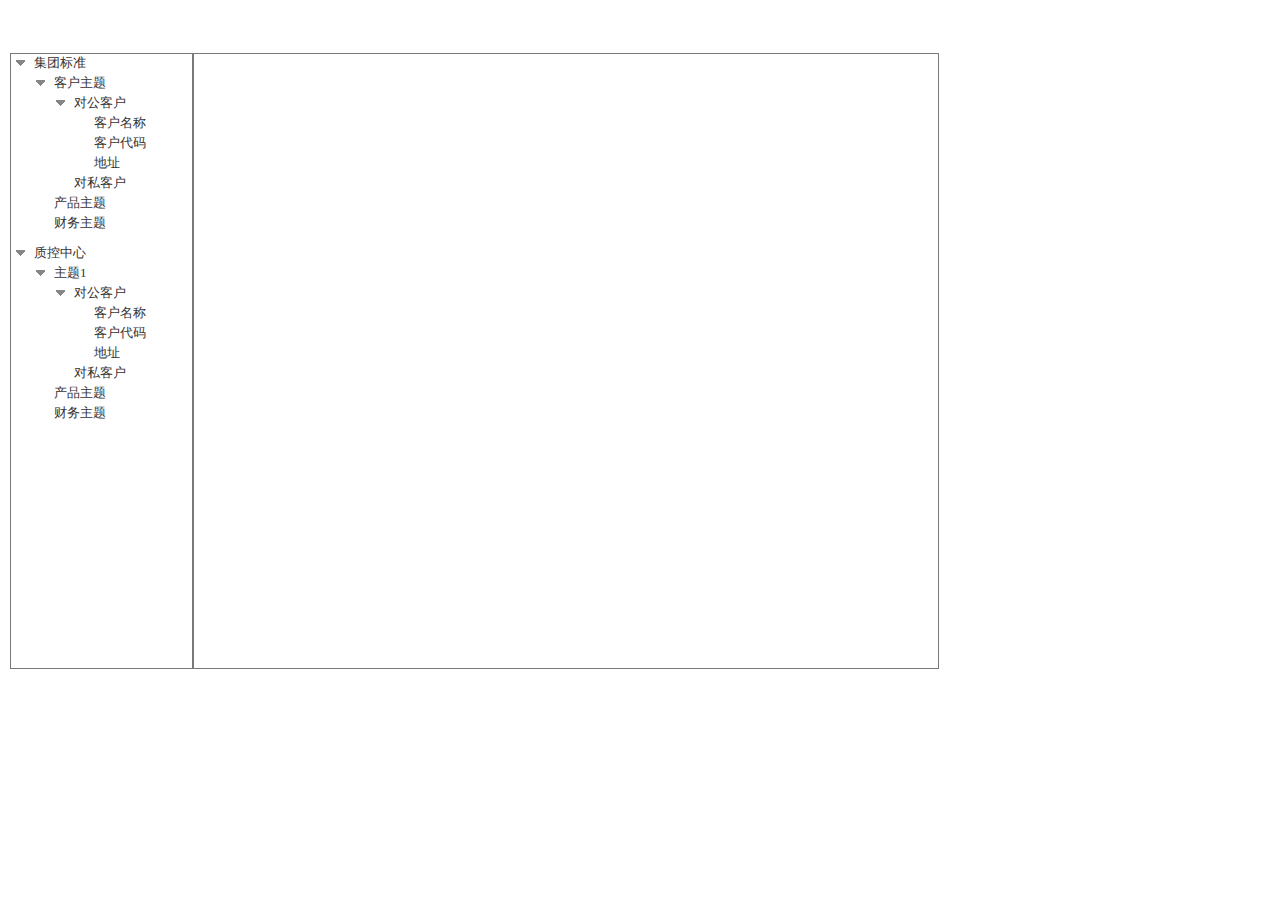
<file: page1.html>
﻿<!DOCTYPE html>
<html>
  <head>
    <title>page1</title>
    <meta http-equiv="X-UA-Compatible" content="IE=edge"/>
    <meta http-equiv="content-type" content="text/html; charset=utf-8"/>
    <meta name="apple-mobile-web-app-capable" content="yes"/>
    <link href="resources/css/jquery-ui-themes.css" type="text/css" rel="stylesheet"/>
    <link href="resources/css/axure_rp_page.css" type="text/css" rel="stylesheet"/>
    <link href="data/styles.css" type="text/css" rel="stylesheet"/>
    <link href="files/page1/styles.css" type="text/css" rel="stylesheet"/>
    <script src="resources/scripts/jquery-1.7.1.min.js"></script>
    <script src="resources/scripts/jquery-ui-1.8.10.custom.min.js"></script>
    <script src="resources/scripts/prototypePre.js"></script>
    <script src="data/document.js"></script>
    <script src="resources/scripts/prototypePost.js"></script>
    <script src="files/page1/data.js"></script>
    <script type="text/javascript">
      $axure.utils.getTransparentGifPath = function() { return 'resources/images/transparent.gif'; };
      $axure.utils.getOtherPath = function() { return 'resources/Other.html'; };
      $axure.utils.getReloadPath = function() { return 'resources/reload.html'; };
    </script>
  </head>
  <body>
    <div id="base" class="">

      <!-- Unnamed (组合) -->
      <div id="u1244" class="ax_default" data-left="10" data-top="53" data-width="929" data-height="616">

        <!-- Unnamed (矩形) -->
        <div id="u1245" class="ax_default box_1">
          <div id="u1245_div" class=""></div>
        </div>

        <!-- Unnamed (树状菜单) -->
        <div id="u1246" class="ax_default tree_node treeroot">
          <div id="u1246_children" class="u1246_children">

            <!-- Unnamed (Tree Node) -->
            <div id="u1247" class="ax_default tree_node treenode">

              <!-- Unnamed (Image) -->
              <div id="u1248" class="ax_default image">
                <img id="u1248_img" class="img " src="images/index/u125_selected.png"/>
              </div>
              <!-- Unnamed (矩形) -->
              <div id="u1249" class="" selectiongroup="u1246_tree_group">
                <div id="u1249_div" class=""></div>
                <div id="u1249_text" class="text ">
                  <p><span>集团标准</span></p>
                </div>
              </div>
              <div id="u1247_children" class="u1247_children">

                <!-- Unnamed (Tree Node) -->
                <div id="u1250" class="ax_default tree_node treenode">

                  <!-- Unnamed (Image) -->
                  <div id="u1251" class="ax_default image">
                    <img id="u1251_img" class="img " src="images/index/u125_selected.png"/>
                  </div>
                  <!-- Unnamed (矩形) -->
                  <div id="u1252" class="" selectiongroup="u1246_tree_group">
                    <div id="u1252_div" class=""></div>
                    <div id="u1252_text" class="text ">
                      <p><span>客户主题</span></p>
                    </div>
                  </div>
                  <div id="u1250_children" class="u1250_children">

                    <!-- Unnamed (Tree Node) -->
                    <div id="u1253" class="ax_default tree_node treenode">

                      <!-- Unnamed (Image) -->
                      <div id="u1254" class="ax_default image">
                        <img id="u1254_img" class="img " src="images/index/u125_selected.png"/>
                      </div>
                      <!-- Unnamed (矩形) -->
                      <div id="u1255" class="" selectiongroup="u1246_tree_group">
                        <div id="u1255_div" class=""></div>
                        <div id="u1255_text" class="text ">
                          <p><span>对公客户</span></p>
                        </div>
                      </div>
                      <div id="u1253_children" class="u1253_children">

                        <!-- Unnamed (Tree Node) -->
                        <div id="u1256" class="ax_default tree_node treenode">
                          <!-- Unnamed (矩形) -->
                          <div id="u1257" class="" selectiongroup="u1246_tree_group">
                            <div id="u1257_div" class=""></div>
                            <div id="u1257_text" class="text ">
                              <p><span>客户名称</span></p>
                            </div>
                          </div>
                        </div>

                        <!-- Unnamed (Tree Node) -->
                        <div id="u1258" class="ax_default tree_node treenode">
                          <!-- Unnamed (矩形) -->
                          <div id="u1259" class="" selectiongroup="u1246_tree_group">
                            <div id="u1259_div" class=""></div>
                            <div id="u1259_text" class="text ">
                              <p><span>客户代码</span></p>
                            </div>
                          </div>
                        </div>

                        <!-- Unnamed (Tree Node) -->
                        <div id="u1260" class="ax_default tree_node treenode">
                          <!-- Unnamed (矩形) -->
                          <div id="u1261" class="" selectiongroup="u1246_tree_group">
                            <div id="u1261_div" class=""></div>
                            <div id="u1261_text" class="text ">
                              <p><span>地址</span></p>
                            </div>
                          </div>
                        </div>
                      </div>
                    </div>

                    <!-- Unnamed (Tree Node) -->
                    <div id="u1262" class="ax_default tree_node treenode">
                      <!-- Unnamed (矩形) -->
                      <div id="u1263" class="" selectiongroup="u1246_tree_group">
                        <div id="u1263_div" class=""></div>
                        <div id="u1263_text" class="text ">
                          <p><span>对私客户</span></p>
                        </div>
                      </div>
                    </div>
                  </div>
                </div>

                <!-- Unnamed (Tree Node) -->
                <div id="u1264" class="ax_default tree_node treenode">
                  <!-- Unnamed (矩形) -->
                  <div id="u1265" class="" selectiongroup="u1246_tree_group">
                    <div id="u1265_div" class=""></div>
                    <div id="u1265_text" class="text ">
                      <p><span>产品主题</span></p>
                    </div>
                  </div>
                </div>

                <!-- Unnamed (Tree Node) -->
                <div id="u1266" class="ax_default tree_node treenode">
                  <!-- Unnamed (矩形) -->
                  <div id="u1267" class="" selectiongroup="u1246_tree_group">
                    <div id="u1267_div" class=""></div>
                    <div id="u1267_text" class="text ">
                      <p><span>财务主题</span></p>
                    </div>
                  </div>
                </div>
              </div>
            </div>
          </div>
        </div>

        <!-- Unnamed (树状菜单) -->
        <div id="u1268" class="ax_default tree_node treeroot">
          <div id="u1268_children" class="u1268_children">

            <!-- Unnamed (Tree Node) -->
            <div id="u1269" class="ax_default tree_node treenode">

              <!-- Unnamed (Image) -->
              <div id="u1270" class="ax_default image">
                <img id="u1270_img" class="img " src="images/index/u125_selected.png"/>
              </div>
              <!-- Unnamed (矩形) -->
              <div id="u1271" class="" selectiongroup="u1268_tree_group">
                <div id="u1271_div" class=""></div>
                <div id="u1271_text" class="text ">
                  <p><span>质控中心</span></p>
                </div>
              </div>
              <div id="u1269_children" class="u1269_children">

                <!-- Unnamed (Tree Node) -->
                <div id="u1272" class="ax_default tree_node treenode">

                  <!-- Unnamed (Image) -->
                  <div id="u1273" class="ax_default image">
                    <img id="u1273_img" class="img " src="images/index/u125_selected.png"/>
                  </div>
                  <!-- Unnamed (矩形) -->
                  <div id="u1274" class="" selectiongroup="u1268_tree_group">
                    <div id="u1274_div" class=""></div>
                    <div id="u1274_text" class="text ">
                      <p><span>主题1</span></p>
                    </div>
                  </div>
                  <div id="u1272_children" class="u1272_children">

                    <!-- Unnamed (Tree Node) -->
                    <div id="u1275" class="ax_default tree_node treenode">

                      <!-- Unnamed (Image) -->
                      <div id="u1276" class="ax_default image">
                        <img id="u1276_img" class="img " src="images/index/u125_selected.png"/>
                      </div>
                      <!-- Unnamed (矩形) -->
                      <div id="u1277" class="" selectiongroup="u1268_tree_group">
                        <div id="u1277_div" class=""></div>
                        <div id="u1277_text" class="text ">
                          <p><span>对公客户</span></p>
                        </div>
                      </div>
                      <div id="u1275_children" class="u1275_children">

                        <!-- Unnamed (Tree Node) -->
                        <div id="u1278" class="ax_default tree_node treenode">
                          <!-- Unnamed (矩形) -->
                          <div id="u1279" class="" selectiongroup="u1268_tree_group">
                            <div id="u1279_div" class=""></div>
                            <div id="u1279_text" class="text ">
                              <p><span>客户名称</span></p>
                            </div>
                          </div>
                        </div>

                        <!-- Unnamed (Tree Node) -->
                        <div id="u1280" class="ax_default tree_node treenode">
                          <!-- Unnamed (矩形) -->
                          <div id="u1281" class="" selectiongroup="u1268_tree_group">
                            <div id="u1281_div" class=""></div>
                            <div id="u1281_text" class="text ">
                              <p><span>客户代码</span></p>
                            </div>
                          </div>
                        </div>

                        <!-- Unnamed (Tree Node) -->
                        <div id="u1282" class="ax_default tree_node treenode">
                          <!-- Unnamed (矩形) -->
                          <div id="u1283" class="" selectiongroup="u1268_tree_group">
                            <div id="u1283_div" class=""></div>
                            <div id="u1283_text" class="text ">
                              <p><span>地址</span></p>
                            </div>
                          </div>
                        </div>
                      </div>
                    </div>

                    <!-- Unnamed (Tree Node) -->
                    <div id="u1284" class="ax_default tree_node treenode">
                      <!-- Unnamed (矩形) -->
                      <div id="u1285" class="" selectiongroup="u1268_tree_group">
                        <div id="u1285_div" class=""></div>
                        <div id="u1285_text" class="text ">
                          <p><span>对私客户</span></p>
                        </div>
                      </div>
                    </div>
                  </div>
                </div>

                <!-- Unnamed (Tree Node) -->
                <div id="u1286" class="ax_default tree_node treenode">
                  <!-- Unnamed (矩形) -->
                  <div id="u1287" class="" selectiongroup="u1268_tree_group">
                    <div id="u1287_div" class=""></div>
                    <div id="u1287_text" class="text ">
                      <p><span>产品主题</span></p>
                    </div>
                  </div>
                </div>

                <!-- Unnamed (Tree Node) -->
                <div id="u1288" class="ax_default tree_node treenode">
                  <!-- Unnamed (矩形) -->
                  <div id="u1289" class="" selectiongroup="u1268_tree_group">
                    <div id="u1289_div" class=""></div>
                    <div id="u1289_text" class="text ">
                      <p><span>财务主题</span></p>
                    </div>
                  </div>
                </div>
              </div>
            </div>
          </div>
        </div>

        <!-- Unnamed (矩形) -->
        <div id="u1290" class="ax_default box_1">
          <div id="u1290_div" class=""></div>
        </div>
      </div>
    </div>
  </body>
</html>
</file>
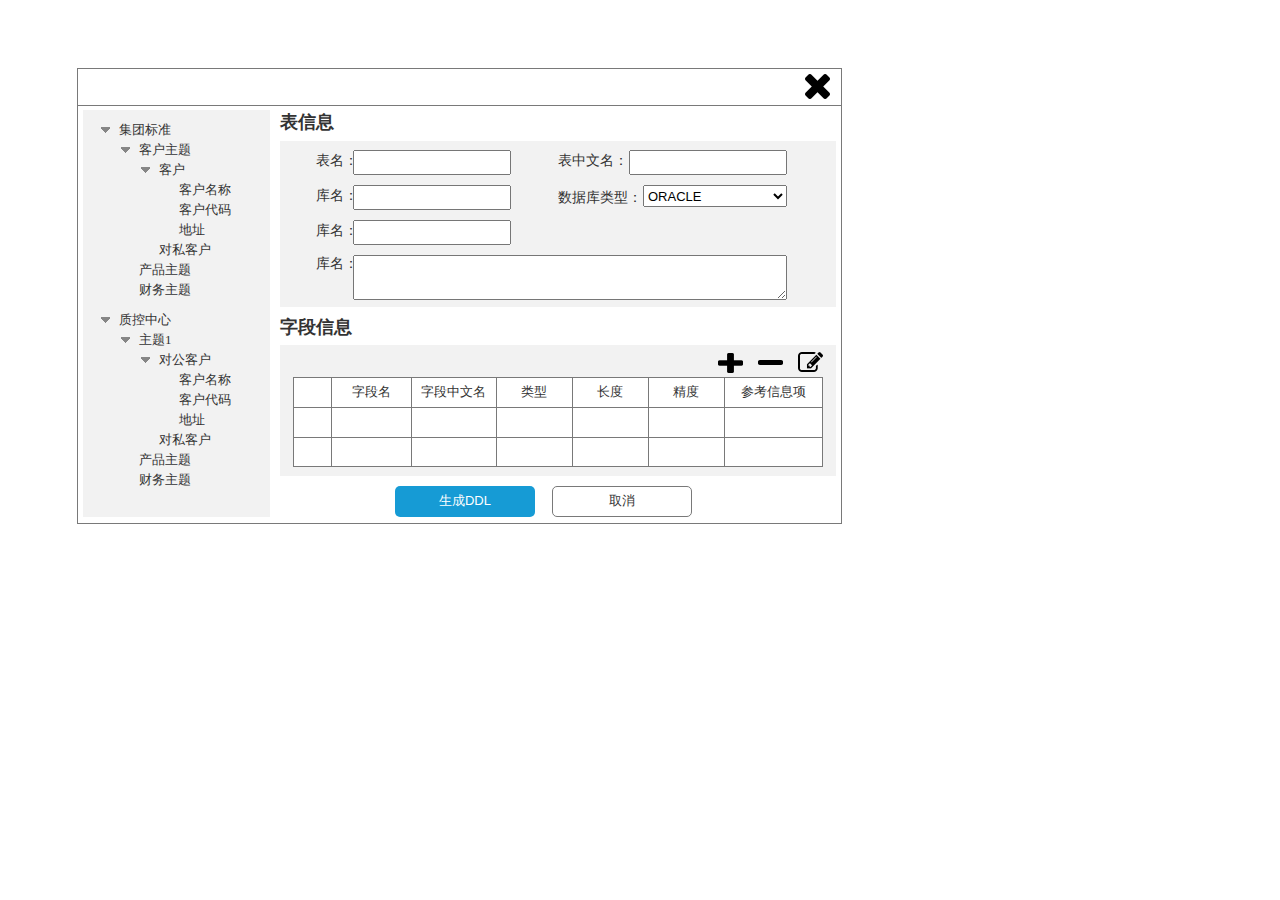
<file: page2.html>
﻿<!DOCTYPE html>
<html>
  <head>
    <title>page2</title>
    <meta http-equiv="X-UA-Compatible" content="IE=edge"/>
    <meta http-equiv="content-type" content="text/html; charset=utf-8"/>
    <meta name="apple-mobile-web-app-capable" content="yes"/>
    <link href="resources/css/jquery-ui-themes.css" type="text/css" rel="stylesheet"/>
    <link href="resources/css/axure_rp_page.css" type="text/css" rel="stylesheet"/>
    <link href="data/styles.css" type="text/css" rel="stylesheet"/>
    <link href="files/page2/styles.css" type="text/css" rel="stylesheet"/>
    <script src="resources/scripts/jquery-1.7.1.min.js"></script>
    <script src="resources/scripts/jquery-ui-1.8.10.custom.min.js"></script>
    <script src="resources/scripts/prototypePre.js"></script>
    <script src="data/document.js"></script>
    <script src="resources/scripts/prototypePost.js"></script>
    <script src="files/page2/data.js"></script>
    <script type="text/javascript">
      $axure.utils.getTransparentGifPath = function() { return 'resources/images/transparent.gif'; };
      $axure.utils.getOtherPath = function() { return 'resources/Other.html'; };
      $axure.utils.getReloadPath = function() { return 'resources/reload.html'; };
    </script>
  </head>
  <body>
    <div id="base" class="">

      <!-- Unnamed (组合) -->
      <div id="u1291" class="ax_default" data-left="77" data-top="68" data-width="765" data-height="456">

        <!-- Unnamed (矩形) -->
        <div id="u1292" class="ax_default box_1">
          <div id="u1292_div" class=""></div>
        </div>

        <!-- Unnamed (矩形) -->
        <div id="u1293" class="ax_default box_2">
          <div id="u1293_div" class=""></div>
        </div>

        <!-- Unnamed (树状菜单) -->
        <div id="u1294" class="ax_default tree_node treeroot">
          <div id="u1294_children" class="u1294_children">

            <!-- Unnamed (Tree Node) -->
            <div id="u1295" class="ax_default tree_node treenode">

              <!-- Unnamed (Image) -->
              <div id="u1296" class="ax_default image">
                <img id="u1296_img" class="img " src="images/index/u125_selected.png"/>
              </div>
              <!-- Unnamed (矩形) -->
              <div id="u1297" class="" selectiongroup="u1294_tree_group">
                <div id="u1297_div" class=""></div>
                <div id="u1297_text" class="text ">
                  <p><span>集团标准</span></p>
                </div>
              </div>
              <div id="u1295_children" class="u1295_children">

                <!-- Unnamed (Tree Node) -->
                <div id="u1298" class="ax_default tree_node treenode">

                  <!-- Unnamed (Image) -->
                  <div id="u1299" class="ax_default image">
                    <img id="u1299_img" class="img " src="images/index/u125_selected.png"/>
                  </div>
                  <!-- Unnamed (矩形) -->
                  <div id="u1300" class="" selectiongroup="u1294_tree_group">
                    <div id="u1300_div" class=""></div>
                    <div id="u1300_text" class="text ">
                      <p><span>客户主题</span></p>
                    </div>
                  </div>
                  <div id="u1298_children" class="u1298_children">

                    <!-- Unnamed (Tree Node) -->
                    <div id="u1301" class="ax_default tree_node treenode">

                      <!-- Unnamed (Image) -->
                      <div id="u1302" class="ax_default image">
                        <img id="u1302_img" class="img " src="images/index/u125_selected.png"/>
                      </div>
                      <!-- Unnamed (矩形) -->
                      <div id="u1303" class="" selectiongroup="u1294_tree_group">
                        <div id="u1303_div" class=""></div>
                        <div id="u1303_text" class="text ">
                          <p><span>客户</span></p>
                        </div>
                      </div>
                      <div id="u1301_children" class="u1301_children">

                        <!-- Unnamed (Tree Node) -->
                        <div id="u1304" class="ax_default tree_node treenode">
                          <!-- Unnamed (矩形) -->
                          <div id="u1305" class="" selectiongroup="u1294_tree_group">
                            <div id="u1305_div" class=""></div>
                            <div id="u1305_text" class="text ">
                              <p><span>客户名称</span></p>
                            </div>
                          </div>
                        </div>

                        <!-- Unnamed (Tree Node) -->
                        <div id="u1306" class="ax_default tree_node treenode">
                          <!-- Unnamed (矩形) -->
                          <div id="u1307" class="" selectiongroup="u1294_tree_group">
                            <div id="u1307_div" class=""></div>
                            <div id="u1307_text" class="text ">
                              <p><span>客户代码</span></p>
                            </div>
                          </div>
                        </div>

                        <!-- Unnamed (Tree Node) -->
                        <div id="u1308" class="ax_default tree_node treenode">
                          <!-- Unnamed (矩形) -->
                          <div id="u1309" class="" selectiongroup="u1294_tree_group">
                            <div id="u1309_div" class=""></div>
                            <div id="u1309_text" class="text ">
                              <p><span>地址</span></p>
                            </div>
                          </div>
                        </div>
                      </div>
                    </div>

                    <!-- Unnamed (Tree Node) -->
                    <div id="u1310" class="ax_default tree_node treenode">
                      <!-- Unnamed (矩形) -->
                      <div id="u1311" class="" selectiongroup="u1294_tree_group">
                        <div id="u1311_div" class=""></div>
                        <div id="u1311_text" class="text ">
                          <p><span>对私客户</span></p>
                        </div>
                      </div>
                    </div>
                  </div>
                </div>

                <!-- Unnamed (Tree Node) -->
                <div id="u1312" class="ax_default tree_node treenode">
                  <!-- Unnamed (矩形) -->
                  <div id="u1313" class="" selectiongroup="u1294_tree_group">
                    <div id="u1313_div" class=""></div>
                    <div id="u1313_text" class="text ">
                      <p><span>产品主题</span></p>
                    </div>
                  </div>
                </div>

                <!-- Unnamed (Tree Node) -->
                <div id="u1314" class="ax_default tree_node treenode">
                  <!-- Unnamed (矩形) -->
                  <div id="u1315" class="" selectiongroup="u1294_tree_group">
                    <div id="u1315_div" class=""></div>
                    <div id="u1315_text" class="text ">
                      <p><span>财务主题</span></p>
                    </div>
                  </div>
                </div>
              </div>
            </div>
          </div>
        </div>

        <!-- Unnamed (树状菜单) -->
        <div id="u1316" class="ax_default tree_node treeroot">
          <div id="u1316_children" class="u1316_children">

            <!-- Unnamed (Tree Node) -->
            <div id="u1317" class="ax_default tree_node treenode">

              <!-- Unnamed (Image) -->
              <div id="u1318" class="ax_default image">
                <img id="u1318_img" class="img " src="images/index/u125_selected.png"/>
              </div>
              <!-- Unnamed (矩形) -->
              <div id="u1319" class="" selectiongroup="u1316_tree_group">
                <div id="u1319_div" class=""></div>
                <div id="u1319_text" class="text ">
                  <p><span>质控中心</span></p>
                </div>
              </div>
              <div id="u1317_children" class="u1317_children">

                <!-- Unnamed (Tree Node) -->
                <div id="u1320" class="ax_default tree_node treenode">

                  <!-- Unnamed (Image) -->
                  <div id="u1321" class="ax_default image">
                    <img id="u1321_img" class="img " src="images/index/u125_selected.png"/>
                  </div>
                  <!-- Unnamed (矩形) -->
                  <div id="u1322" class="" selectiongroup="u1316_tree_group">
                    <div id="u1322_div" class=""></div>
                    <div id="u1322_text" class="text ">
                      <p><span>主题1</span></p>
                    </div>
                  </div>
                  <div id="u1320_children" class="u1320_children">

                    <!-- Unnamed (Tree Node) -->
                    <div id="u1323" class="ax_default tree_node treenode">

                      <!-- Unnamed (Image) -->
                      <div id="u1324" class="ax_default image">
                        <img id="u1324_img" class="img " src="images/index/u125_selected.png"/>
                      </div>
                      <!-- Unnamed (矩形) -->
                      <div id="u1325" class="" selectiongroup="u1316_tree_group">
                        <div id="u1325_div" class=""></div>
                        <div id="u1325_text" class="text ">
                          <p><span>对公客户</span></p>
                        </div>
                      </div>
                      <div id="u1323_children" class="u1323_children">

                        <!-- Unnamed (Tree Node) -->
                        <div id="u1326" class="ax_default tree_node treenode">
                          <!-- Unnamed (矩形) -->
                          <div id="u1327" class="" selectiongroup="u1316_tree_group">
                            <div id="u1327_div" class=""></div>
                            <div id="u1327_text" class="text ">
                              <p><span>客户名称</span></p>
                            </div>
                          </div>
                        </div>

                        <!-- Unnamed (Tree Node) -->
                        <div id="u1328" class="ax_default tree_node treenode">
                          <!-- Unnamed (矩形) -->
                          <div id="u1329" class="" selectiongroup="u1316_tree_group">
                            <div id="u1329_div" class=""></div>
                            <div id="u1329_text" class="text ">
                              <p><span>客户代码</span></p>
                            </div>
                          </div>
                        </div>

                        <!-- Unnamed (Tree Node) -->
                        <div id="u1330" class="ax_default tree_node treenode">
                          <!-- Unnamed (矩形) -->
                          <div id="u1331" class="" selectiongroup="u1316_tree_group">
                            <div id="u1331_div" class=""></div>
                            <div id="u1331_text" class="text ">
                              <p><span>地址</span></p>
                            </div>
                          </div>
                        </div>
                      </div>
                    </div>

                    <!-- Unnamed (Tree Node) -->
                    <div id="u1332" class="ax_default tree_node treenode">
                      <!-- Unnamed (矩形) -->
                      <div id="u1333" class="" selectiongroup="u1316_tree_group">
                        <div id="u1333_div" class=""></div>
                        <div id="u1333_text" class="text ">
                          <p><span>对私客户</span></p>
                        </div>
                      </div>
                    </div>
                  </div>
                </div>

                <!-- Unnamed (Tree Node) -->
                <div id="u1334" class="ax_default tree_node treenode">
                  <!-- Unnamed (矩形) -->
                  <div id="u1335" class="" selectiongroup="u1316_tree_group">
                    <div id="u1335_div" class=""></div>
                    <div id="u1335_text" class="text ">
                      <p><span>产品主题</span></p>
                    </div>
                  </div>
                </div>

                <!-- Unnamed (Tree Node) -->
                <div id="u1336" class="ax_default tree_node treenode">
                  <!-- Unnamed (矩形) -->
                  <div id="u1337" class="" selectiongroup="u1316_tree_group">
                    <div id="u1337_div" class=""></div>
                    <div id="u1337_text" class="text ">
                      <p><span>财务主题</span></p>
                    </div>
                  </div>
                </div>
              </div>
            </div>
          </div>
        </div>

        <!-- Unnamed (矩形) -->
        <div id="u1338" class="ax_default box_2">
          <div id="u1338_div" class=""></div>
        </div>

        <!-- Unnamed (形状) -->
        <div id="u1339" class="ax_default icon">
          <img id="u1339_img" class="img " src="images/index/u211.png"/>
        </div>

        <!-- Unnamed (水平线) -->
        <div id="u1340" class="ax_default line">
          <img id="u1340_img" class="img " src="images/index/u270.png"/>
        </div>

        <!-- Unnamed (矩形) -->
        <div id="u1341" class="ax_default _三级标题">
          <div id="u1341_div" class=""></div>
          <div id="u1341_text" class="text ">
            <p><span>表信息</span></p>
          </div>
        </div>

        <!-- Unnamed (矩形) -->
        <div id="u1342" class="ax_default _三级标题">
          <div id="u1342_div" class=""></div>
          <div id="u1342_text" class="text ">
            <p><span>字段信息</span></p>
          </div>
        </div>

        <!-- Unnamed (矩形) -->
        <div id="u1343" class="ax_default box_2">
          <div id="u1343_div" class=""></div>
        </div>

        <!-- Unnamed (矩形) -->
        <div id="u1344" class="ax_default primary_button">
          <div id="u1344_div" class=""></div>
          <div id="u1344_text" class="text ">
            <p><span style="font-family:'PingFangSC-Regular', 'PingFang SC';">生成</span><span style="font-family:'ArialMT', 'Arial';">DDL</span></p>
          </div>
        </div>

        <!-- Unnamed (矩形) -->
        <div id="u1345" class="ax_default button">
          <div id="u1345_div" class=""></div>
          <div id="u1345_text" class="text ">
            <p><span>取消</span></p>
          </div>
        </div>

        <!-- Unnamed (矩形) -->
        <div id="u1346" class="ax_default label">
          <div id="u1346_div" class=""></div>
          <div id="u1346_text" class="text ">
            <p><span>表名：</span></p>
          </div>
        </div>

        <!-- Unnamed (文本框) -->
        <div id="u1347" class="ax_default text_field">
          <input id="u1347_input" type="text" value=""/>
        </div>

        <!-- Unnamed (矩形) -->
        <div id="u1348" class="ax_default label">
          <div id="u1348_div" class=""></div>
          <div id="u1348_text" class="text ">
            <p><span>表中文名：</span></p>
          </div>
        </div>

        <!-- Unnamed (文本框) -->
        <div id="u1349" class="ax_default text_field">
          <input id="u1349_input" type="text" value=""/>
        </div>

        <!-- Unnamed (矩形) -->
        <div id="u1350" class="ax_default label">
          <div id="u1350_div" class=""></div>
          <div id="u1350_text" class="text ">
            <p><span>库名：</span></p>
          </div>
        </div>

        <!-- Unnamed (文本框) -->
        <div id="u1351" class="ax_default text_field">
          <input id="u1351_input" type="text" value=""/>
        </div>

        <!-- Unnamed (矩形) -->
        <div id="u1352" class="ax_default label">
          <div id="u1352_div" class=""></div>
          <div id="u1352_text" class="text ">
            <p><span>数据库类型：</span></p>
          </div>
        </div>

        <!-- Unnamed (下拉列表框) -->
        <div id="u1353" class="ax_default droplist">
          <select id="u1353_input">
            <option selected value="ORACLE">ORACLE</option>
            <option value="MYSQL">MYSQL</option>
            <option value="PG">PG</option>
          </select>
        </div>

        <!-- Unnamed (矩形) -->
        <div id="u1354" class="ax_default label">
          <div id="u1354_div" class=""></div>
          <div id="u1354_text" class="text ">
            <p><span>库名：</span></p>
          </div>
        </div>

        <!-- Unnamed (文本框) -->
        <div id="u1355" class="ax_default text_field">
          <input id="u1355_input" type="text" value=""/>
        </div>

        <!-- Unnamed (矩形) -->
        <div id="u1356" class="ax_default label">
          <div id="u1356_div" class=""></div>
          <div id="u1356_text" class="text ">
            <p><span>库名：</span></p>
          </div>
        </div>

        <!-- Unnamed (多行文本框) -->
        <div id="u1357" class="ax_default text_area">
          <textarea id="u1357_input"></textarea>
        </div>

        <!-- Unnamed (表格) -->
        <div id="u1358" class="ax_default">

          <!-- Unnamed (单元格) -->
          <div id="u1359" class="ax_default table_cell">
            <img id="u1359_img" class="img " src="images/index/u289.png"/>
          </div>

          <!-- Unnamed (单元格) -->
          <div id="u1360" class="ax_default table_cell">
            <img id="u1360_img" class="img " src="images/index/u290.png"/>
            <div id="u1360_text" class="text ">
              <p><span>字段名</span></p>
            </div>
          </div>

          <!-- Unnamed (单元格) -->
          <div id="u1361" class="ax_default table_cell">
            <img id="u1361_img" class="img " src="images/index/u291.png"/>
            <div id="u1361_text" class="text ">
              <p><span>字段中文名</span></p>
            </div>
          </div>

          <!-- Unnamed (单元格) -->
          <div id="u1362" class="ax_default table_cell">
            <img id="u1362_img" class="img " src="images/index/u292.png"/>
            <div id="u1362_text" class="text ">
              <p><span>类型</span></p>
            </div>
          </div>

          <!-- Unnamed (单元格) -->
          <div id="u1363" class="ax_default table_cell">
            <img id="u1363_img" class="img " src="images/index/u292.png"/>
            <div id="u1363_text" class="text ">
              <p><span>长度</span></p>
            </div>
          </div>

          <!-- Unnamed (单元格) -->
          <div id="u1364" class="ax_default table_cell">
            <img id="u1364_img" class="img " src="images/index/u292.png"/>
            <div id="u1364_text" class="text ">
              <p><span>精度</span></p>
            </div>
          </div>

          <!-- Unnamed (单元格) -->
          <div id="u1365" class="ax_default table_cell">
            <img id="u1365_img" class="img " src="images/index/u295.png"/>
            <div id="u1365_text" class="text ">
              <p><span>参考信息项</span></p>
            </div>
          </div>

          <!-- Unnamed (单元格) -->
          <div id="u1366" class="ax_default table_cell">
            <img id="u1366_img" class="img " src="images/index/u289.png"/>
          </div>

          <!-- Unnamed (单元格) -->
          <div id="u1367" class="ax_default table_cell">
            <img id="u1367_img" class="img " src="images/index/u290.png"/>
          </div>

          <!-- Unnamed (单元格) -->
          <div id="u1368" class="ax_default table_cell">
            <img id="u1368_img" class="img " src="images/index/u291.png"/>
          </div>

          <!-- Unnamed (单元格) -->
          <div id="u1369" class="ax_default table_cell">
            <img id="u1369_img" class="img " src="images/index/u292.png"/>
          </div>

          <!-- Unnamed (单元格) -->
          <div id="u1370" class="ax_default table_cell">
            <img id="u1370_img" class="img " src="images/index/u292.png"/>
          </div>

          <!-- Unnamed (单元格) -->
          <div id="u1371" class="ax_default table_cell">
            <img id="u1371_img" class="img " src="images/index/u292.png"/>
          </div>

          <!-- Unnamed (单元格) -->
          <div id="u1372" class="ax_default table_cell">
            <img id="u1372_img" class="img " src="images/index/u295.png"/>
          </div>

          <!-- Unnamed (单元格) -->
          <div id="u1373" class="ax_default table_cell">
            <img id="u1373_img" class="img " src="images/index/u303.png"/>
          </div>

          <!-- Unnamed (单元格) -->
          <div id="u1374" class="ax_default table_cell">
            <img id="u1374_img" class="img " src="images/index/u304.png"/>
          </div>

          <!-- Unnamed (单元格) -->
          <div id="u1375" class="ax_default table_cell">
            <img id="u1375_img" class="img " src="images/index/u305.png"/>
          </div>

          <!-- Unnamed (单元格) -->
          <div id="u1376" class="ax_default table_cell">
            <img id="u1376_img" class="img " src="images/index/u306.png"/>
          </div>

          <!-- Unnamed (单元格) -->
          <div id="u1377" class="ax_default table_cell">
            <img id="u1377_img" class="img " src="images/index/u306.png"/>
          </div>

          <!-- Unnamed (单元格) -->
          <div id="u1378" class="ax_default table_cell">
            <img id="u1378_img" class="img " src="images/index/u306.png"/>
          </div>

          <!-- Unnamed (单元格) -->
          <div id="u1379" class="ax_default table_cell">
            <img id="u1379_img" class="img " src="images/index/u309.png"/>
          </div>
        </div>

        <!-- Unnamed (形状) -->
        <div id="u1380" class="ax_default icon">
          <img id="u1380_img" class="img " src="images/index/u310.png"/>
        </div>

        <!-- Unnamed (形状) -->
        <div id="u1381" class="ax_default icon">
          <img id="u1381_img" class="img " src="images/index/u311.png"/>
        </div>

        <!-- Unnamed (形状) -->
        <div id="u1382" class="ax_default icon">
          <img id="u1382_img" class="img " src="images/index/u312.png"/>
        </div>
      </div>
    </div>
  </body>
</html>
</file>
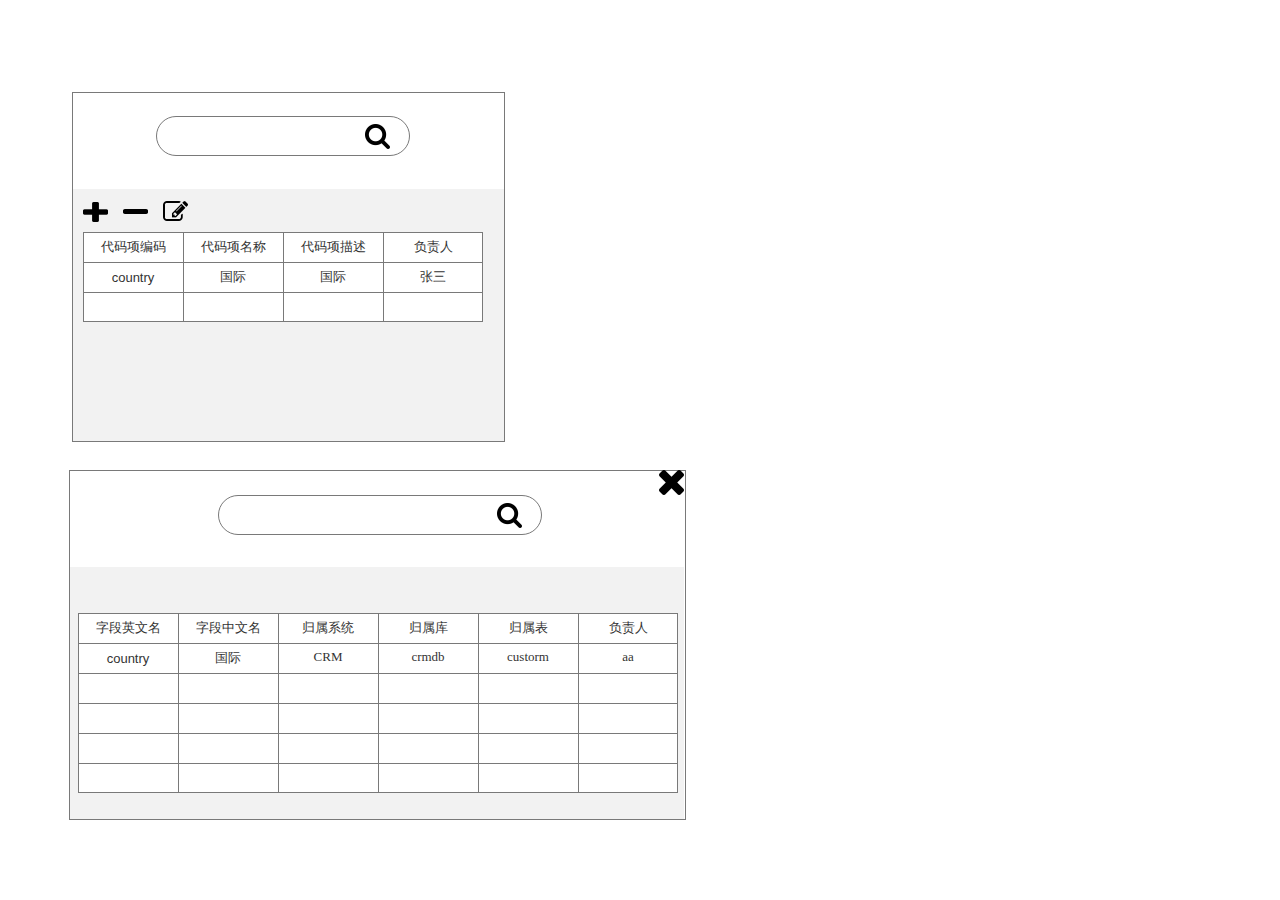
<file: page3.html>
﻿<!DOCTYPE html>
<html>
  <head>
    <title>page3</title>
    <meta http-equiv="X-UA-Compatible" content="IE=edge"/>
    <meta http-equiv="content-type" content="text/html; charset=utf-8"/>
    <meta name="apple-mobile-web-app-capable" content="yes"/>
    <link href="resources/css/jquery-ui-themes.css" type="text/css" rel="stylesheet"/>
    <link href="resources/css/axure_rp_page.css" type="text/css" rel="stylesheet"/>
    <link href="data/styles.css" type="text/css" rel="stylesheet"/>
    <link href="files/page3/styles.css" type="text/css" rel="stylesheet"/>
    <script src="resources/scripts/jquery-1.7.1.min.js"></script>
    <script src="resources/scripts/jquery-ui-1.8.10.custom.min.js"></script>
    <script src="resources/scripts/prototypePre.js"></script>
    <script src="data/document.js"></script>
    <script src="resources/scripts/prototypePost.js"></script>
    <script src="files/page3/data.js"></script>
    <script type="text/javascript">
      $axure.utils.getTransparentGifPath = function() { return 'resources/images/transparent.gif'; };
      $axure.utils.getOtherPath = function() { return 'resources/Other.html'; };
      $axure.utils.getReloadPath = function() { return 'resources/reload.html'; };
    </script>
  </head>
  <body>
    <div id="base" class="">

      <!-- Unnamed (组合) -->
      <div id="u1383" class="ax_default" data-left="72" data-top="92" data-width="433" data-height="350">

        <!-- Unnamed (矩形) -->
        <div id="u1384" class="ax_default box_1">
          <div id="u1384_div" class=""></div>
        </div>

        <!-- Unnamed (矩形) -->
        <div id="u1385" class="ax_default box_2">
          <div id="u1385_div" class=""></div>
        </div>

        <!-- Unnamed (矩形) -->
        <div id="u1386" class="ax_default button">
          <div id="u1386_div" class=""></div>
        </div>

        <!-- Unnamed (形状) -->
        <div id="u1387" class="ax_default icon">
          <img id="u1387_img" class="img " src="images/index/u317.png"/>
        </div>

        <!-- Unnamed (表格) -->
        <div id="u1388" class="ax_default">

          <!-- Unnamed (单元格) -->
          <div id="u1389" class="ax_default table_cell">
            <img id="u1389_img" class="img " src="images/index/u319.png"/>
            <div id="u1389_text" class="text ">
              <p><span>代码项编码</span></p>
            </div>
          </div>

          <!-- Unnamed (单元格) -->
          <div id="u1390" class="ax_default table_cell">
            <img id="u1390_img" class="img " src="images/index/u319.png"/>
            <div id="u1390_text" class="text ">
              <p><span>代码项名称</span></p>
            </div>
          </div>

          <!-- Unnamed (单元格) -->
          <div id="u1391" class="ax_default table_cell">
            <img id="u1391_img" class="img " src="images/index/u319.png"/>
            <div id="u1391_text" class="text ">
              <p><span>代码项描述</span></p>
            </div>
          </div>

          <!-- Unnamed (单元格) -->
          <div id="u1392" class="ax_default table_cell">
            <img id="u1392_img" class="img " src="images/index/u322.png"/>
            <div id="u1392_text" class="text ">
              <p><span>负责人</span></p>
            </div>
          </div>

          <!-- Unnamed (单元格) -->
          <div id="u1393" class="ax_default table_cell">
            <img id="u1393_img" class="img " src="images/index/u319.png"/>
            <div id="u1393_text" class="text ">
              <p><span>country</span></p>
            </div>
          </div>

          <!-- Unnamed (单元格) -->
          <div id="u1394" class="ax_default table_cell">
            <img id="u1394_img" class="img " src="images/index/u319.png"/>
            <div id="u1394_text" class="text ">
              <p><span>国际</span></p>
            </div>
          </div>

          <!-- Unnamed (单元格) -->
          <div id="u1395" class="ax_default table_cell">
            <img id="u1395_img" class="img " src="images/index/u319.png"/>
            <div id="u1395_text" class="text ">
              <p><span>国际</span></p>
            </div>
          </div>

          <!-- Unnamed (单元格) -->
          <div id="u1396" class="ax_default table_cell">
            <img id="u1396_img" class="img " src="images/index/u322.png"/>
            <div id="u1396_text" class="text ">
              <p><span>张三</span></p>
            </div>
          </div>

          <!-- Unnamed (单元格) -->
          <div id="u1397" class="ax_default table_cell">
            <img id="u1397_img" class="img " src="images/index/u327.png"/>
          </div>

          <!-- Unnamed (单元格) -->
          <div id="u1398" class="ax_default table_cell">
            <img id="u1398_img" class="img " src="images/index/u327.png"/>
          </div>

          <!-- Unnamed (单元格) -->
          <div id="u1399" class="ax_default table_cell">
            <img id="u1399_img" class="img " src="images/index/u327.png"/>
          </div>

          <!-- Unnamed (单元格) -->
          <div id="u1400" class="ax_default table_cell">
            <img id="u1400_img" class="img " src="images/index/u330.png"/>
          </div>
        </div>

        <!-- Unnamed (形状) -->
        <div id="u1401" class="ax_default icon">
          <img id="u1401_img" class="img " src="images/index/u310.png"/>
        </div>

        <!-- Unnamed (形状) -->
        <div id="u1402" class="ax_default icon">
          <img id="u1402_img" class="img " src="images/index/u311.png"/>
        </div>

        <!-- Unnamed (形状) -->
        <div id="u1403" class="ax_default icon">
          <img id="u1403_img" class="img " src="images/index/u312.png"/>
        </div>
      </div>

      <!-- Unnamed (组合) -->
      <div id="u1404" class="ax_default ax_default_hidden" style="display:none; visibility: hidden" data-left="0" data-top="0" data-width="0" data-height="0">

        <!-- Unnamed (矩形) -->
        <div id="u1405" class="ax_default box_1">
          <div id="u1405_div" class=""></div>
        </div>

        <!-- Unnamed (组合) -->
        <div id="u1406" class="ax_default" data-left="0" data-top="0" data-width="0" data-height="0">

          <!-- Unnamed (表格) -->
          <div id="u1407" class="ax_default">

            <!-- Unnamed (单元格) -->
            <div id="u1408" class="ax_default table_cell">
              <img id="u1408_img" class="img " src="images/index/u319.png"/>
              <div id="u1408_text" class="text ">
                <p><span>代码</span></p>
              </div>
            </div>

            <!-- Unnamed (单元格) -->
            <div id="u1409" class="ax_default table_cell">
              <img id="u1409_img" class="img " src="images/index/u319.png"/>
              <div id="u1409_text" class="text ">
                <p><span>码值</span></p>
              </div>
            </div>

            <!-- Unnamed (单元格) -->
            <div id="u1410" class="ax_default table_cell">
              <img id="u1410_img" class="img " src="images/index/u322.png"/>
              <div id="u1410_text" class="text ">
                <p><span>备注</span></p>
              </div>
            </div>

            <!-- Unnamed (单元格) -->
            <div id="u1411" class="ax_default table_cell">
              <img id="u1411_img" class="img " src="images/index/u319.png"/>
              <div id="u1411_text" class="text ">
                <p><span>01</span></p>
              </div>
            </div>

            <!-- Unnamed (单元格) -->
            <div id="u1412" class="ax_default table_cell">
              <img id="u1412_img" class="img " src="images/index/u319.png"/>
              <div id="u1412_text" class="text ">
                <p><span>中国</span></p>
              </div>
            </div>

            <!-- Unnamed (单元格) -->
            <div id="u1413" class="ax_default table_cell">
              <img id="u1413_img" class="img " src="images/index/u322.png"/>
            </div>

            <!-- Unnamed (单元格) -->
            <div id="u1414" class="ax_default table_cell">
              <img id="u1414_img" class="img " src="images/index/u319.png"/>
              <div id="u1414_text" class="text ">
                <p><span>02</span></p>
              </div>
            </div>

            <!-- Unnamed (单元格) -->
            <div id="u1415" class="ax_default table_cell">
              <img id="u1415_img" class="img " src="images/index/u319.png"/>
              <div id="u1415_text" class="text ">
                <p><span>美国</span></p>
              </div>
            </div>

            <!-- Unnamed (单元格) -->
            <div id="u1416" class="ax_default table_cell">
              <img id="u1416_img" class="img " src="images/index/u322.png"/>
            </div>

            <!-- Unnamed (单元格) -->
            <div id="u1417" class="ax_default table_cell">
              <img id="u1417_img" class="img " src="images/index/u319.png"/>
            </div>

            <!-- Unnamed (单元格) -->
            <div id="u1418" class="ax_default table_cell">
              <img id="u1418_img" class="img " src="images/index/u319.png"/>
            </div>

            <!-- Unnamed (单元格) -->
            <div id="u1419" class="ax_default table_cell">
              <img id="u1419_img" class="img " src="images/index/u322.png"/>
            </div>

            <!-- Unnamed (单元格) -->
            <div id="u1420" class="ax_default table_cell">
              <img id="u1420_img" class="img " src="images/index/u327.png"/>
            </div>

            <!-- Unnamed (单元格) -->
            <div id="u1421" class="ax_default table_cell">
              <img id="u1421_img" class="img " src="images/index/u327.png"/>
            </div>

            <!-- Unnamed (单元格) -->
            <div id="u1422" class="ax_default table_cell">
              <img id="u1422_img" class="img " src="images/index/u330.png"/>
            </div>
          </div>
        </div>
      </div>

      <!-- Unnamed (组合) -->
      <div id="u1423" class="ax_default" data-left="69" data-top="470" data-width="617" data-height="350">

        <!-- Unnamed (矩形) -->
        <div id="u1424" class="ax_default box_1">
          <div id="u1424_div" class=""></div>
        </div>

        <!-- Unnamed (矩形) -->
        <div id="u1425" class="ax_default box_2">
          <div id="u1425_div" class=""></div>
        </div>

        <!-- Unnamed (矩形) -->
        <div id="u1426" class="ax_default button">
          <div id="u1426_div" class=""></div>
        </div>

        <!-- Unnamed (形状) -->
        <div id="u1427" class="ax_default icon">
          <img id="u1427_img" class="img " src="images/index/u317.png"/>
        </div>

        <!-- Unnamed (表格) -->
        <div id="u1428" class="ax_default">

          <!-- Unnamed (单元格) -->
          <div id="u1429" class="ax_default table_cell">
            <img id="u1429_img" class="img " src="images/index/u319.png"/>
            <div id="u1429_text" class="text ">
              <p><span>字段英文名</span></p>
            </div>
          </div>

          <!-- Unnamed (单元格) -->
          <div id="u1430" class="ax_default table_cell">
            <img id="u1430_img" class="img " src="images/index/u319.png"/>
            <div id="u1430_text" class="text ">
              <p><span>字段中文名</span></p>
            </div>
          </div>

          <!-- Unnamed (单元格) -->
          <div id="u1431" class="ax_default table_cell">
            <img id="u1431_img" class="img " src="images/index/u319.png"/>
            <div id="u1431_text" class="text ">
              <p><span>归属系统</span></p>
            </div>
          </div>

          <!-- Unnamed (单元格) -->
          <div id="u1432" class="ax_default table_cell">
            <img id="u1432_img" class="img " src="images/index/u319.png"/>
            <div id="u1432_text" class="text ">
              <p><span>归属库</span></p>
            </div>
          </div>

          <!-- Unnamed (单元格) -->
          <div id="u1433" class="ax_default table_cell">
            <img id="u1433_img" class="img " src="images/index/u319.png"/>
            <div id="u1433_text" class="text ">
              <p><span>归属表</span></p>
            </div>
          </div>

          <!-- Unnamed (单元格) -->
          <div id="u1434" class="ax_default table_cell">
            <img id="u1434_img" class="img " src="images/index/u322.png"/>
            <div id="u1434_text" class="text ">
              <p><span>负责人</span></p>
            </div>
          </div>

          <!-- Unnamed (单元格) -->
          <div id="u1435" class="ax_default table_cell">
            <img id="u1435_img" class="img " src="images/index/u319.png"/>
            <div id="u1435_text" class="text ">
              <p><span>country</span></p>
            </div>
          </div>

          <!-- Unnamed (单元格) -->
          <div id="u1436" class="ax_default table_cell">
            <img id="u1436_img" class="img " src="images/index/u319.png"/>
            <div id="u1436_text" class="text ">
              <p><span>国际</span></p>
            </div>
          </div>

          <!-- Unnamed (单元格) -->
          <div id="u1437" class="ax_default table_cell">
            <img id="u1437_img" class="img " src="images/index/u319.png"/>
            <div id="u1437_text" class="text ">
              <p><span>CRM</span></p>
            </div>
          </div>

          <!-- Unnamed (单元格) -->
          <div id="u1438" class="ax_default table_cell">
            <img id="u1438_img" class="img " src="images/index/u319.png"/>
            <div id="u1438_text" class="text ">
              <p><span>crmdb</span></p>
            </div>
          </div>

          <!-- Unnamed (单元格) -->
          <div id="u1439" class="ax_default table_cell">
            <img id="u1439_img" class="img " src="images/index/u319.png"/>
            <div id="u1439_text" class="text ">
              <p><span>custorm</span></p>
            </div>
          </div>

          <!-- Unnamed (单元格) -->
          <div id="u1440" class="ax_default table_cell">
            <img id="u1440_img" class="img " src="images/index/u322.png"/>
            <div id="u1440_text" class="text ">
              <p><span>aa</span></p>
            </div>
          </div>

          <!-- Unnamed (单元格) -->
          <div id="u1441" class="ax_default table_cell">
            <img id="u1441_img" class="img " src="images/index/u319.png"/>
          </div>

          <!-- Unnamed (单元格) -->
          <div id="u1442" class="ax_default table_cell">
            <img id="u1442_img" class="img " src="images/index/u319.png"/>
          </div>

          <!-- Unnamed (单元格) -->
          <div id="u1443" class="ax_default table_cell">
            <img id="u1443_img" class="img " src="images/index/u319.png"/>
          </div>

          <!-- Unnamed (单元格) -->
          <div id="u1444" class="ax_default table_cell">
            <img id="u1444_img" class="img " src="images/index/u319.png"/>
          </div>

          <!-- Unnamed (单元格) -->
          <div id="u1445" class="ax_default table_cell">
            <img id="u1445_img" class="img " src="images/index/u319.png"/>
          </div>

          <!-- Unnamed (单元格) -->
          <div id="u1446" class="ax_default table_cell">
            <img id="u1446_img" class="img " src="images/index/u322.png"/>
          </div>

          <!-- Unnamed (单元格) -->
          <div id="u1447" class="ax_default table_cell">
            <img id="u1447_img" class="img " src="images/index/u319.png"/>
          </div>

          <!-- Unnamed (单元格) -->
          <div id="u1448" class="ax_default table_cell">
            <img id="u1448_img" class="img " src="images/index/u319.png"/>
          </div>

          <!-- Unnamed (单元格) -->
          <div id="u1449" class="ax_default table_cell">
            <img id="u1449_img" class="img " src="images/index/u319.png"/>
          </div>

          <!-- Unnamed (单元格) -->
          <div id="u1450" class="ax_default table_cell">
            <img id="u1450_img" class="img " src="images/index/u319.png"/>
          </div>

          <!-- Unnamed (单元格) -->
          <div id="u1451" class="ax_default table_cell">
            <img id="u1451_img" class="img " src="images/index/u319.png"/>
          </div>

          <!-- Unnamed (单元格) -->
          <div id="u1452" class="ax_default table_cell">
            <img id="u1452_img" class="img " src="images/index/u322.png"/>
          </div>

          <!-- Unnamed (单元格) -->
          <div id="u1453" class="ax_default table_cell">
            <img id="u1453_img" class="img " src="images/index/u319.png"/>
          </div>

          <!-- Unnamed (单元格) -->
          <div id="u1454" class="ax_default table_cell">
            <img id="u1454_img" class="img " src="images/index/u319.png"/>
          </div>

          <!-- Unnamed (单元格) -->
          <div id="u1455" class="ax_default table_cell">
            <img id="u1455_img" class="img " src="images/index/u319.png"/>
          </div>

          <!-- Unnamed (单元格) -->
          <div id="u1456" class="ax_default table_cell">
            <img id="u1456_img" class="img " src="images/index/u319.png"/>
          </div>

          <!-- Unnamed (单元格) -->
          <div id="u1457" class="ax_default table_cell">
            <img id="u1457_img" class="img " src="images/index/u319.png"/>
          </div>

          <!-- Unnamed (单元格) -->
          <div id="u1458" class="ax_default table_cell">
            <img id="u1458_img" class="img " src="images/index/u322.png"/>
          </div>

          <!-- Unnamed (单元格) -->
          <div id="u1459" class="ax_default table_cell">
            <img id="u1459_img" class="img " src="images/index/u327.png"/>
          </div>

          <!-- Unnamed (单元格) -->
          <div id="u1460" class="ax_default table_cell">
            <img id="u1460_img" class="img " src="images/index/u327.png"/>
          </div>

          <!-- Unnamed (单元格) -->
          <div id="u1461" class="ax_default table_cell">
            <img id="u1461_img" class="img " src="images/index/u327.png"/>
          </div>

          <!-- Unnamed (单元格) -->
          <div id="u1462" class="ax_default table_cell">
            <img id="u1462_img" class="img " src="images/index/u327.png"/>
          </div>

          <!-- Unnamed (单元格) -->
          <div id="u1463" class="ax_default table_cell">
            <img id="u1463_img" class="img " src="images/index/u327.png"/>
          </div>

          <!-- Unnamed (单元格) -->
          <div id="u1464" class="ax_default table_cell">
            <img id="u1464_img" class="img " src="images/index/u330.png"/>
          </div>
        </div>

        <!-- Unnamed (形状) -->
        <div id="u1465" class="ax_default icon">
          <img id="u1465_img" class="img " src="images/index/u211.png"/>
        </div>
      </div>
    </div>
  </body>
</html>
</file>
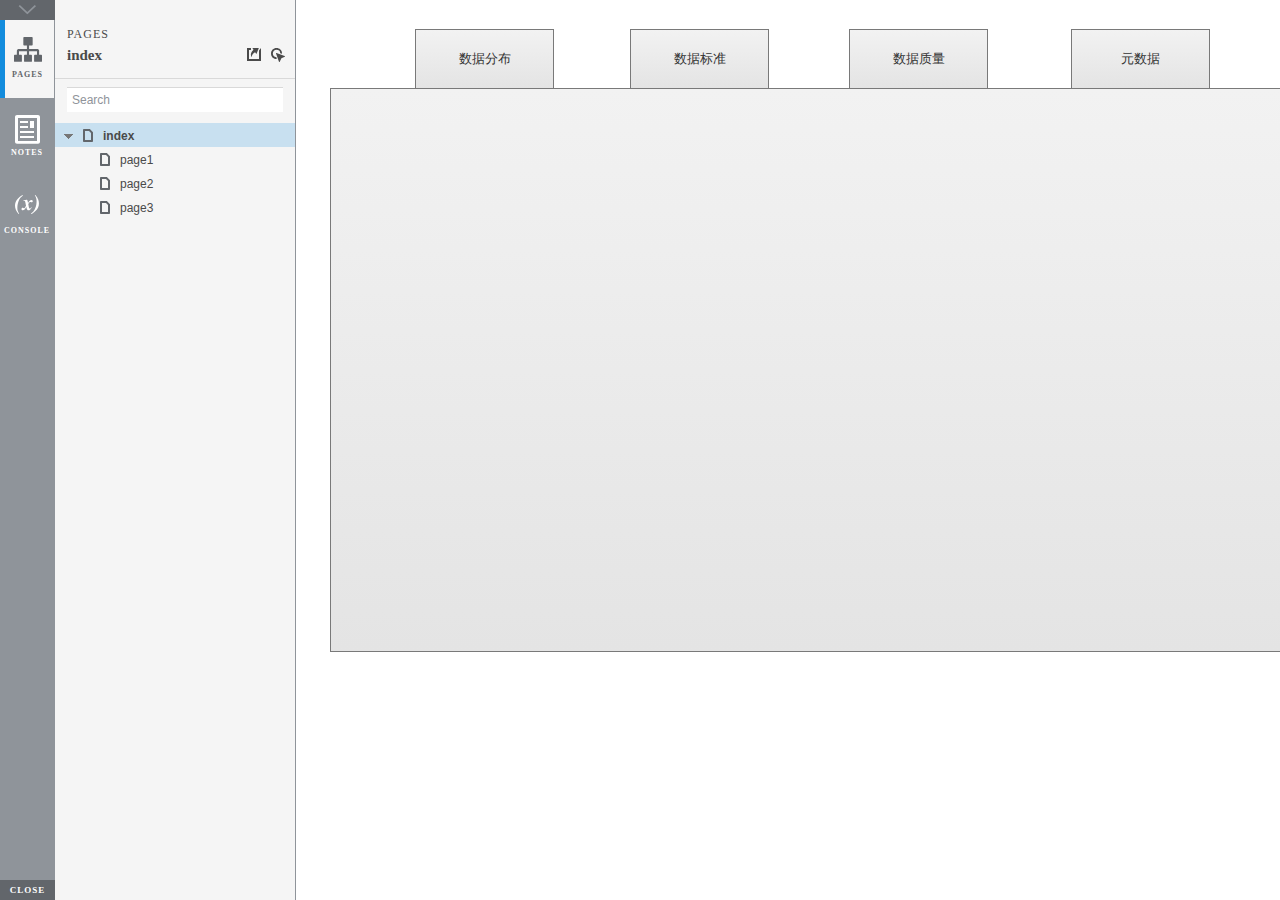
<file: start.html>
<!DOCTYPE html>
<html xmlns="http://www.w3.org/1999/xhtml" xml:lang="en" lang="en">
<head>
    <title>Untitled Document</title>
    <meta http-equiv="X-UA-Compatible" content="IE=edge"/>
    <meta http-equiv="content-type" content="text/html; charset=utf-8" />
    <meta name="viewport" content="width=device-width, initial-scale=1.0" />
    <meta name="apple-mobile-web-app-capable" content="yes" />
    <link type="text/css" href="resources/css/reset.css" rel="Stylesheet" />
    <link type="text/css" href="resources/css/default.css" rel="Stylesheet" />
    <!--<link href='https://fonts.googleapis.com/css?family=Nunito:300' rel='stylesheet' type='text/css'>-->

    <script type="text/javascript">
        if (location.href.toString().indexOf('file://localhost/') == 0) {
            location.href = location.href.toString().replace('file://localhost/', 'file:///');
        }
    </script>

    <!-- 8.0.0.3372 -->
<script src="resources/scripts/jquery-1.7.1.min.js"></script>
<script src="resources/scripts/startPre.js"></script>
<script src="data/document.js"></script>

    <style type="text/css">

#outerContainer {
	width:1000px;
	height:1500px;
}

.vsplitbar {
    width: 3px;
    /*background: #B9B9B9;*/
    border-right: 1px solid #8f949a;
}

.vsplitbar:hover, .vsplitbar.active {
    background: #8f949a;
}

#rightPanel {
    background-color: White;
}

/*#leftPanel {
    min-width: 120px;
}*/

.splitterMask {
   position:absolute;
   top: 0;
   left: 0;
   width: 100%;
   height: 100%;
   overflow: hidden;
   background-image: url(resources/images/transparent.gif);
   z-index: 20000;
}

    </style>
    <script type="text/javascript" language="JavaScript"><!--
        var SITEMAP_COLLAPSE_VAR_NAME = 'c';
        var PLUGIN_VAR_NAME = 'g';
        var FOOTNOTES_VAR_NAME = 'fn';
        var ADAPTIVE_VIEW_VAR_NAME = 'view';
        var lastLeftPanelWidth = 295;
        var toolBarOnly = true;

        // isolate scope
        (function() {
            setUpController();
            
            var configuration = $axure.document.configuration;
            var _settings = {};
            _settings.projectId = configuration.prototypeId;
            _settings.isAxshare = configuration.isAxshare;
            _settings.loadFeedbackPlugin = configuration.loadFeedbackPlugin;
            var cHash = getHashStringVar(SITEMAP_COLLAPSE_VAR_NAME);
            _settings.startCollapsed = cHash == "1";
            if(cHash == "2") closePlayer();
            var gHash = getHashStringVar(PLUGIN_VAR_NAME);
            if(gHash == "") gHash = 1;
            _settings.startPluginGid = gHash;

            $axure.player.settings = _settings;

            $(window).bind('load', function() {
                if(CHROME_5_LOCAL && !$('body').attr('pluginDetected')) {
                    window.location = 'resources/chrome/chrome.html';
                }
            });

            $(document).ready(function() {
                $axure.page.bind('load.start', mainFrame_onload);
                $axure.messageCenter.addMessageListener(messageCenter_message);

                $(document).on('pluginShown', function (event, data) {
                    setVarInCurrentUrlHash('g', data ? data : '');
                });

                $(document).on('pluginCreated', function(event, data) {
                    if($axure.player.settings.startPluginGid == data) {
                        $axure.player.showPlugin(data);
                    }
                });

                if($axure.player.settings.loadFeedbackPlugin) {
                    if($axure.player.settings.isAxshare) {
                        $axure.utils.loadJS('/Scripts/plugins/feedback/feedback8.js');
                    } else {
                        $axure.utils.loadJS('http://share.axure.com/Scripts/plugins/feedback/feedback8.js');
                    }
                }

                if(navigator.userAgent.indexOf("MSIE") >= 0) $('#outerContainer').width('100%');
                initialize();
                if($axure.player.settings.startCollapsed) $('#outerContainer').splitter({ sizeLeft: 0 });
                else $('#outerContainer').splitter({ sizeLeft: lastLeftPanelWidth });
                $('#leftPanel').width(lastLeftPanelWidth);
                
                $(window).resize(function() { resizeContent(); });

                $('#maximizePanelContainer').hide();

                initializeLogo();

                $(window).resize();
                resizeContent();
                
                $axure.player.collapseToBar();

                if($axure.player.settings.startCollapsed) {
                    collapse();
                    $('#leftPanel').width(0);
                }

                if(MOBILE_DEVICE) {
                    $('#interfaceControlFrameMinimizeContainer').height('45px');
                    $('#interfaceControlFrameMinimizeContainer a').height('45px');
                    $('#interfaceControlFrameHeaderContainer').css('margin-top','45px');
                    $('#interfaceControlFrameCloseContainer a').css('padding','10px 0px');
                    $('#maximizePanelContainer').height('45px');//.css('top','inherit').css('bottom','0px');

                    $('body').removeClass('hashover');

                    if(IOS) {
                        $('#rightPanel').css('overflow', 'auto').css('-webkit-overflow-scrolling', 'touch').css('-ms-overflow-x', 'hidden');

                        window.addEventListener("orientationchange", function() {
                            var viewport = document.querySelector("meta[name=viewport]");
                            //so iOS doesn't zoom when switching back to portrait
                            viewport.setAttribute('content', 'width=device-width, initial-scale=1.0, maximum-scale=1.0');
                            viewport.setAttribute('content', 'width=device-width, initial-scale=1.0');
                            resizeContent();
                        }, false);

                        $axure.page.bind('load.start', function() {
                            resizeContent();
                        });
                    }
                }

            });

            function initialize() {
                var legacyQString = getQueryString("Page");
                if (legacyQString.length > 0) {
                    location.href = location.href.substring(0, location.href.indexOf("?")) + "#p=" + legacyQString;
                    return;
                }

                var mainFrame = document.getElementById("mainFrame");
                //if it's local file on safari, test if we can access mainframe after its loaded
                if(SAFARI && document.location.href.indexOf('file://') >= 0) {
                    $(mainFrame).load(function () {
                        var canAccess;
                        try {
                            var mainFrameWindow = mainFrame.contentWindow || mainFrame.contentDocument;
                            mainFrameWindow['safari_file_CORS'] = 'Y';
                            canAccess = mainFrameWindow['safari_file_CORS'] === 'Y';
                        } catch(err) {
                            canAccess = false;
                        }

                        if(!canAccess) window.location = 'resources/chrome/safari.html';
                    });
                }

                mainFrame.contentWindow.location.href = getInitialUrl();
            }

            function initializeLogo() {
                if($axure.document.configuration.logoImagePath) {
                    var image = new Image();
                    image.onload = function() {
                        $('#logoImage').css('max-width', this.width + 'px');
                        $axure.player.resizeContent();
                    };
                    image.src = $axure.document.configuration.logoImagePath;
                
                    $('#interfaceControlFrameLogoImageContainer').html('<img id="logoImage" src="" />');
                    $('#logoImage').attr('src', $axure.document.configuration.logoImagePath).load(function() { resizeContent(); });
                } else $('#interfaceControlFrameLogoImageContainer').hide();

                if ($axure.document.configuration.logoImageCaption) {
                    $('#interfaceControlFrameLogoCaptionContainer').html($axure.document.configuration.logoImageCaption);
                } else $('#interfaceControlFrameLogoCaptionContainer').hide();

                if(!$('#interfaceControlFrameLogoImageContainer').is(':visible') && !$('#interfaceControlFrameLogoCaptionContainer').is(':visible')) {
                    $('#interfaceControlFrameLogoContainer').hide();
                }
            }

            var resizeContent = $axure.player.resizeContent = function() {
                var newHeight = $(window).height();
                var newWidth = $(window).width();

                var controlContainerHeight = newHeight;// - 30;
                if($('#interfaceControlFrameLogoContainer').is(':visible')) controlContainerHeight -= $('#interfaceControlFrameLogoContainer').outerHeight();// + 16;

                $('#outerContainer').height(newHeight).width(newWidth);
                $('.vsplitbar').height(newHeight);
                $('#leftPanel').height(newHeight);
                $('#interfaceControlFrame').height(newHeight);
                $('#interfaceControlFrameContainer').height(newHeight);
                $('#interfaceControlFrameHostContainer').height(controlContainerHeight);

                $('#rightPanel').height(newHeight);
                $('#mainFrame').height(newHeight);

                if($('#leftPanel').is(':visible')) $('#rightPanel').width($(window).width() - $('#leftPanel').width() - 1);// $('.vsplitbar').width());
                else $('#rightPanel').width($(window).width());

                $(document).trigger('ContainerHeightChange',[controlContainerHeight]);

                if(MOBILE_DEVICE) {
                    if(!(getHashStringVar(ADAPTIVE_VIEW_VAR_NAME).length > 0)) $axure.messageCenter.postMessage('setAdaptiveViewForSize', {'width':newWidth, 'height':$('#rightPanel').height()});
                }
            }

            var collapseToBar = $axure.player.collapseToBar = function() {
                lastLeftPanelWidth = $('#leftPanel').width();
                $('#leftPanel').width('55px');
                $('.vsplitbar').hide();
                $('#rightPanel').width($(window).width() - $('#leftPanel').width());
                $(window).resize();
                $('#outerContainer').trigger('resize');
                toolBarOnly = true;
            }

            var expandFromBar = $axure.player.expandFromBar = function() {
                if($('.vsplitbar').is(':visible')) return;

                $('#leftPanel').width(lastLeftPanelWidth);
                $('.vsplitbar').show();
                $('#rightPanel').width($(window).width() - $('#leftPanel').width() - 1);// $('.vsplitbar').width());
                $(window).resize();
                $('#outerContainer').trigger('resize');
                toolBarOnly = false;
            }

        })();

        function messageCenter_message(message, data) {
            if(message == 'expandFrame') expand();
            else if(message == 'getCollapseFrameOnLoad' && $axure.player.settings.startCollapsed && !MOBILE_DEVICE) $axure.messageCenter.postMessage('collapseFrameOnLoad');
        }

        
        function getInitialUrl() {
            var pageName = getHashStringVar("p");
            if(pageName.length > 0) return pageName + ".html";
            else {
                var url = getFirstPageUrl($axure.document.sitemap.rootNodes);
                return (url ? url : "about:blank");
            }
        }

        function getFirstPageUrl(nodes) {
            for (var i = 0; i < nodes.length; i++) {
                var node = nodes[i];
                if (node.url) return node.url;
                else {
                    var hasChildren = (node.children && node.children.length > 0);
                    if (hasChildren) {
                        var url = getFirstPageUrl(node.children);
                        if (url) return url;
                    }
                }
            }
            return null;
        }

        function closePlayer() {
            if($axure.page.location) window.location.href = $axure.page.location;
            else {
                var pageFile = getInitialUrl();
                var currentLocation = window.location.toString();
                window.location.href = currentLocation.substr(0, currentLocation.lastIndexOf("/") + 1) + pageFile;
            }
        }

        function replaceHash(newHash) {
            var currentLocWithoutHash = window.location.toString().split('#')[0];

            //We use replace so that every hash change doesn't get appended to the history stack.
            //We use replaceState in browsers that support it, else replace the location
            if(typeof window.history.replaceState != 'undefined') {
                try {
                    //Chrome 45 (Version 45.0.2454.85 m) started throwing an error here when generated locally (this only happens with sitemap open) which broke all interactions.
                    //try catch breaks the url adjusting nicely when the sitemap is open, but all interactions and forward and back buttons work.
                    //Uncaught SecurityError: Failed to execute 'replaceState' on 'History': A history state object with URL 'file:///C:/Users/Ian/Documents/Axure/HTML/Untitled/start.html#p=home' cannot be created in a document with origin 'null'.
                    window.history.replaceState(null, null, currentLocWithoutHash + newHash);
                } catch(ex) {}
            } else {
                window.location.replace(currentLocWithoutHash + newHash);
            }
        }

        function collapse() {
            setVarInCurrentUrlHash('c', 1);
            if(!toolBarOnly) lastLeftPanelWidth = $('#leftPanel').width();

            $('#maximizePanelContainer').show();
            $('#leftPanel').hide();
            $('.vsplitbar').hide();
            $('#rightPanel').width($(window).width());
            $(window).resize();
            $('#outerContainer').trigger('resize');

            $(document).trigger('sidebarCollapse');

            if(MOBILE_DEVICE) {
                $('#maximizePanelContainer').animate({
                    top:$('#rightPanel').height() - $('#maximizePanelContainer').height()
                }, 300, 'swing', function() {
                    $('#maximizePanelContainer').css('top', 'inherit').css('bottom', '0px');
                });
            }
        }

        function expand() {
            if(MOBILE_DEVICE) {
                $('#maximizePanelContainer').css('top', '0px').css('bottom', 'inherit');
            }

            deleteVarFromCurrentUrlHash('c');
            $('#maximizePanelContainer').hide();
            $('#leftPanel').width(lastLeftPanelWidth);
            $('#leftPanel').show();
            if(!toolBarOnly) {
                $('.vsplitbar').show();
                $('#rightPanel').width($(window).width() - $('#leftPanel').width() - 1);
            } else {
                $axure.player.collapseToBar();
            }
            $(window).resize();
            $('#outerContainer').trigger('resize');

            $(document).trigger('sidebarExpanded');
        }


        function mainFrame_onload() {
            if($axure.page.pageName) document.title = $axure.page.pageName;
        }

        function getQueryString(query) {
            var qstring = self.location.href.split("?");
            if(qstring.length < 2) return "";
            return GetParameter(qstring, query);
        }
        
        function GetParameter(qstring, query) {
            var prms = qstring[1].split("&");
            var frmelements = new Array();
            var currprmeter, querystr = "";

            for(var i = 0; i < prms.length; i++) {
                currprmeter = prms[i].split("=");
                frmelements[i] = new Array();
                frmelements[i][0] = currprmeter[0];
                frmelements[i][1] = currprmeter[1];
            }

            for(j = 0; j < frmelements.length; j++) {
                if(frmelements[j][0].toLowerCase() == query.toLowerCase()) {
                    querystr = frmelements[j][1];
                    break;
                }
            }
            return querystr;
        }
        
        function getHashStringVar(query) {
            var qstring = self.location.href.split("#");
            if(qstring.length < 2) return "";
            return GetParameter(qstring, query);
        }

        function setHashStringVar(currentHash, varName, varVal) {
            var varWithEqual = varName + '=';
            var poundVarWithEqual = varVal === '' ? '' :  '#' + varName + '=' + varVal;
            var ampVarWithEqual = varVal === '' ? '' :  '&' + varName + '=' + varVal;
            var hashToSet = '';

            var pageIndex = currentHash.indexOf('#' + varWithEqual);
            if(pageIndex == -1) pageIndex = currentHash.indexOf('&' + varWithEqual);
            if(pageIndex != -1) {
                var newHash = currentHash.substring(0, pageIndex);

                newHash = newHash == '' ? poundVarWithEqual : newHash + ampVarWithEqual;

                var ampIndex = currentHash.indexOf('&', pageIndex + 1);
                if(ampIndex != -1) {
                    newHash = newHash == '' ? '#' + currentHash.substring(ampIndex + 1) : newHash + currentHash.substring(ampIndex);
                }
                hashToSet = newHash;
            } else if(currentHash.indexOf('#') != -1) {
                hashToSet = currentHash + ampVarWithEqual;
            } else {
                hashToSet = poundVarWithEqual;
            }

            if(hashToSet != '' || varVal == '') {
                return hashToSet;
            }

            return null;
        }

        function setVarInCurrentUrlHash(varName, varVal) {
            var newHash = setHashStringVar(window.location.hash, varName, varVal);

            if(newHash != null) {
                replaceHash(newHash);
            }
        }

        function deleteHashStringVar(currentHash, varName) {
            var varWithEqual = varName + '=';

            var pageIndex = currentHash.indexOf('#' + varWithEqual);
            if(pageIndex == -1) pageIndex = currentHash.indexOf('&' + varWithEqual);
            if(pageIndex != -1) {
                var newHash = currentHash.substring(0, pageIndex);

                var ampIndex = currentHash.indexOf('&', pageIndex + 1);

                //IF begin of string....if none blank, ELSE # instead of & and rest
                //IF in string....prefix + if none blank, ELSE &-rest
                if(newHash == '') { //beginning of string
                    newHash = ampIndex != -1 ? '#' + currentHash.substring(ampIndex + 1) : '';
                } else { //somewhere in the middle
                    newHash = newHash + (ampIndex != -1 ? currentHash.substring(ampIndex) : '');
                }

                return newHash;
            }

            return null;
        }

        function deleteVarFromCurrentUrlHash(varName) {
            var newHash = deleteHashStringVar(window.location.hash, varName);

            if(newHash != null) {
                replaceHash(newHash);
            }
        }
    --></script>
    
    <link type="text/css" rel="Stylesheet" href="plugins/sitemap/styles/sitemap.css" />
    <link type="text/css" rel="Stylesheet" href="plugins/page_notes/styles/page_notes.css" />
    <link type="text/css" rel="Stylesheet" href="plugins/debug/styles/debug.css" />
    <script src="resources/scripts/startPost.js"></script>


    <!--<link type="text/css" rel="Stylesheet" href="plugins/recordplay/styles/recordplay.css" />
    <script type="text/javascript" src="plugins/recordplay/recordplay.js"></script>-->
    

</head>
<body scroll="no" class="hashover">
    <div id="outerContainer">

        <div id="leftPanel">
            <div id="interfaceControlFrame">
                <div id="interfaceControlFrameMinimizeContainer">
                    <a title="Collapse" id="interfaceControlFrameMinimizeButton" onclick="collapse();">&nbsp;</a>
                </div>
                <div id="interfaceControlFrameHeaderContainer">
                    <ul id="interfaceControlFrameHeader"></ul>
                </div>
                <div id="interfaceControlFrameContainer">
                    <div id="interfaceControlFrameLogoContainer">
                        <div id="interfaceControlFrameLogoImageContainer"></div>
                        <div id="interfaceControlFrameLogoCaptionContainer"></div>
                    </div>
                    <div id="interfaceControlFrameHostContainer">
                    </div>
                </div>
                <div id="interfaceControlFrameCloseContainer">
                    <a title="Close" id="interfaceControlFrameCloseButton" onclick="closePlayer();">CLOSE</a>
                </div>
            </div>
        </div>
        <div id="rightPanel">
            <iframe id="mainFrame" name="mainFrame" width="100%" height="100%" src="" frameborder="0" style="display: block;" webkitallowfullscreen mozallowfullscreen allowfullscreen></iframe>
        </div>

    </div>

    <div id="maximizePanelContainer">
        <iframe id="expandFrame" src="resources/expand.html" width="100%" height="100%" scrolling="no" allowtransparency="true" frameborder="0"></iframe>
    </div>

</body>
</html>
</file>
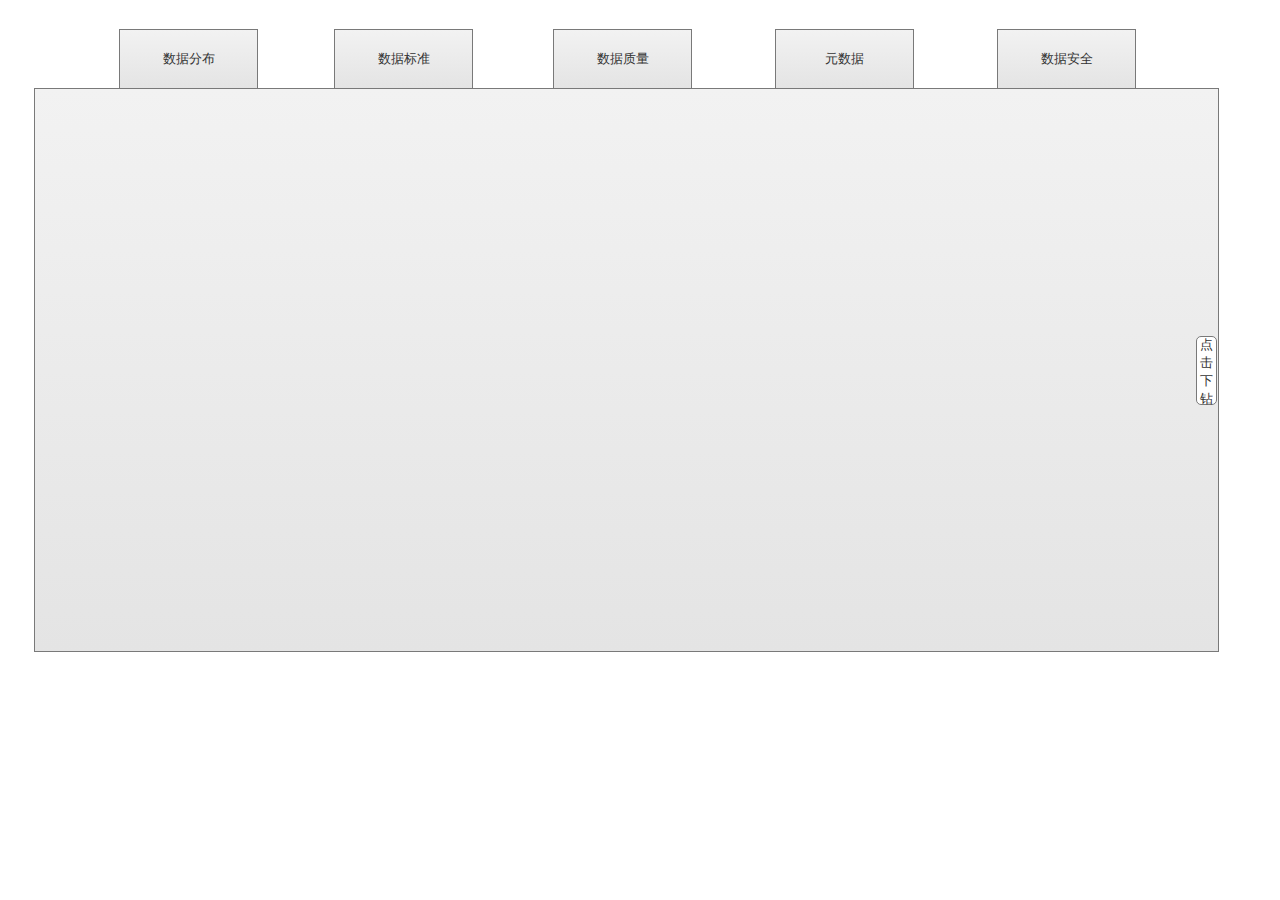
<file: resources/reload.html>
﻿<html>
	<head>
		<title></title>
	</head>
	<body>
	
	<script language="javascript">
	function getUrl() {
      var query = window.location.hash.substring(1);
      var vars = query.split("&&&");
      for (var i=0;i<vars.length;i++) {
        var url = vars[i];
        return decodeURI(url).replace("html%23","html#");
      } 
    }

    var rel = '../';
    var url = getUrl();
    if (url.indexOf(":") > 0 && url.indexOf(":") < 10) rel = '';
	self.location.href = rel + url;
	</script>
	
	</body>
</html>
</file>
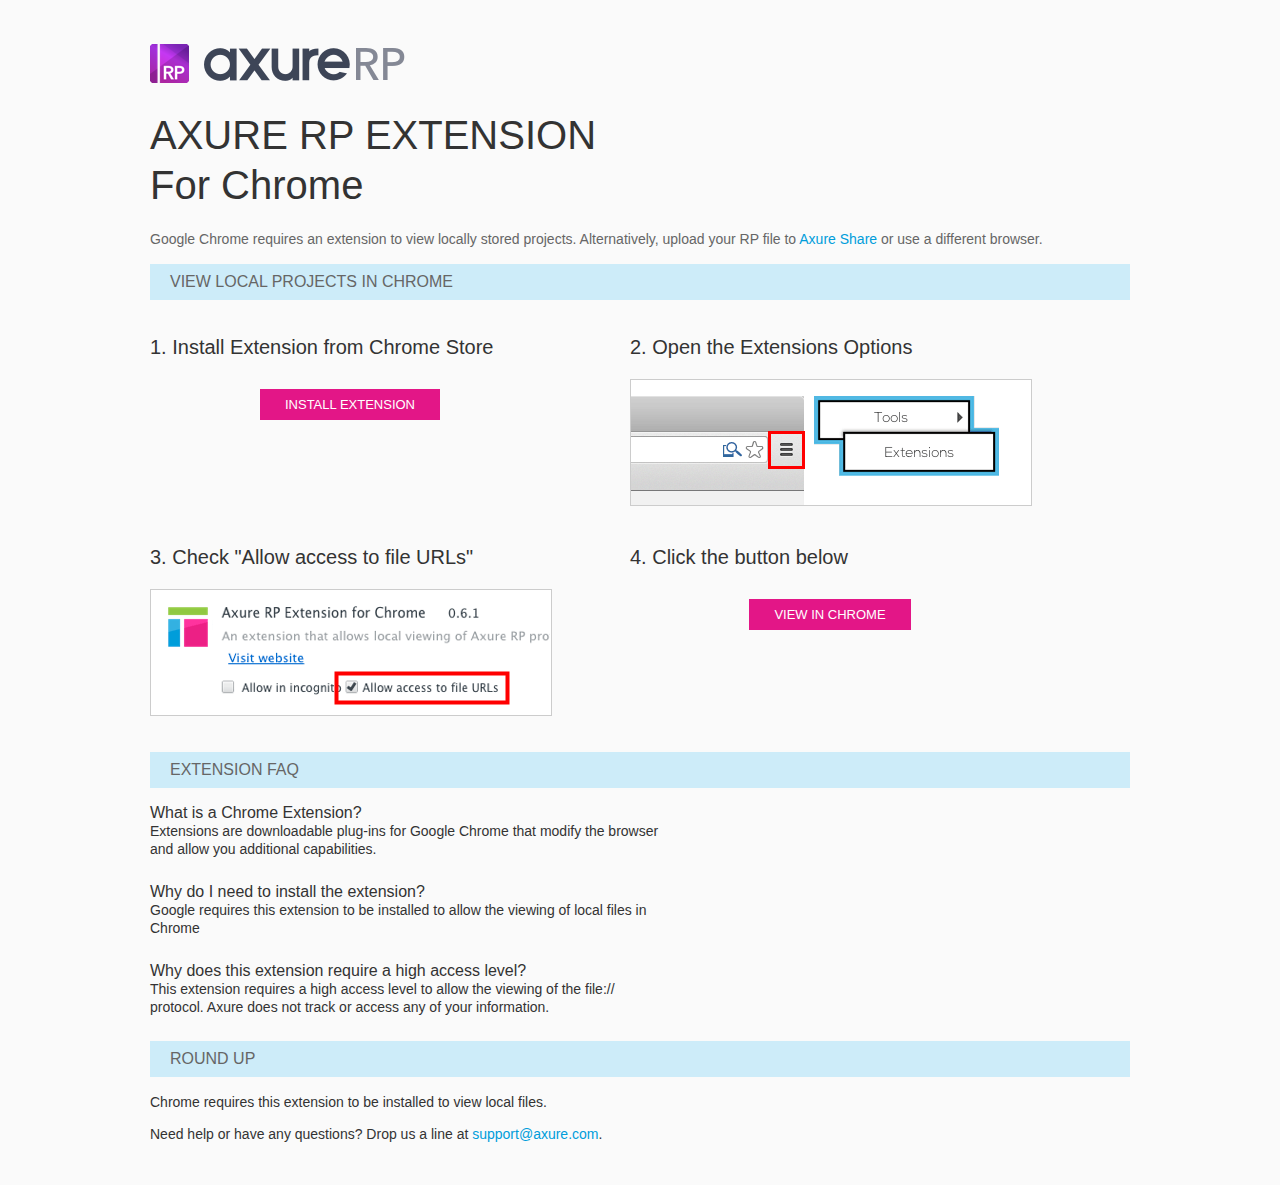
<file: resources/chrome/chrome.html>
<html>
<head>
    <title>Install the Axure RP Chrome Extension</title>
    <style type="text/css">
        *
        {
            font-family: Helvetica, Arial, sans-serif;
        }
        body
        {
            text-align: center;
            background-color: #fafafa;
        }
        p
        {
            font-size: 14px;
            line-height: 18px;
            color: #333333;
        }
        div.container
        {
            width: 980px;
            margin-left: auto;
            margin-right: auto;
            text-align: left;
        }
        a
        {
            text-decoration: none;
            color: #009dda;
        }
        .button
        {
            background: #E31687;
            font: normal 16px Arial, sans-serif;
            color: #FFFFFF;
            padding: 8px 25px 8px 25px;
            border: 0;
            display: inline-block;
            margin-top: 10px;
            text-transform: uppercase;
            font-size: 13px;
        }
        a:hover.button
        {
            opacity: .8;
        }
        div.left
        {
            width: 400px;
            float: left;
            margin-right: 80px;
        }
        div.right
        {
            width: 400px;
            float: left;
        }
        div.buttonContainer
        {
            text-align: center;
        }
        h1
        {
            font-size: 40px;
            color: #333333;
            line-height: 50px;
            margin-bottom: 20px;
            font-weight: normal;
        }
        h2
        {
            font-size: 38px;
            font-weight: normal;
            color: #08639C;
            text-align: center;
        }
        h3
        {
            font-size: 20px;
            color: #333333;
            font-weight: normal;
        }
        .heading
        {
            background-color: #cdecf9;
            height: 36px;
            line-height: 36px;
            padding-left: 20px;
            font-size: 16px;
            color: #666666;
        }
        span.faq
        {
            font-size: 16px;
            font-weight: normal;
            color: #333333;
            display: block;
        }
    </style>
</head>
<body>
    <div class="container">
        <br />
        <br />
        <img src="axure_logo.png" alt="axure" />
        <br />
        <h1>
            AXURE RP EXTENSION<br />
            For Chrome</h1>
        <p style="font-size: 14px; color: #666666; margin-top: 10px;">
            Google Chrome requires an extension to view locally stored projects. Alternatively,
            upload your RP file to <a href="https://share.axure.com">Axure Share</a> or use a different
            browser.</p>
        <h3 class="heading">
            VIEW LOCAL PROJECTS IN CHROME</h3>
        <div class="left">
            <h3>
                1. Install Extension from Chrome Store</h3>
            <div class="buttonContainer">
                <a class="button" href="https://chrome.google.com/webstore/detail/dogkpdfcklifaemcdfbildhcofnopogp"
                    target="_blank">Install Extension</a>
            </div>
        </div>
        <div class="right">
            <h3>
                2. Open the Extensions Options</h3>
            <img src="extensions_menu.gif" alt="extensions" />
        </div>
        <div style="clear: both; height: 20px;">
            &nbsp;</div>
        <div class="left">
            <h3>
                3. Check "Allow access to file URLs"</h3>
            <img src="allow_access.gif" alt="allow access" />
        </div>
        <div class="right">
            <h3>
                4. Click the button below</h3>
            <div class="buttonContainer">
                <a class="button" href="../../start.html">View in Chrome</a>
            </div>
        </div>
        <div style="clear: both; height: 20px;">
        </div>
        <h3 class="heading">
            EXTENSION FAQ</h3>
        <p>
            <span class="faq">What is a Chrome Extension?</span> Extensions are downloadable
            plug-ins for Google Chrome that modify the browser<br />
            and allow you additional capabilities.
        </p>
        <p style="margin-top: 25px;">
            <span class="faq">Why do I need to install the extension?</span> Google requires
            this extension to be installed to allow the viewing of local files in<br />
            Chrome
        </p>
        <p style="margin-top: 25px; margin-bottom: 25px;">
            <span class="faq">Why does this extension require a high access level?</span> This
            extension requires a high access level to allow the viewing of the file://<br />
            protocol. Axure does not track or access any of your information.
        </p>
        <h3 class="heading">
            ROUND UP</h3>
        <p>
            Chrome requires this extension to be installed to view local files.</p>
        <p>
            Need help or have any questions? Drop us a line at <a href="mailto:support@axure.com">
                support@axure.com</a>.
        </p>
        <div style="clear: both; height: 20px;">
        </div>
    </div>
</body>
</html>
</file>
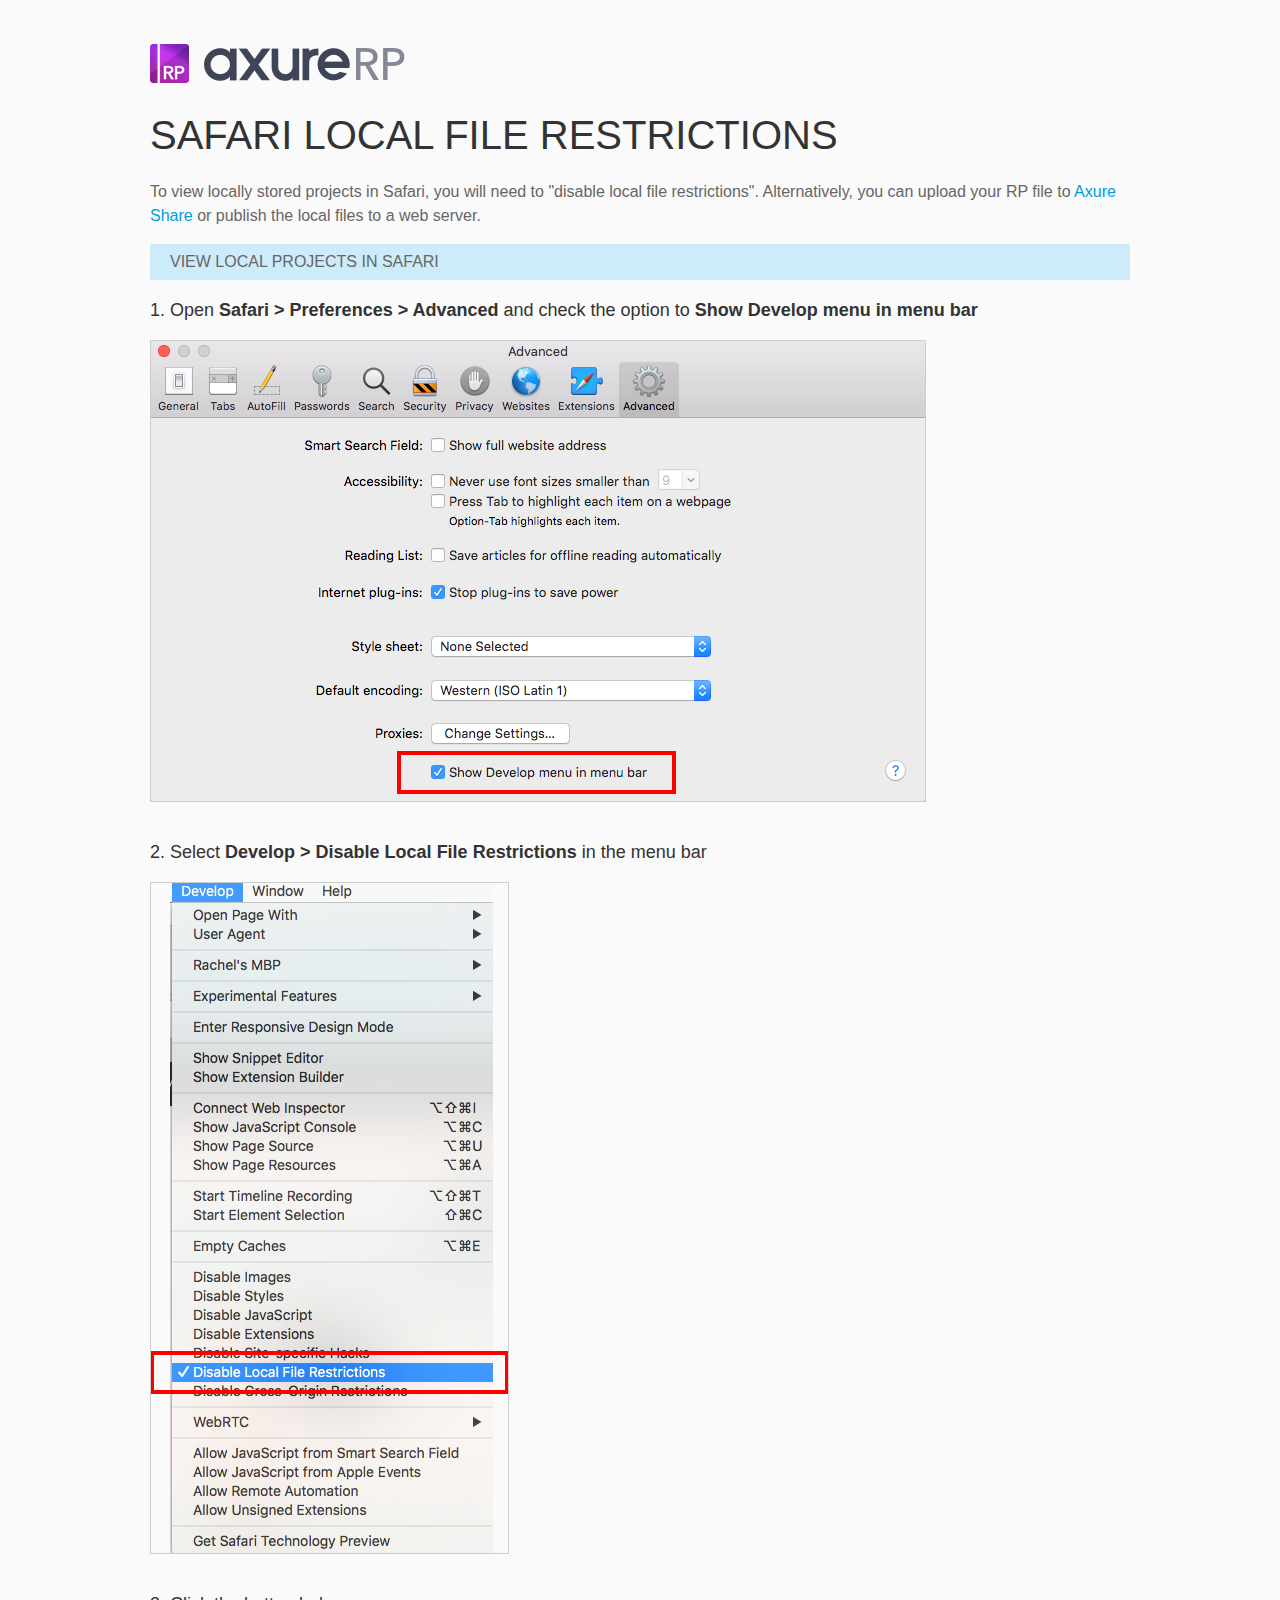
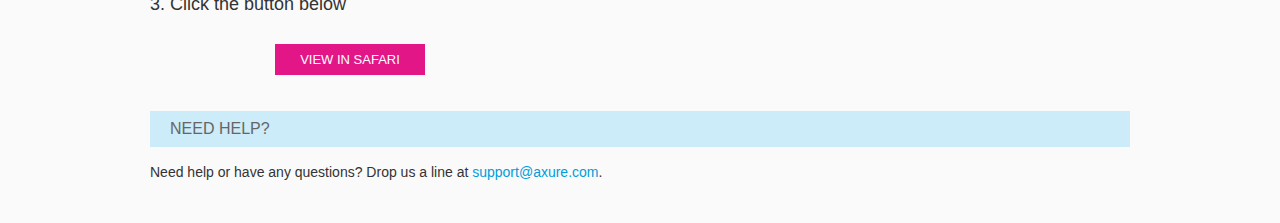
<file: resources/chrome/safari.html>
<html>
<head>
    <title>Axure RP - Safari Local File Restrictions</title>
    <style type="text/css">
        *
        {
            font-family: Helvetica, Arial, sans-serif;
        }
        body
        {
            text-align: center;
            background-color: #fafafa;
        }
        p
        {
            font-size: 14px;
            line-height: 18px;
            color: #333333;
        }
        div.container
        {
            width: 980px;
            margin-left: auto;
            margin-right: auto;
            text-align: left;
        }
        a
        {
            text-decoration: none;
            color: #009dda;
        }
        .button
        {
            background: #E31687;
            font: normal 16px Arial, sans-serif;
            color: #FFFFFF;
            padding: 8px 25px 8px 25px;
            border: 0;
            display: inline-block;
            margin-top: 10px;
            text-transform: uppercase;
            font-size: 13px;
        }
        a:hover.button
        {
            opacity: .8;
        }
        div.left
        {
            width: 400px;
            float: left;
            margin-right: 80px;
        }
        div.right
        {
            width: 400px;
            float: left;
        }
        div.buttonContainer
        {
            text-align: center;
        }
        h1
        {
            font-size: 40px;
            color: #333333;
            line-height: 50px;
            margin-bottom: 20px;
            font-weight: normal;
        }
        h2
        {
            font-size: 38px;
            font-weight: normal;
            color: #08639C;
            text-align: center;
        }
        h3
        {
            font-size: 18px;
            line-height: 24px;
            color: #333333;
            font-weight: normal;
        }
        .heading
        {
            background-color: #cdecf9;
            height: 36px;
            line-height: 36px;
            padding-left: 20px;
            font-size: 16px;
            color: #666666;
        }
        span.faq
        {
            font-size: 16px;
            font-weight: normal;
            color: #333333;
            display: block;
        }
    </style>
</head>
<body>
    <div class="container">
        <br />
        <br />
        <img src="axure_logo.png" alt="axure" />
        <br />
        <h1>
            SAFARI LOCAL FILE RESTRICTIONS</h1>
        <p style="font-size: 16px; line-height: 24px; color: #666666; margin-top: 10px;">
            To view locally stored projects in Safari, you will need to "disable local file restrictions". Alternatively,
            you can upload your RP file to <a href="https://share.axure.com">Axure Share</a> or publish the local files to a web server.</p>
        <h3 class="heading">
            VIEW LOCAL PROJECTS IN SAFARI</h3>
        <div class="">
            <h3>
                1. Open <span style="font-weight: bold">Safari > Preferences > Advanced</span> and check the option to <span style="font-weight: bold">Show Develop menu in menu bar</span></h3>
            <img src="safari_advanced.png" alt="advanced" />
        </div>
        <div style="clear: both; height: 20px;">
            &nbsp;
        </div>
        <div class="">
            <h3>
                2. Select <span style="font-weight: bold">Develop > Disable Local File Restrictions</span> in the menu bar</h3>
            <img src="safari_restrictions.png" alt="extensions" />
        </div>
        <div style="clear: both; height: 20px;">
            &nbsp;</div>
        <div class="left">
            <h3>
                3. Click the button below
            </h3>
            <div class="buttonContainer">
                <a class="button" href="../../start.html">View in Safari</a>
            </div>
        </div>
        <div style="clear: both; height: 20px;">
        </div>
        <h3 class="heading">
            NEED HELP?</h3>
        <p>
            Need help or have any questions? Drop us a line at <a href="mailto:support@axure.com">
                support@axure.com</a>.
        </p>
        <div style="clear: both; height: 20px;">
        </div>
    </div>
</body>
</html>
</file>
<file: resources/css/axure_rp_page.css>
﻿/* so the window resize fires within a frame in IE7 */
html, body {
    height: 100%;
}

a {
    color: inherit;
}

p {
    margin: 0px;
    text-rendering: optimizeLegibility;
    font-feature-settings: "kern" 1;
    -webkit-font-feature-settings: "kern";
    -moz-font-feature-settings: "kern";
    -moz-font-feature-settings: "kern=1";
    font-kerning: normal;
}

iframe {
    background: #FFFFFF;
}

/* to match IE with C, FF */
input {
    padding: 1px 0px 1px 0px;
    box-sizing: border-box;
    -moz-box-sizing: border-box;
}

textarea {
    margin: 0px;
    box-sizing: border-box;
    -moz-box-sizing: border-box;
}

div.intcases {
    font-family: arial; 
    font-size: 12px;
    text-align:left; 
    border:1px solid #AAA; 
    background:#FFF none repeat scroll 0% 0%; 
    z-index:9999; 
    visibility:hidden; 
    position:absolute;
    padding: 0px;
    border-radius: 3px;
    white-space: nowrap;
}

div.intcaselink {
    cursor: pointer;
    padding: 3px 8px 3px 8px;
    margin: 5px;
    background:#EEE none repeat scroll 0% 0%; 
    border:1px solid #AAA;
    border-radius: 3px;
}

div.refpageimage {
    position: absolute;
    left: 0px;
    top: 0px;
    font-size: 0px;
    width: 16px;
    height: 16px;
    cursor: pointer;
    background-image: url(images/newwindow.gif);
    background-repeat: no-repeat;
}

div.annnoteimage {
    position: absolute;
    left: 0px;
    top: 0px;
    font-size: 0px;
    /*width: 16px;
    height: 12px;*/
    cursor: help;
    /*background-image: url(images/note.gif);*/
    /*background-repeat: no-repeat;*/
    width: 13px;
    height: 12px;
    padding-top: 1px;
    text-align: center;
    background-color: #138CDD;
    -moz-box-shadow: 1px 1px 3px #aaa;
    -webkit-box-shadow: 1px 1px 3px #aaa;
    box-shadow: 1px 1px 3px #aaa;
}

div.annnoteline {
    display: inline-block;
    width: 9px;
    height: 1px;
    border-bottom: 1px solid white;
    margin-top: 1px;
}

div.annnotelabel {
    position: absolute;
    left: 0px;
    top: 0px;
    font-family: Helvetica,Arial;
    font-size: 10px;
    /*border: 1px solid rgb(166,221,242);*/
    cursor: help;
    /*background:rgb(0,157,217) none repeat scroll 0% 0%;*/ 
    padding: 1px 3px 1px 3px;
    white-space: nowrap;
    color: white;
    
    background-color: #138CDD;
    -moz-box-shadow: 1px 1px 3px #aaa;
    -webkit-box-shadow: 1px 1px 3px #aaa;
    box-shadow: 1px 1px 3px #aaa;
}

.annotation {
    font-size: 12px;
    padding-left: 2px;
    margin-bottom: 5px;
}

.annotationName {
    /*font-size: 13px;
    font-weight: bold;
    margin-bottom: 3px;
    white-space: nowrap;*/

    font-family: 'Trebuchet MS';
    font-size: 14px;
    font-weight: bold;
    margin-bottom: 5px;
    white-space: nowrap;
}

.annotationValue {
    font-family: Arial, Helvetica, Sans-Serif;
    font-size: 12px;
    color: #4a4a4a;
    line-height: 21px;
    margin-bottom: 20px;
}

.noteLink {
    text-decoration: inherit;
    color: inherit;
}

.noteLink:hover {
    background-color: white;
}

/* this is a fix for the issue where dialogs jump around and takes the text-align from the body */
.dialogFix {
    position:absolute;
    text-align:left;
    border: 1px solid #8f949a;
}


@keyframes pulsate {
  from {
    box-shadow: 0 0 10px #15d6ba;
  }
  to {
    box-shadow: 0 0 20px #15d6ba;
  }
}

@-webkit-keyframes pulsate {
  from {
    -webkit-box-shadow: 0 0 10px #15d6ba;
    box-shadow: 0 0 10px #15d6ba;
  }
  to {
    -webkit-box-shadow: 0 0 20px #15d6ba;
    box-shadow: 0 0 20px #15d6ba;
  }
}
 
@-moz-keyframes pulsate {
  from {
    -moz-box-shadow: 0 0 10px #15d6ba;
    box-shadow: 0 0 10px #15d6ba;
  }
  to {
    -moz-box-shadow: 0 0 20px #15d6ba;
    box-shadow: 0 0 20px #15d6ba;
  }
}

.legacyPulsateBorder {
    /*border: 5px solid #15d6ba;
    margin: -5px;*/
    -moz-box-shadow: 0 0 10px 3px #15d6ba;
    box-shadow: 0 0 10px 3px #15d6ba;
}

.pulsateBorder {
  animation-name: pulsate;
  animation-timing-function: ease-in-out;
  animation-duration: 0.9s;
  animation-iteration-count: infinite;
  animation-direction: alternate;
  
  -webkit-animation-name: pulsate;
  -webkit-animation-timing-function: ease-in-out;
  -webkit-animation-duration: 0.9s;
  -webkit-animation-iteration-count: infinite;
  -webkit-animation-direction: alternate;

  -moz-animation-name: pulsate;
  -moz-animation-timing-function: ease-in-out;
  -moz-animation-duration: 0.9s;
  -moz-animation-iteration-count: infinite;
  -moz-animation-direction: alternate;
}

.ax_default_hidden, .ax_default_unplaced{
    display: none;
    visibility: hidden;
}

.widgetNoteSelected {
    -moz-box-shadow: 0 0 10px 3px #138CDD;
    box-shadow: 0 0 10px 3px #138CDD;
    /*-moz-box-shadow: 0 0 20px #3915d6;
    box-shadow: 0 0 20px #3915d6;*/
    /*border: 3px solid #3915d6;*/
    /*margin: -3px;*/
}


.singleImg {
    display: none;
    visibility: hidden;
}
</file>
<file: data/styles.css>
﻿.ax_default {
  font-family:'ArialMT', 'Arial';
  font-weight:400;
  font-style:normal;
  font-size:13px;
  color:#333333;
  text-align:center;
  line-height:normal;
}
.box_1 {
}
.box_2 {
}
.box_3 {
}
.ellipse {
}
.image {
}
.placeholder {
}
.button {
}
.primary_button {
  color:#FFFFFF;
}
._形状 {
}
._一级标题 {
  font-family:'ArialMT', 'Arial';
  font-weight:bold;
  font-style:normal;
  font-size:32px;
  text-align:left;
}
._二级标题 {
  font-family:'ArialMT', 'Arial';
  font-weight:bold;
  font-style:normal;
  font-size:24px;
  text-align:left;
}
._三级标题 {
  font-family:'ArialMT', 'Arial';
  font-weight:bold;
  font-style:normal;
  font-size:18px;
  text-align:left;
}
._四级标题 {
  font-family:'ArialMT', 'Arial';
  font-weight:bold;
  font-style:normal;
  font-size:14px;
  text-align:left;
}
._五级标题 {
  font-family:'ArialMT', 'Arial';
  font-weight:bold;
  font-style:normal;
  text-align:left;
}
.heading_6 {
  font-family:'ArialMT', 'Arial';
  font-weight:bold;
  font-style:normal;
  font-size:10px;
  text-align:left;
}
.label {
  font-size:14px;
  text-align:left;
}
._文本段落 {
  text-align:left;
}
.connector {
}
.line {
}
.arrow {
}
.text_field {
  color:#000000;
  text-align:left;
}
.text_area {
  color:#000000;
  text-align:left;
}
.droplist {
  color:#000000;
  text-align:left;
}
.list_box {
  color:#000000;
  text-align:left;
}
.checkbox {
  text-align:left;
}
.html_button {
  text-align:center;
}
.tree_node {
  text-align:left;
}
.table_cell {
}
.menu_item {
}
.sticky_1 {
  text-align:left;
}
.marker {
  color:#FFFFFF;
}
.flow_shape {
}
.icon {
}
</file>
